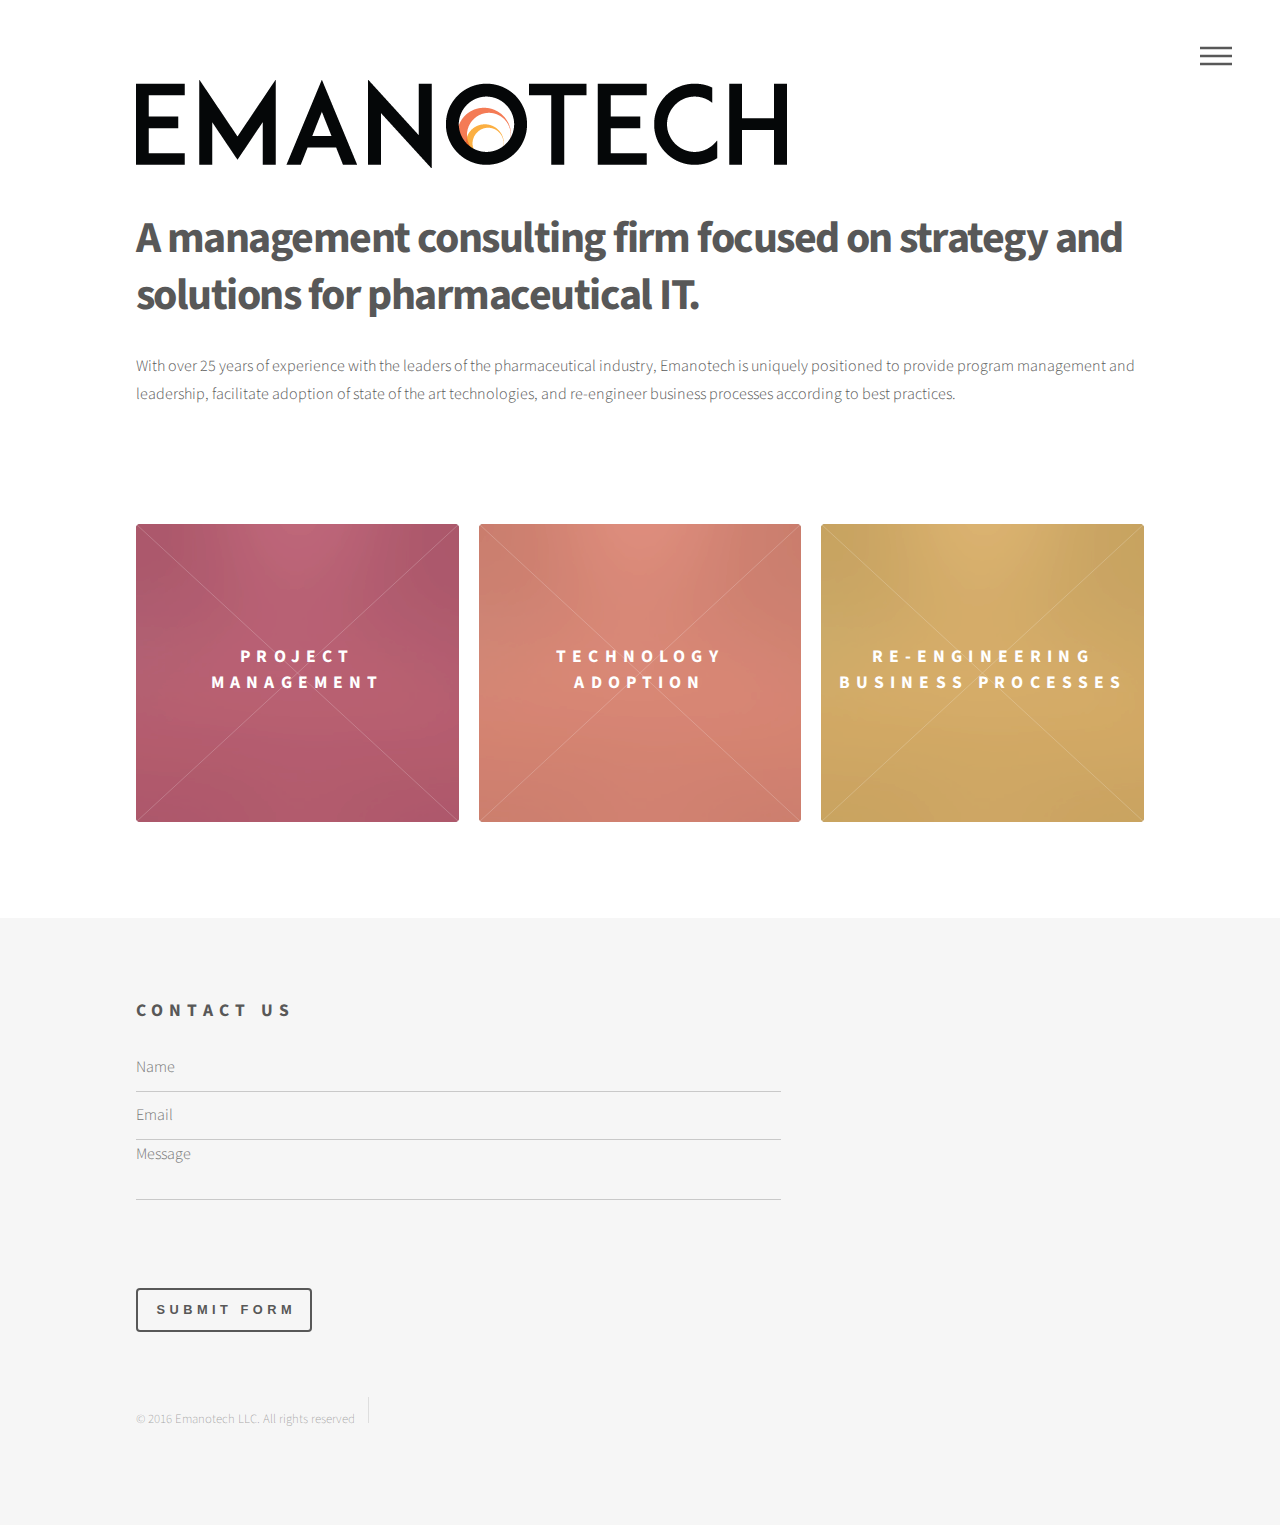
<file: index.html>
<!DOCTYPE HTML>
<!--
	Phantom by HTML5 UP
	html5up.net | @ajlkn
	Free for personal and commercial use under the CCA 3.0 license (html5up.net/license)
-->
<html>
	<head>
		<title>Emanotech LLC</title>
		<meta charset="utf-8" />
		<meta name="viewport" content="width=device-width, initial-scale=1" />
		<!--[if lte IE 8]><script src="assets/js/ie/html5shiv.js"></script><![endif]-->
		<link rel="stylesheet" href="assets/css/main.css" />
		<link rel="icon"
      type="image/png"
      href="images/emanotech-128px.png">
		<!--[if lte IE 9]><link rel="stylesheet" href="assets/css/ie9.css" /><![endif]-->
		<!--[if lte IE 8]><link rel="stylesheet" href="assets/css/ie8.css" /><![endif]-->
	</head>
	<body>
		<!-- Wrapper -->
			<div id="wrapper">

				<!-- Header -->
					<header id="header">
						<div class="inner">

							<!-- Logo -->
								<a href="index.html" class="logo">
									<span class="symbol" align="center"><img src="images/emanotech-with-logo small.png" alt="" />
								</a>

							<!-- Nav -->

								<nav>
									<ul>
										<li><a href="#menu">Menu</a></li>
									</ul>
								</nav>
						</div>
					</header>

				<!-- Menu -->
					<nav id="menu">
						<h2>Menu</h2>
						<ul>
							<li><a href="#main">Home</a></li>
							<li><a href="#tiles">Services</a></li>
							<li><a href="#footer">Contact Us</a></li>
						</ul>
					</nav>

				<!-- Main -->
					<div id="main">
						<div class="inner">
							<header>
								<header>
									<h1>A management consulting firm focused on strategy and solutions for pharmaceutical IT.</h1>
									<p>With over 25 years of experience with the leaders of the pharmaceutical industry, Emanotech is uniquely positioned to provide program management and leadership, facilitate adoption of state of the art technologies, and re-engineer business processes according to best practices.<br /> <br /> <br /> <br /> </p>
								</header>
							</header>
							<section class="tiles" id="tiles">
								<article class="style3">
									<span class="image">
										<img src="images/pic03.jpg" alt="" />
									</span>
									<a href="#">
										<h2>Project Management</h2>
										<div class="content">
											<p>Project and program management.</p>
										</div>
									</a>
								</article>
								<article class="style4">
									<span class="image">
										<img src="images/pic03.jpg" alt="" />
									</span>
									<a href="#">
										<h2>Technology Adoption</h2>
										<div class="content">
											<p>Facilitating adoption of new technologies in both the clinical and regulatory spaces.</p>
										</div>
									</a>
								</article>
								<article class="style6">
									<span class="image">
										<img src="images/pic03.jpg" alt="" />
									</span>
									<a href="#">
										<h2>Re-engineering business processes</h2>
										<div class="content">
											<p>Re-engineering business process best practices.</p>
										</div>
									</a>
								</article>
								<!--
								<article class="style4">
									<span class="image">
										<img src="images/pic04.jpg" alt="" />
									</span>
									<a href="generic.html">
										<h2>Tempus</h2>
										<div class="content">
											<p>Sed nisl arcu euismod sit amet nisi lorem etiam dolor veroeros et feugiat.</p>
										</div>
									</a>
								</article>
								<article class="style5">
									<span class="image">
										<img src="images/pic05.jpg" alt="" />
									</span>
									<a href="generic.html">
										<h2>Aliquam</h2>
										<div class="content">
											<p>Sed nisl arcu euismod sit amet nisi lorem etiam dolor veroeros et feugiat.</p>
										</div>
									</a>
								</article>
								<article class="style6">
									<span class="image">
										<img src="images/pic06.jpg" alt="" />
									</span>
									<a href="generic.html">
										<h2>Veroeros</h2>
										<div class="content">
											<p>Sed nisl arcu euismod sit amet nisi lorem etiam dolor veroeros et feugiat.</p>
										</div>
									</a>
								</article>
								<article class="style2">
									<span class="image">
										<img src="images/pic07.jpg" alt="" />
									</span>
									<a href="generic.html">
										<h2>Ipsum</h2>
										<div class="content">
											<p>Sed nisl arcu euismod sit amet nisi lorem etiam dolor veroeros et feugiat.</p>
										</div>
									</a>
								</article>
								<article class="style3">
									<span class="image">
										<img src="images/pic08.jpg" alt="" />
									</span>
									<a href="generic.html">
										<h2>Dolor</h2>
										<div class="content">
											<p>Sed nisl arcu euismod sit amet nisi lorem etiam dolor veroeros et feugiat.</p>
										</div>
									</a>
								</article>
								<article class="style1">
									<span class="image">
										<img src="images/pic09.jpg" alt="" />
									</span>
									<a href="generic.html">
										<h2>Nullam</h2>
										<div class="content">
											<p>Sed nisl arcu euismod sit amet nisi lorem etiam dolor veroeros et feugiat.</p>
										</div>
									</a>
								</article>
								<article class="style5">
									<span class="image">
										<img src="images/pic10.jpg" alt="" />
									</span>
									<a href="generic.html">
										<h2>Ultricies</h2>
										<div class="content">
											<p>Sed nisl arcu euismod sit amet nisi lorem etiam dolor veroeros et feugiat.</p>
										</div>
									</a>
								</article>
								<article class="style6">
									<span class="image">
										<img src="images/pic11.jpg" alt="" />
									</span>
									<a href="generic.html">
										<h2>Dictum</h2>
										<div class="content">
											<p>Sed nisl arcu euismod sit amet nisi lorem etiam dolor veroeros et feugiat.</p>
										</div>
									</a>
								</article>
								<article class="style4">
									<span class="image">
										<img src="images/pic12.jpg" alt="" />
									</span>
									<a href="generic.html">
										<h2>Pretium</h2>
										<div class="content">
											<p>Sed nisl arcu euismod sit amet nisi lorem etiam dolor veroeros et feugiat.</p>
										</div>
									</a>
								</article>
							-->
							</section>
						</div>
					</div>

				<!-- Footer -->
					<footer id="footer">
						<div class="inner">
							<section>
								<h2>Contact Us</h2>
								<form action="//flipmail.co/api/igiTWsvplA6jIUAKH1Kk" method="post">
									 <input type="text" name="name" placeholder="Name">
									 <input type="email" name="email" placeholder="Email">
									 <textarea name="message" placeholder="Message"></textarea>
									 <input type="text" name="_honey" value="" style="display:none">
									 <input type="hidden" name="_confirmation" value="<b>Thank you!</b> We have received your message and will get back to you asap.">
									 <p><br/><br/></p>
									 <button type="submit">Submit Form</button>
								</form>

					</section>




							<ul class="copyright">
								<li><p align="center">&copy; 2016 Emanotech LLC. All rights reserved</li><li><!--Design inspired by: <a href="http://html5up.net">HTML5 UP</a>--></p></li>
							</ul>
						</div>
					</footer>

			</div>

		<!-- Scripts -->
			<script src="assets/js/jquery.min.js"></script>
			<script src="assets/js/skel.min.js"></script>
			<script src="assets/js/util.js"></script>
			<!--[if lte IE 8]><script src="assets/js/ie/respond.min.js"></script><![endif]-->
			<script src="assets/js/main.js"></script>

	</body>
</html>
</file>
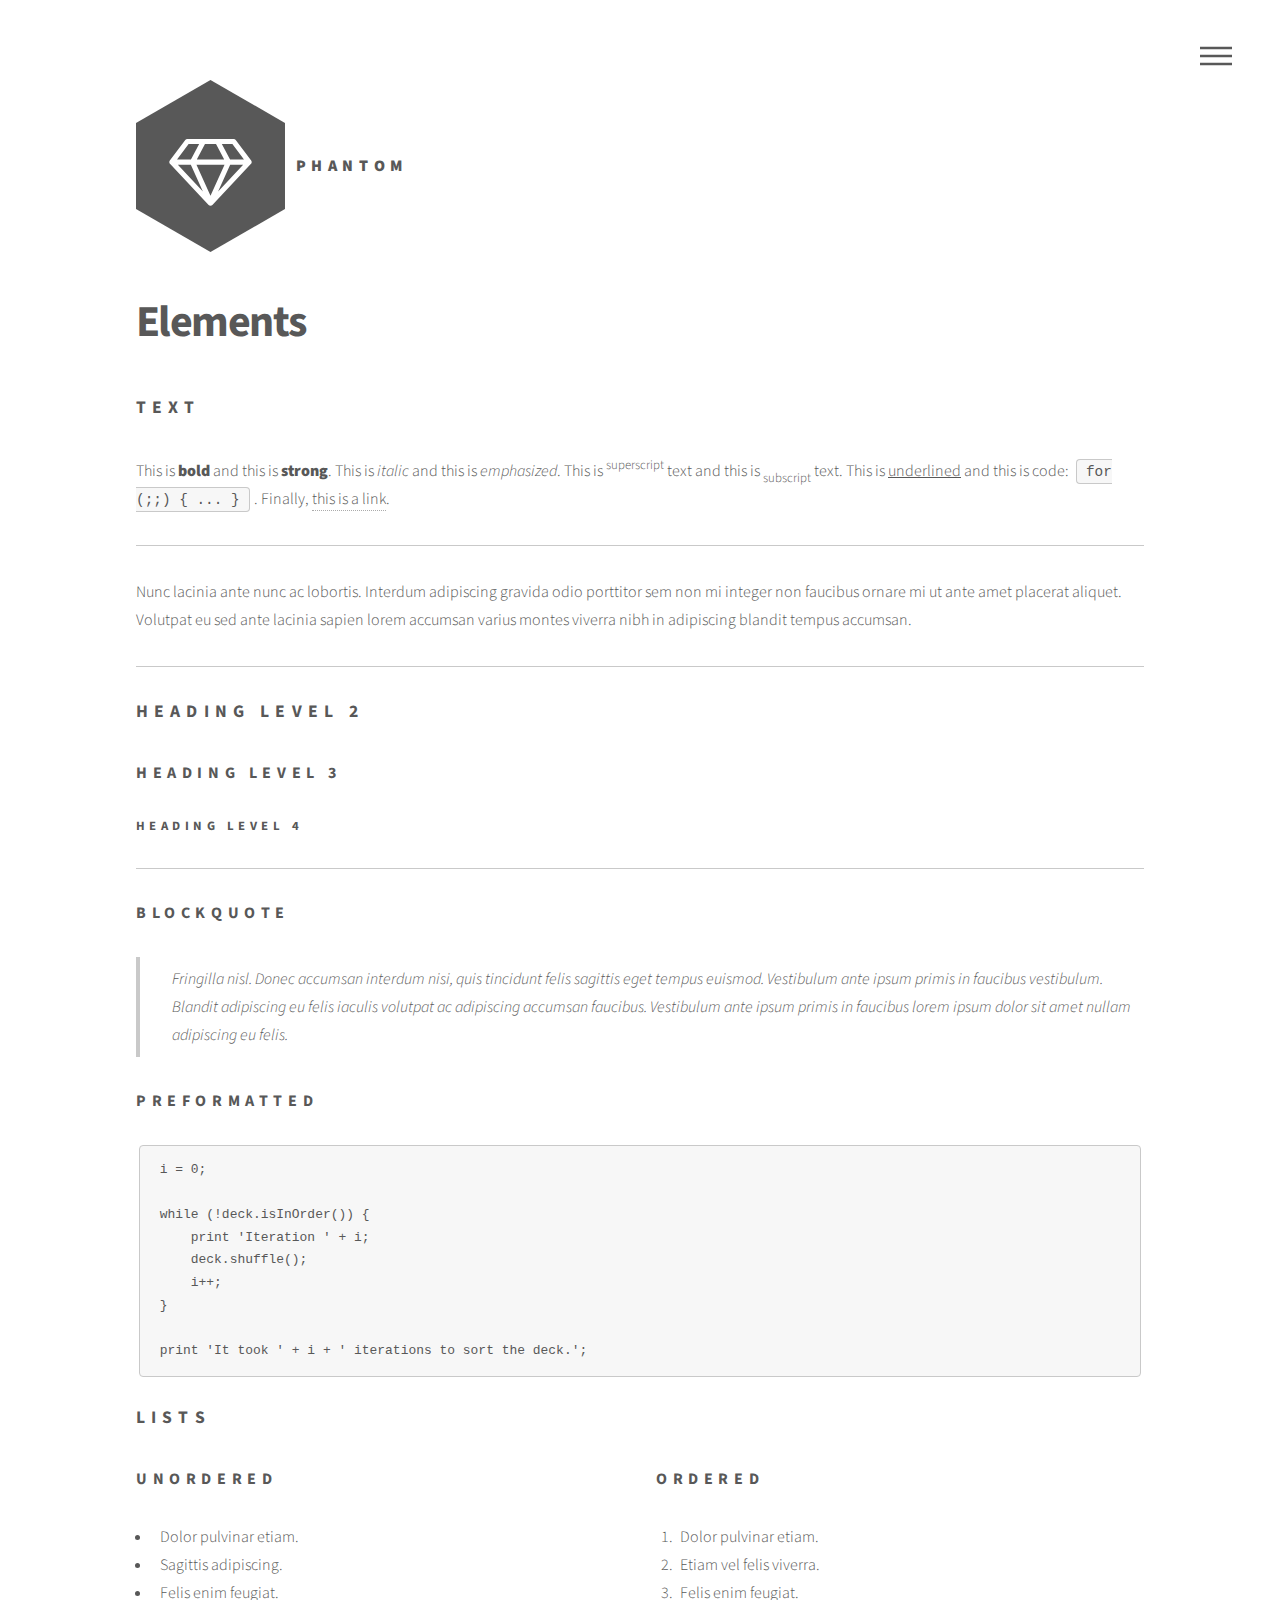
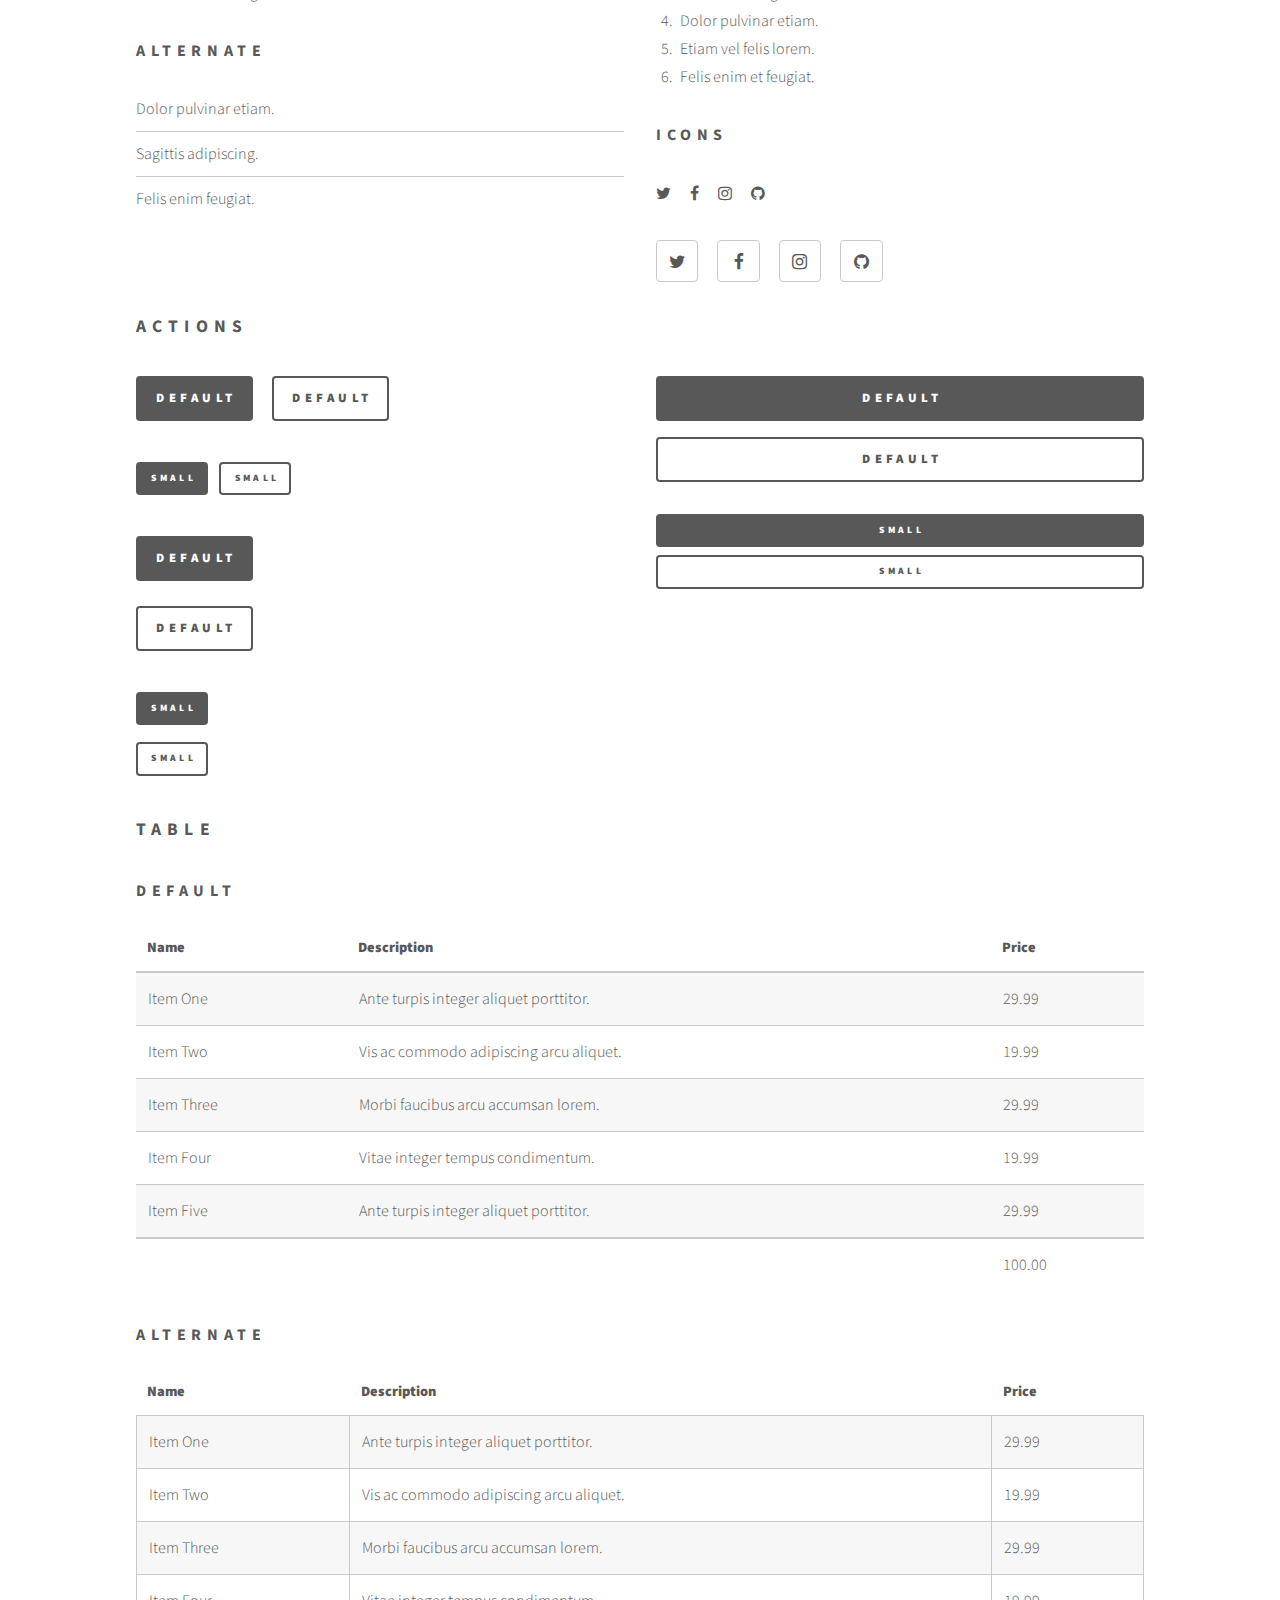
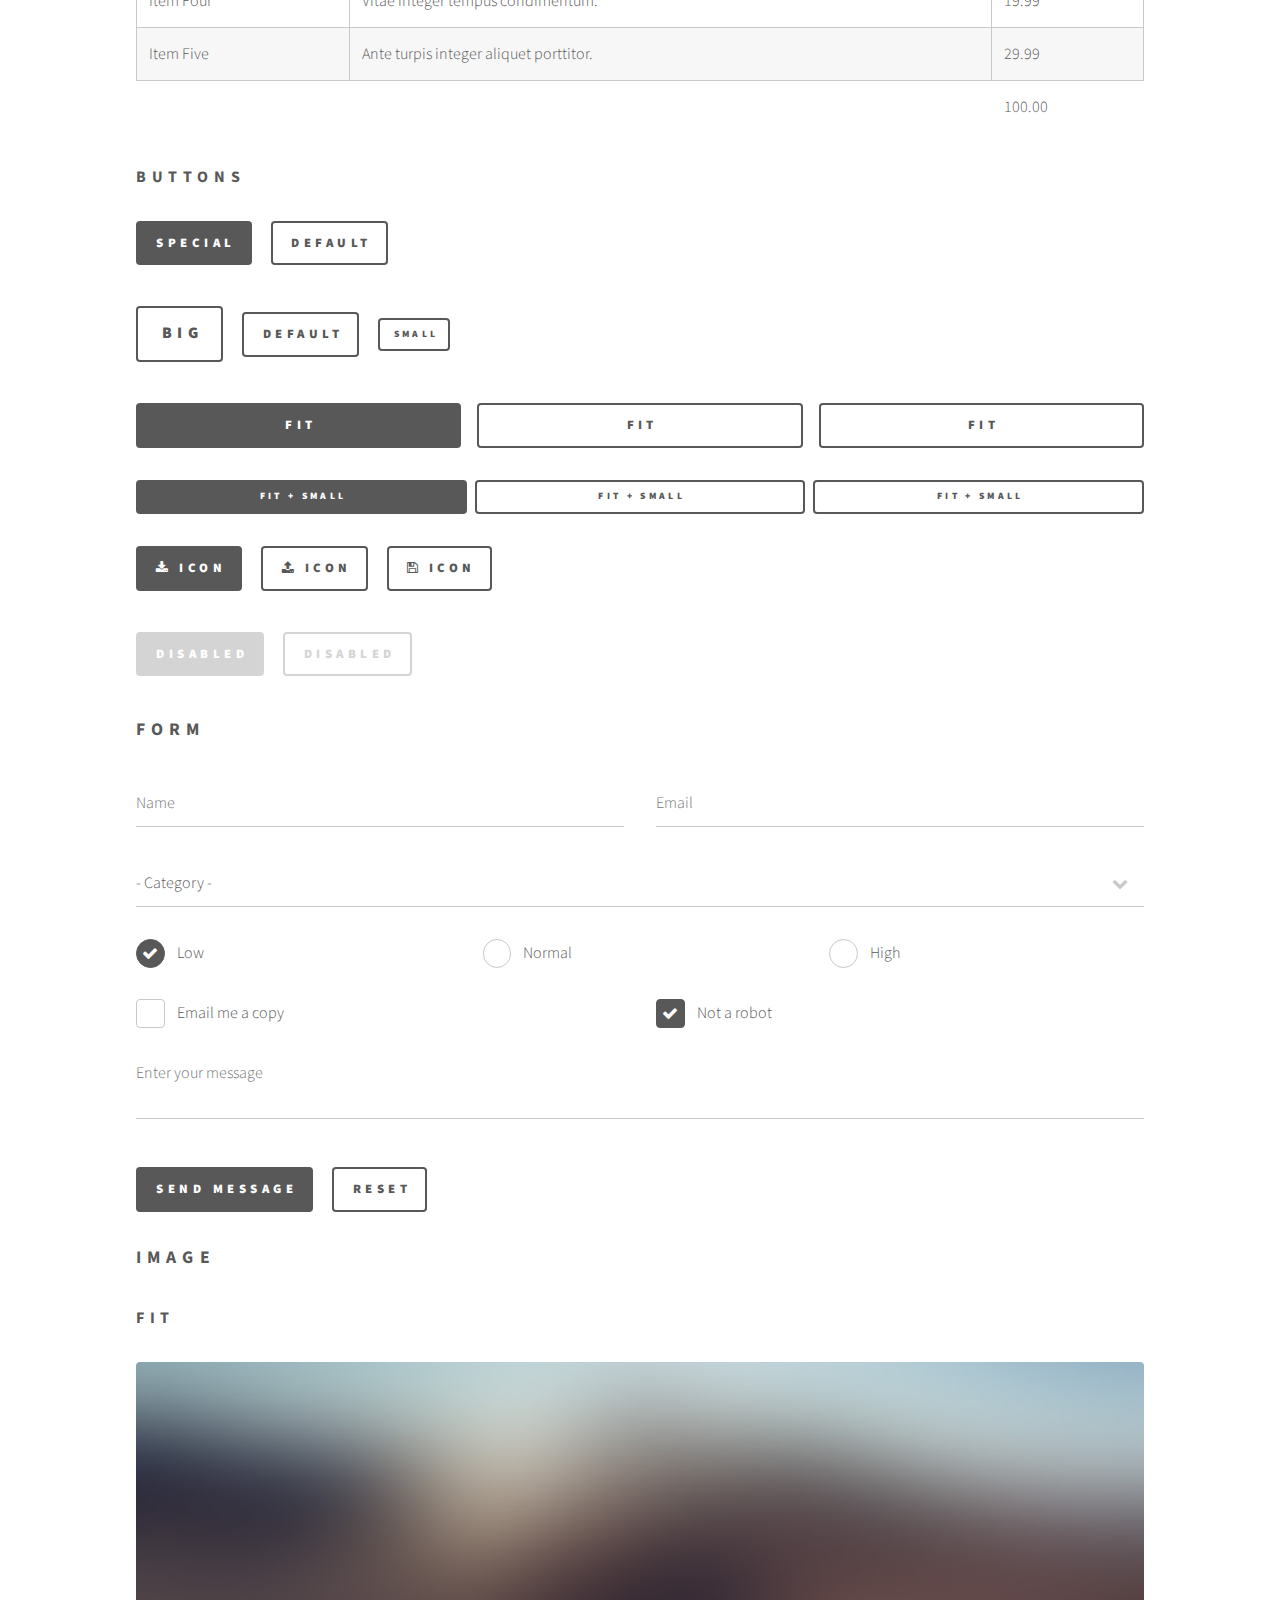
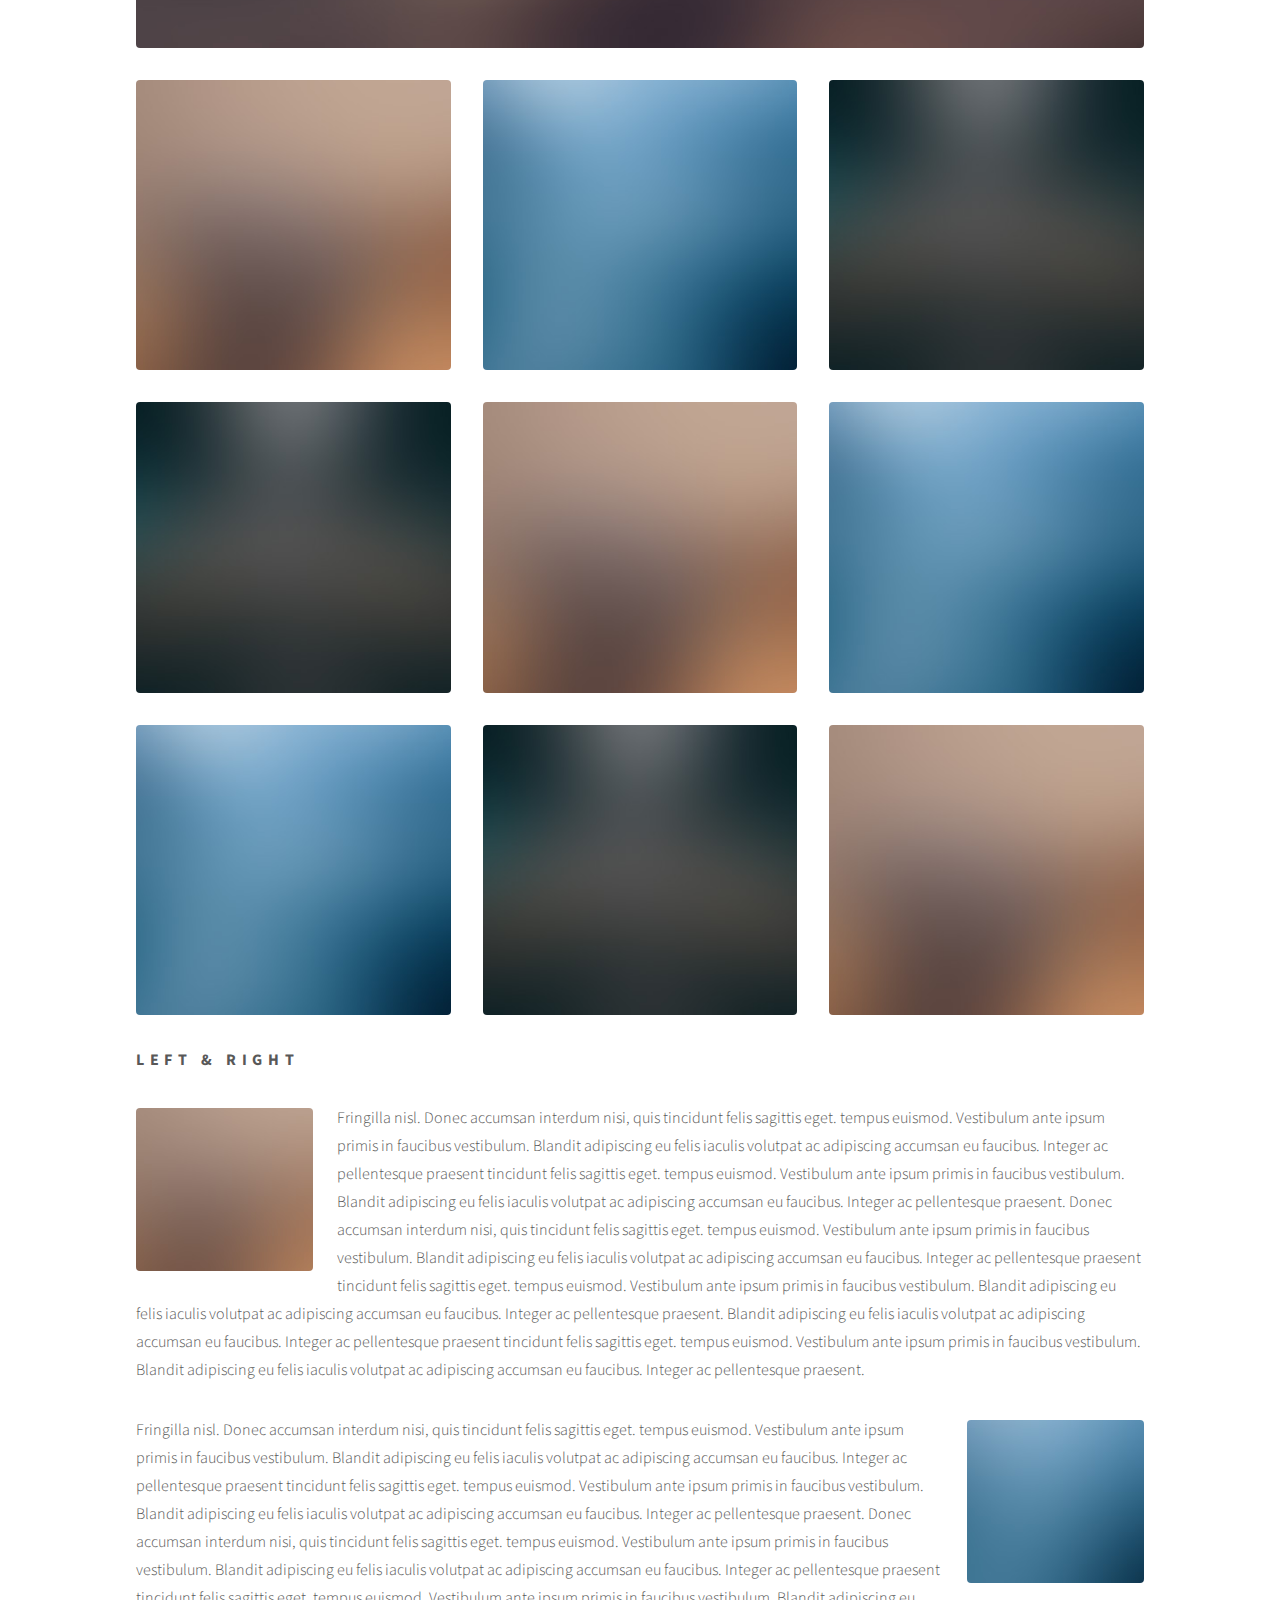
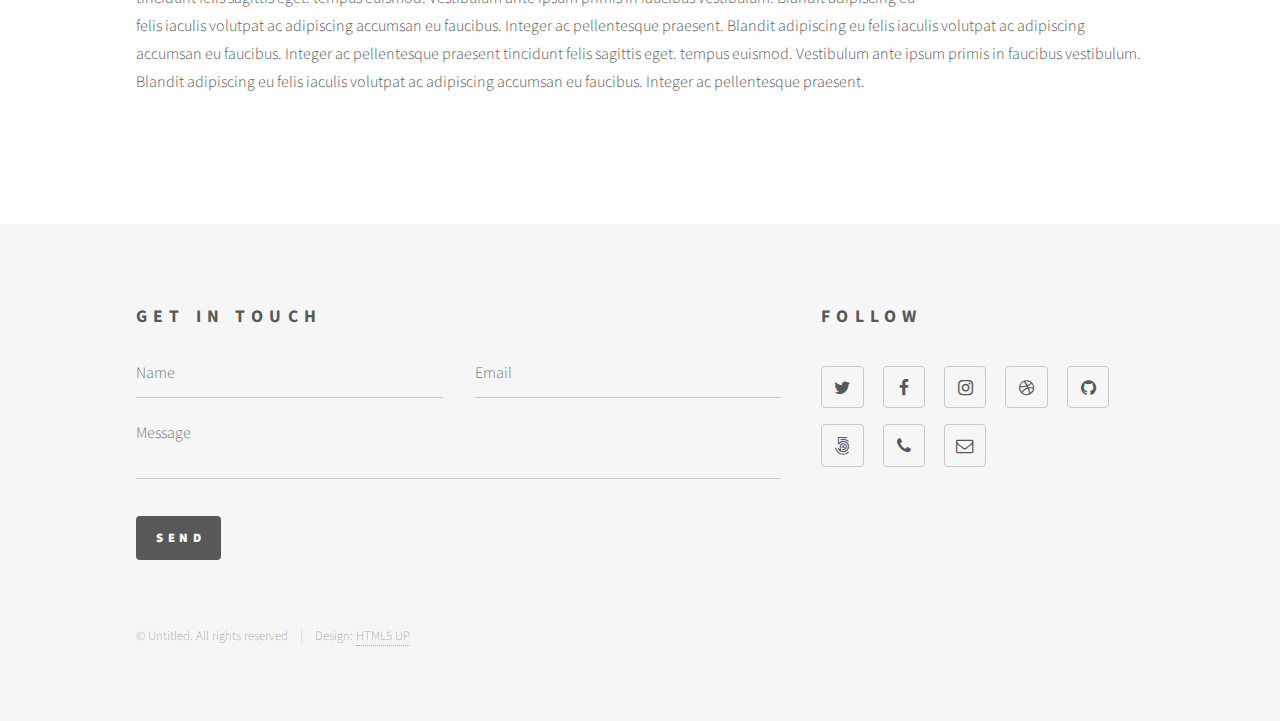
<file: elements.html>
<!DOCTYPE HTML>
<!--
	Phantom by HTML5 UP
	html5up.net | @ajlkn
	Free for personal and commercial use under the CCA 3.0 license (html5up.net/license)
-->
<html>
	<head>
		<title>Elements - Phantom by HTML5 UP</title>
		<meta charset="utf-8" />
		<meta name="viewport" content="width=device-width, initial-scale=1" />
		<!--[if lte IE 8]><script src="assets/js/ie/html5shiv.js"></script><![endif]-->
		<link rel="stylesheet" href="assets/css/main.css" />
		<!--[if lte IE 9]><link rel="stylesheet" href="assets/css/ie9.css" /><![endif]-->
		<!--[if lte IE 8]><link rel="stylesheet" href="assets/css/ie8.css" /><![endif]-->
	</head>
	<body>
		<!-- Wrapper -->
			<div id="wrapper">

				<!-- Header -->
					<header id="header">
						<div class="inner">

							<!-- Logo -->
								<a href="index.html" class="logo">
									<span class="symbol"><img src="images/logo.svg" alt="" /></span><span class="title">Phantom</span>
								</a>

							<!-- Nav -->
								<nav>
									<ul>
										<li><a href="#menu">Menu</a></li>
									</ul>
								</nav>

						</div>
					</header>

				<!-- Menu -->
					<nav id="menu">
						<h2>Menu</h2>
						<ul>
							<li><a href="index.html">Home</a></li>
							<li><a href="generic.html">Ipsum veroeros</a></li>
							<li><a href="generic.html">Tempus etiam</a></li>
							<li><a href="generic.html">Consequat dolor</a></li>
							<li><a href="elements.html">Elements</a></li>
						</ul>
					</nav>

				<!-- Main -->
					<div id="main">
						<div class="inner">
							<h1>Elements</h1>

							<!-- Text -->
								<section>
									<h2>Text</h2>
									<p>This is <b>bold</b> and this is <strong>strong</strong>. This is <i>italic</i> and this is <em>emphasized</em>.
									This is <sup>superscript</sup> text and this is <sub>subscript</sub> text.
									This is <u>underlined</u> and this is code: <code>for (;;) { ... }</code>. Finally, <a href="#">this is a link</a>.</p>
									<hr />
									<p>Nunc lacinia ante nunc ac lobortis. Interdum adipiscing gravida odio porttitor sem non mi integer non faucibus ornare mi ut ante amet placerat aliquet. Volutpat eu sed ante lacinia sapien lorem accumsan varius montes viverra nibh in adipiscing blandit tempus accumsan.</p>
									<hr />
									<h2>Heading Level 2</h2>
									<h3>Heading Level 3</h3>
									<h4>Heading Level 4</h4>
									<hr />
									<h3>Blockquote</h3>
									<blockquote>Fringilla nisl. Donec accumsan interdum nisi, quis tincidunt felis sagittis eget tempus euismod. Vestibulum ante ipsum primis in faucibus vestibulum. Blandit adipiscing eu felis iaculis volutpat ac adipiscing accumsan faucibus. Vestibulum ante ipsum primis in faucibus lorem ipsum dolor sit amet nullam adipiscing eu felis.</blockquote>
									<h3>Preformatted</h3>
									<pre><code>i = 0;

while (!deck.isInOrder()) {
    print 'Iteration ' + i;
    deck.shuffle();
    i++;
}

print 'It took ' + i + ' iterations to sort the deck.';</code></pre>
								</section>

							<!-- Lists -->
								<section>
									<h2>Lists</h2>
									<div class="row">
										<div class="6u 12u$(medium)">
											<h3>Unordered</h3>
											<ul>
												<li>Dolor pulvinar etiam.</li>
												<li>Sagittis adipiscing.</li>
												<li>Felis enim feugiat.</li>
											</ul>
											<h3>Alternate</h3>
											<ul class="alt">
												<li>Dolor pulvinar etiam.</li>
												<li>Sagittis adipiscing.</li>
												<li>Felis enim feugiat.</li>
											</ul>
										</div>
										<div class="6u$ 12u$(medium)">
											<h3>Ordered</h3>
											<ol>
												<li>Dolor pulvinar etiam.</li>
												<li>Etiam vel felis viverra.</li>
												<li>Felis enim feugiat.</li>
												<li>Dolor pulvinar etiam.</li>
												<li>Etiam vel felis lorem.</li>
												<li>Felis enim et feugiat.</li>
											</ol>
											<h3>Icons</h3>
											<ul class="icons">
												<li><a href="#" class="icon style1 fa-twitter"><span class="label">Twitter</span></a></li>
												<li><a href="#" class="icon style1 fa-facebook"><span class="label">Facebook</span></a></li>
												<li><a href="#" class="icon style1 fa-instagram"><span class="label">Instagram</span></a></li>
												<li><a href="#" class="icon style1 fa-github"><span class="label">Github</span></a></li>
											</ul>
											<ul class="icons">
												<li><a href="#" class="icon style2 fa-twitter"><span class="label">Twitter</span></a></li>
												<li><a href="#" class="icon style2 fa-facebook"><span class="label">Facebook</span></a></li>
												<li><a href="#" class="icon style2 fa-instagram"><span class="label">Instagram</span></a></li>
												<li><a href="#" class="icon style2 fa-github"><span class="label">Github</span></a></li>
											</ul>
										</div>
									</div>
									<h2>Actions</h2>
									<div class="row">
										<div class="6u 12u$(medium)">
											<ul class="actions">
												<li><a href="#" class="button special">Default</a></li>
												<li><a href="#" class="button">Default</a></li>
											</ul>
											<ul class="actions small">
												<li><a href="#" class="button special small">Small</a></li>
												<li><a href="#" class="button small">Small</a></li>
											</ul>
											<ul class="actions vertical">
												<li><a href="#" class="button special">Default</a></li>
												<li><a href="#" class="button">Default</a></li>
											</ul>
											<ul class="actions vertical small">
												<li><a href="#" class="button special small">Small</a></li>
												<li><a href="#" class="button small">Small</a></li>
											</ul>
										</div>
										<div class="6u 12u$(medium)">
											<ul class="actions vertical">
												<li><a href="#" class="button special fit">Default</a></li>
												<li><a href="#" class="button fit">Default</a></li>
											</ul>
											<ul class="actions vertical small">
												<li><a href="#" class="button special small fit">Small</a></li>
												<li><a href="#" class="button small fit">Small</a></li>
											</ul>
										</div>
									</div>
								</section>

							<!-- Table -->
								<section>
									<h2>Table</h2>
									<h3>Default</h3>
									<div class="table-wrapper">
										<table>
											<thead>
												<tr>
													<th>Name</th>
													<th>Description</th>
													<th>Price</th>
												</tr>
											</thead>
											<tbody>
												<tr>
													<td>Item One</td>
													<td>Ante turpis integer aliquet porttitor.</td>
													<td>29.99</td>
												</tr>
												<tr>
													<td>Item Two</td>
													<td>Vis ac commodo adipiscing arcu aliquet.</td>
													<td>19.99</td>
												</tr>
												<tr>
													<td>Item Three</td>
													<td> Morbi faucibus arcu accumsan lorem.</td>
													<td>29.99</td>
												</tr>
												<tr>
													<td>Item Four</td>
													<td>Vitae integer tempus condimentum.</td>
													<td>19.99</td>
												</tr>
												<tr>
													<td>Item Five</td>
													<td>Ante turpis integer aliquet porttitor.</td>
													<td>29.99</td>
												</tr>
											</tbody>
											<tfoot>
												<tr>
													<td colspan="2"></td>
													<td>100.00</td>
												</tr>
											</tfoot>
										</table>
									</div>

									<h3>Alternate</h3>
									<div class="table-wrapper">
										<table class="alt">
											<thead>
												<tr>
													<th>Name</th>
													<th>Description</th>
													<th>Price</th>
												</tr>
											</thead>
											<tbody>
												<tr>
													<td>Item One</td>
													<td>Ante turpis integer aliquet porttitor.</td>
													<td>29.99</td>
												</tr>
												<tr>
													<td>Item Two</td>
													<td>Vis ac commodo adipiscing arcu aliquet.</td>
													<td>19.99</td>
												</tr>
												<tr>
													<td>Item Three</td>
													<td> Morbi faucibus arcu accumsan lorem.</td>
													<td>29.99</td>
												</tr>
												<tr>
													<td>Item Four</td>
													<td>Vitae integer tempus condimentum.</td>
													<td>19.99</td>
												</tr>
												<tr>
													<td>Item Five</td>
													<td>Ante turpis integer aliquet porttitor.</td>
													<td>29.99</td>
												</tr>
											</tbody>
											<tfoot>
												<tr>
													<td colspan="2"></td>
													<td>100.00</td>
												</tr>
											</tfoot>
										</table>
									</div>
								</section>

							<!-- Buttons -->
								<section>
									<h3>Buttons</h3>
									<ul class="actions">
										<li><a href="#" class="button special">Special</a></li>
										<li><a href="#" class="button">Default</a></li>
									</ul>
									<ul class="actions">
										<li><a href="#" class="button big">Big</a></li>
										<li><a href="#" class="button">Default</a></li>
										<li><a href="#" class="button small">Small</a></li>
									</ul>
									<ul class="actions fit">
										<li><a href="#" class="button special fit">Fit</a></li>
										<li><a href="#" class="button fit">Fit</a></li>
										<li><a href="#" class="button fit">Fit</a></li>
									</ul>
									<ul class="actions fit small">
										<li><a href="#" class="button special fit small">Fit + Small</a></li>
										<li><a href="#" class="button fit small">Fit + Small</a></li>
										<li><a href="#" class="button fit small">Fit + Small</a></li>
									</ul>
									<ul class="actions">
										<li><a href="#" class="button special icon fa-download">Icon</a></li>
										<li><a href="#" class="button icon fa-upload">Icon</a></li>
										<li><a href="#" class="button icon fa-save">Icon</a></li>
									</ul>
									<ul class="actions">
										<li><span class="button special disabled">Disabled</span></li>
										<li><span class="button disabled">Disabled</span></li>
									</ul>
								</section>

							<!-- Form -->
								<section>
									<h2>Form</h2>
									<form method="post" action="#">
										<div class="row uniform">
											<div class="6u 12u$(xsmall)">
												<input type="text" name="demo-name" id="demo-name" value="" placeholder="Name" />
											</div>
											<div class="6u$ 12u$(xsmall)">
												<input type="email" name="demo-email" id="demo-email" value="" placeholder="Email" />
											</div>
											<div class="12u$">
												<div class="select-wrapper">
													<select name="demo-category" id="demo-category">
														<option value="">- Category -</option>
														<option value="1">Manufacturing</option>
														<option value="1">Shipping</option>
														<option value="1">Administration</option>
														<option value="1">Human Resources</option>
													</select>
												</div>
											</div>
											<div class="4u 12u$(small)">
												<input type="radio" id="demo-priority-low" name="demo-priority" checked>
												<label for="demo-priority-low">Low</label>
											</div>
											<div class="4u 12u$(small)">
												<input type="radio" id="demo-priority-normal" name="demo-priority">
												<label for="demo-priority-normal">Normal</label>
											</div>
											<div class="4u$ 12u$(small)">
												<input type="radio" id="demo-priority-high" name="demo-priority">
												<label for="demo-priority-high">High</label>
											</div>
											<div class="6u 12u$(small)">
												<input type="checkbox" id="demo-copy" name="demo-copy">
												<label for="demo-copy">Email me a copy</label>
											</div>
											<div class="6u$ 12u$(small)">
												<input type="checkbox" id="demo-human" name="demo-human" checked>
												<label for="demo-human">Not a robot</label>
											</div>
											<div class="12u$">
												<textarea name="demo-message" id="demo-message" placeholder="Enter your message" rows="6"></textarea>
											</div>
											<div class="12u$">
												<ul class="actions">
													<li><input type="submit" value="Send Message" class="special" /></li>
													<li><input type="reset" value="Reset" /></li>
												</ul>
											</div>
										</div>
									</form>
								</section>

							<!-- Image -->
								<section>
									<h2>Image</h2>
									<h3>Fit</h3>
									<div class="box alt">
										<div class="row uniform">
											<div class="12u$"><span class="image fit"><img src="images/pic13.jpg" alt="" /></span></div>
											<div class="4u"><span class="image fit"><img src="images/pic01.jpg" alt="" /></span></div>
											<div class="4u"><span class="image fit"><img src="images/pic02.jpg" alt="" /></span></div>
											<div class="4u$"><span class="image fit"><img src="images/pic03.jpg" alt="" /></span></div>
											<div class="4u"><span class="image fit"><img src="images/pic03.jpg" alt="" /></span></div>
											<div class="4u"><span class="image fit"><img src="images/pic01.jpg" alt="" /></span></div>
											<div class="4u$"><span class="image fit"><img src="images/pic02.jpg" alt="" /></span></div>
											<div class="4u"><span class="image fit"><img src="images/pic02.jpg" alt="" /></span></div>
											<div class="4u"><span class="image fit"><img src="images/pic03.jpg" alt="" /></span></div>
											<div class="4u$"><span class="image fit"><img src="images/pic01.jpg" alt="" /></span></div>
										</div>
									</div>
									<h3>Left &amp; Right</h3>
									<p><span class="image left"><img src="images/pic14.jpg" alt="" /></span>Fringilla nisl. Donec accumsan interdum nisi, quis tincidunt felis sagittis eget. tempus euismod. Vestibulum ante ipsum primis in faucibus vestibulum. Blandit adipiscing eu felis iaculis volutpat ac adipiscing accumsan eu faucibus. Integer ac pellentesque praesent tincidunt felis sagittis eget. tempus euismod. Vestibulum ante ipsum primis in faucibus vestibulum. Blandit adipiscing eu felis iaculis volutpat ac adipiscing accumsan eu faucibus. Integer ac pellentesque praesent. Donec accumsan interdum nisi, quis tincidunt felis sagittis eget. tempus euismod. Vestibulum ante ipsum primis in faucibus vestibulum. Blandit adipiscing eu felis iaculis volutpat ac adipiscing accumsan eu faucibus. Integer ac pellentesque praesent tincidunt felis sagittis eget. tempus euismod. Vestibulum ante ipsum primis in faucibus vestibulum. Blandit adipiscing eu felis iaculis volutpat ac adipiscing accumsan eu faucibus. Integer ac pellentesque praesent. Blandit adipiscing eu felis iaculis volutpat ac adipiscing accumsan eu faucibus. Integer ac pellentesque praesent tincidunt felis sagittis eget. tempus euismod. Vestibulum ante ipsum primis in faucibus vestibulum. Blandit adipiscing eu felis iaculis volutpat ac adipiscing accumsan eu faucibus. Integer ac pellentesque praesent.</p>
									<p><span class="image right"><img src="images/pic15.jpg" alt="" /></span>Fringilla nisl. Donec accumsan interdum nisi, quis tincidunt felis sagittis eget. tempus euismod. Vestibulum ante ipsum primis in faucibus vestibulum. Blandit adipiscing eu felis iaculis volutpat ac adipiscing accumsan eu faucibus. Integer ac pellentesque praesent tincidunt felis sagittis eget. tempus euismod. Vestibulum ante ipsum primis in faucibus vestibulum. Blandit adipiscing eu felis iaculis volutpat ac adipiscing accumsan eu faucibus. Integer ac pellentesque praesent. Donec accumsan interdum nisi, quis tincidunt felis sagittis eget. tempus euismod. Vestibulum ante ipsum primis in faucibus vestibulum. Blandit adipiscing eu felis iaculis volutpat ac adipiscing accumsan eu faucibus. Integer ac pellentesque praesent tincidunt felis sagittis eget. tempus euismod. Vestibulum ante ipsum primis in faucibus vestibulum. Blandit adipiscing eu felis iaculis volutpat ac adipiscing accumsan eu faucibus. Integer ac pellentesque praesent. Blandit adipiscing eu felis iaculis volutpat ac adipiscing accumsan eu faucibus. Integer ac pellentesque praesent tincidunt felis sagittis eget. tempus euismod. Vestibulum ante ipsum primis in faucibus vestibulum. Blandit adipiscing eu felis iaculis volutpat ac adipiscing accumsan eu faucibus. Integer ac pellentesque praesent.</p>
								</section>

						</div>
					</div>

				<!-- Footer -->
					<footer id="footer">
						<div class="inner">
							<section>
								<h2>Get in touch</h2>
								<form method="post" action="#">
									<div class="field half first">
										<input type="text" name="name" id="name" placeholder="Name" />
									</div>
									<div class="field half">
										<input type="email" name="email" id="email" placeholder="Email" />
									</div>
									<div class="field">
										<textarea name="message" id="message" placeholder="Message"></textarea>
									</div>
									<ul class="actions">
										<li><input type="submit" value="Send" class="special" /></li>
									</ul>
								</form>
							</section>
							<section>
								<h2>Follow</h2>
								<ul class="icons">
									<li><a href="#" class="icon style2 fa-twitter"><span class="label">Twitter</span></a></li>
									<li><a href="#" class="icon style2 fa-facebook"><span class="label">Facebook</span></a></li>
									<li><a href="#" class="icon style2 fa-instagram"><span class="label">Instagram</span></a></li>
									<li><a href="#" class="icon style2 fa-dribbble"><span class="label">Dribbble</span></a></li>
									<li><a href="#" class="icon style2 fa-github"><span class="label">GitHub</span></a></li>
									<li><a href="#" class="icon style2 fa-500px"><span class="label">500px</span></a></li>
									<li><a href="#" class="icon style2 fa-phone"><span class="label">Phone</span></a></li>
									<li><a href="#" class="icon style2 fa-envelope-o"><span class="label">Email</span></a></li>
								</ul>
							</section>
							<ul class="copyright">
								<li>&copy; Untitled. All rights reserved</li><li>Design: <a href="http://html5up.net">HTML5 UP</a></li>
							</ul>
						</div>
					</footer>

			</div>

		<!-- Scripts -->
			<script src="assets/js/jquery.min.js"></script>
			<script src="assets/js/skel.min.js"></script>
			<script src="assets/js/util.js"></script>
			<!--[if lte IE 8]><script src="assets/js/ie/respond.min.js"></script><![endif]-->
			<script src="assets/js/main.js"></script>

	</body>
</html>
</file>
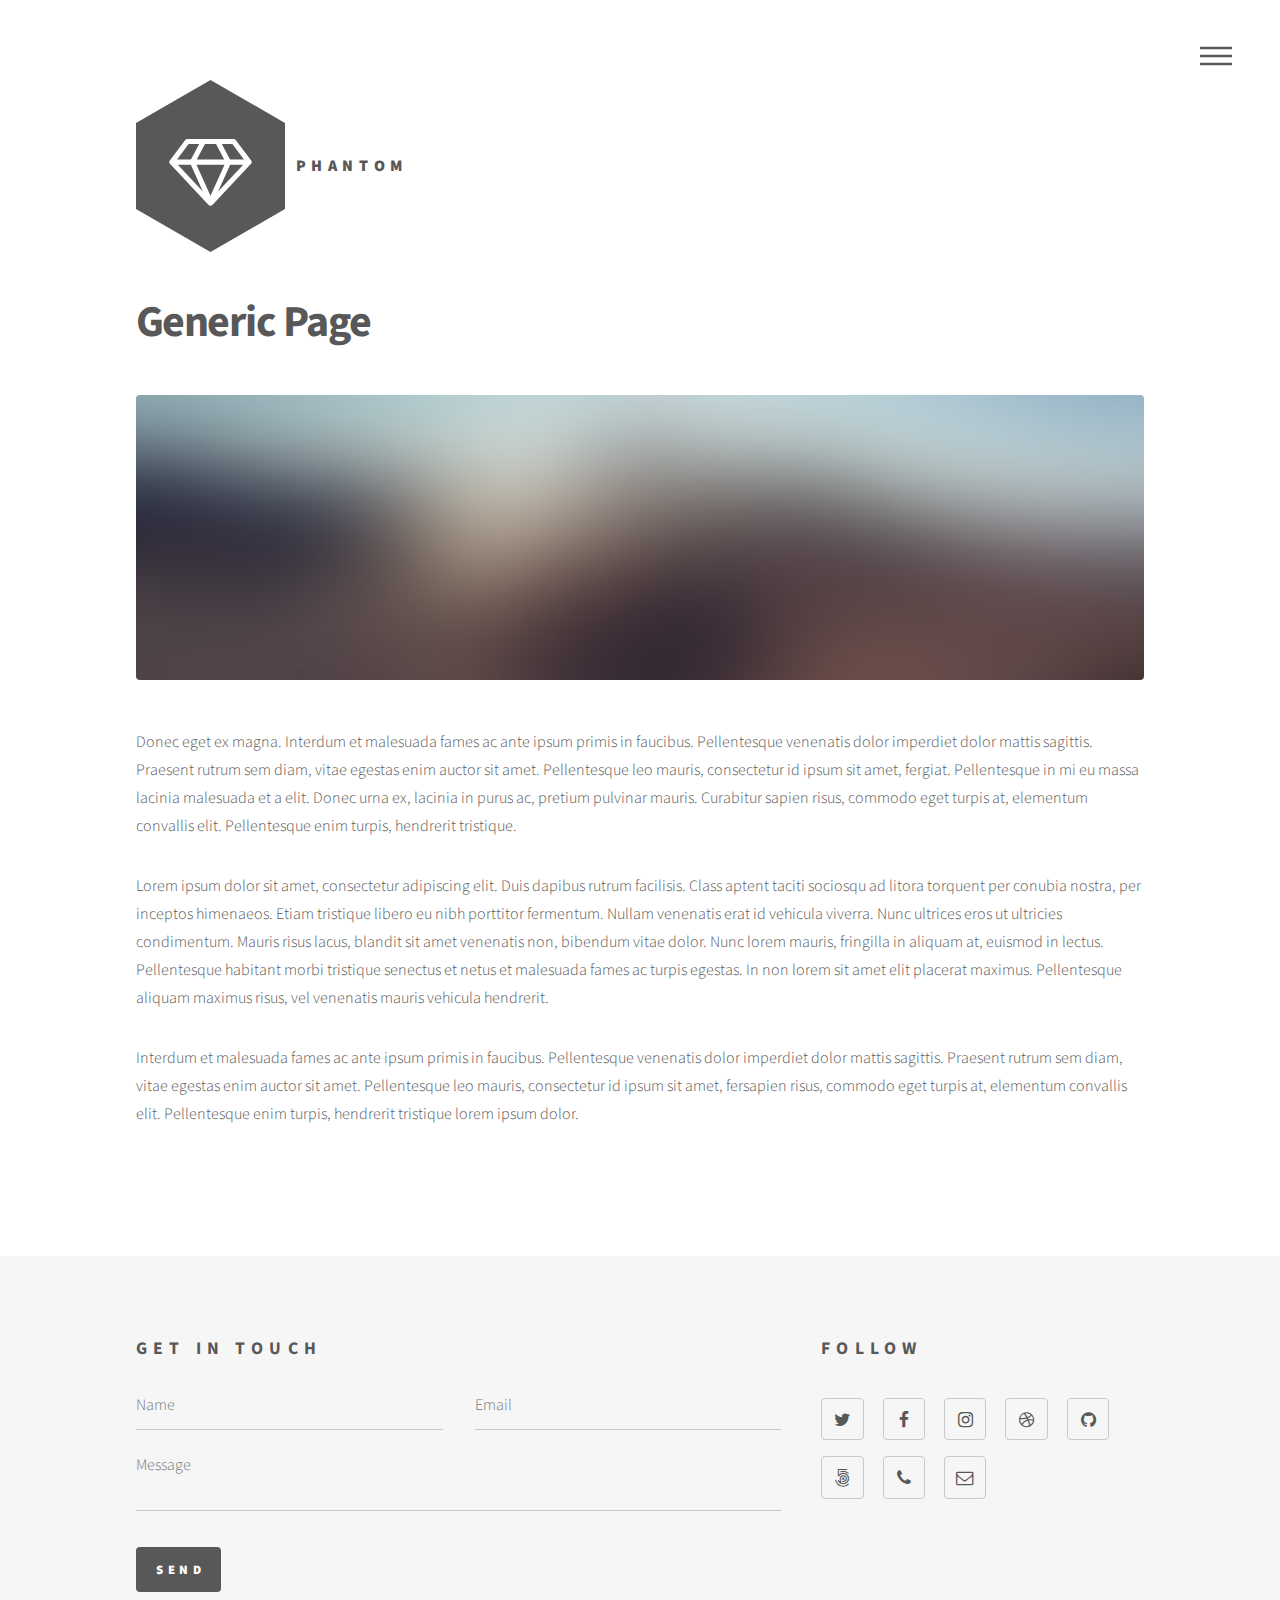
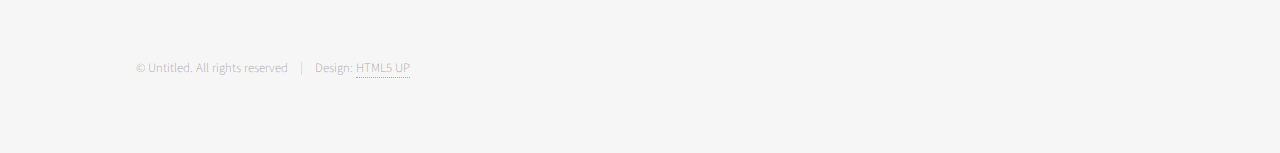
<file: generic.html>
<!DOCTYPE HTML>
<!--
	Phantom by HTML5 UP
	html5up.net | @ajlkn
	Free for personal and commercial use under the CCA 3.0 license (html5up.net/license)
-->
<html>
	<head>
		<title>Generic - Phantom by HTML5 UP</title>
		<meta charset="utf-8" />
		<meta name="viewport" content="width=device-width, initial-scale=1" />
		<!--[if lte IE 8]><script src="assets/js/ie/html5shiv.js"></script><![endif]-->
		<link rel="stylesheet" href="assets/css/main.css" />
		<!--[if lte IE 9]><link rel="stylesheet" href="assets/css/ie9.css" /><![endif]-->
		<!--[if lte IE 8]><link rel="stylesheet" href="assets/css/ie8.css" /><![endif]-->
	</head>
	<body>
		<!-- Wrapper -->
			<div id="wrapper">

				<!-- Header -->
					<header id="header">
						<div class="inner">

							<!-- Logo -->
								<a href="index.html" class="logo">
									<span class="symbol"><img src="images/logo.svg" alt="" /></span><span class="title">Phantom</span>
								</a>

							<!-- Nav -->
								<nav>
									<ul>
										<li><a href="#menu">Menu</a></li>
									</ul>
								</nav>

						</div>
					</header>

				<!-- Menu -->
					<nav id="menu">
						<h2>Menu</h2>
						<ul>
							<li><a href="index.html">Home</a></li>
							<li><a href="generic.html">Ipsum veroeros</a></li>
							<li><a href="generic.html">Tempus etiam</a></li>
							<li><a href="generic.html">Consequat dolor</a></li>
							<li><a href="elements.html">Elements</a></li>
						</ul>
					</nav>

				<!-- Main -->
					<div id="main">
						<div class="inner">
							<h1>Generic Page</h1>
							<span class="image main"><img src="images/pic13.jpg" alt="" /></span>
							<p>Donec eget ex magna. Interdum et malesuada fames ac ante ipsum primis in faucibus. Pellentesque venenatis dolor imperdiet dolor mattis sagittis. Praesent rutrum sem diam, vitae egestas enim auctor sit amet. Pellentesque leo mauris, consectetur id ipsum sit amet, fergiat. Pellentesque in mi eu massa lacinia malesuada et a elit. Donec urna ex, lacinia in purus ac, pretium pulvinar mauris. Curabitur sapien risus, commodo eget turpis at, elementum convallis elit. Pellentesque enim turpis, hendrerit tristique.</p>
							<p>Lorem ipsum dolor sit amet, consectetur adipiscing elit. Duis dapibus rutrum facilisis. Class aptent taciti sociosqu ad litora torquent per conubia nostra, per inceptos himenaeos. Etiam tristique libero eu nibh porttitor fermentum. Nullam venenatis erat id vehicula viverra. Nunc ultrices eros ut ultricies condimentum. Mauris risus lacus, blandit sit amet venenatis non, bibendum vitae dolor. Nunc lorem mauris, fringilla in aliquam at, euismod in lectus. Pellentesque habitant morbi tristique senectus et netus et malesuada fames ac turpis egestas. In non lorem sit amet elit placerat maximus. Pellentesque aliquam maximus risus, vel venenatis mauris vehicula hendrerit.</p>
							<p>Interdum et malesuada fames ac ante ipsum primis in faucibus. Pellentesque venenatis dolor imperdiet dolor mattis sagittis. Praesent rutrum sem diam, vitae egestas enim auctor sit amet. Pellentesque leo mauris, consectetur id ipsum sit amet, fersapien risus, commodo eget turpis at, elementum convallis elit. Pellentesque enim turpis, hendrerit tristique lorem ipsum dolor.</p>
						</div>
					</div>

				<!-- Footer -->
					<footer id="footer">
						<div class="inner">
							<section>
								<h2>Get in touch</h2>
								<form method="post" action="#">
									<div class="field half first">
										<input type="text" name="name" id="name" placeholder="Name" />
									</div>
									<div class="field half">
										<input type="email" name="email" id="email" placeholder="Email" />
									</div>
									<div class="field">
										<textarea name="message" id="message" placeholder="Message"></textarea>
									</div>
									<ul class="actions">
										<li><input type="submit" value="Send" class="special" /></li>
									</ul>
								</form>
							</section>
							<section>
								<h2>Follow</h2>
								<ul class="icons">
									<li><a href="#" class="icon style2 fa-twitter"><span class="label">Twitter</span></a></li>
									<li><a href="#" class="icon style2 fa-facebook"><span class="label">Facebook</span></a></li>
									<li><a href="#" class="icon style2 fa-instagram"><span class="label">Instagram</span></a></li>
									<li><a href="#" class="icon style2 fa-dribbble"><span class="label">Dribbble</span></a></li>
									<li><a href="#" class="icon style2 fa-github"><span class="label">GitHub</span></a></li>
									<li><a href="#" class="icon style2 fa-500px"><span class="label">500px</span></a></li>
									<li><a href="#" class="icon style2 fa-phone"><span class="label">Phone</span></a></li>
									<li><a href="#" class="icon style2 fa-envelope-o"><span class="label">Email</span></a></li>
								</ul>
							</section>
							<ul class="copyright">
								<li>&copy; Untitled. All rights reserved</li><li>Design: <a href="http://html5up.net">HTML5 UP</a></li>
							</ul>
						</div>
					</footer>

			</div>

		<!-- Scripts -->
			<script src="assets/js/jquery.min.js"></script>
			<script src="assets/js/skel.min.js"></script>
			<script src="assets/js/util.js"></script>
			<!--[if lte IE 8]><script src="assets/js/ie/respond.min.js"></script><![endif]-->
			<script src="assets/js/main.js"></script>

	</body>
</html>
</file>
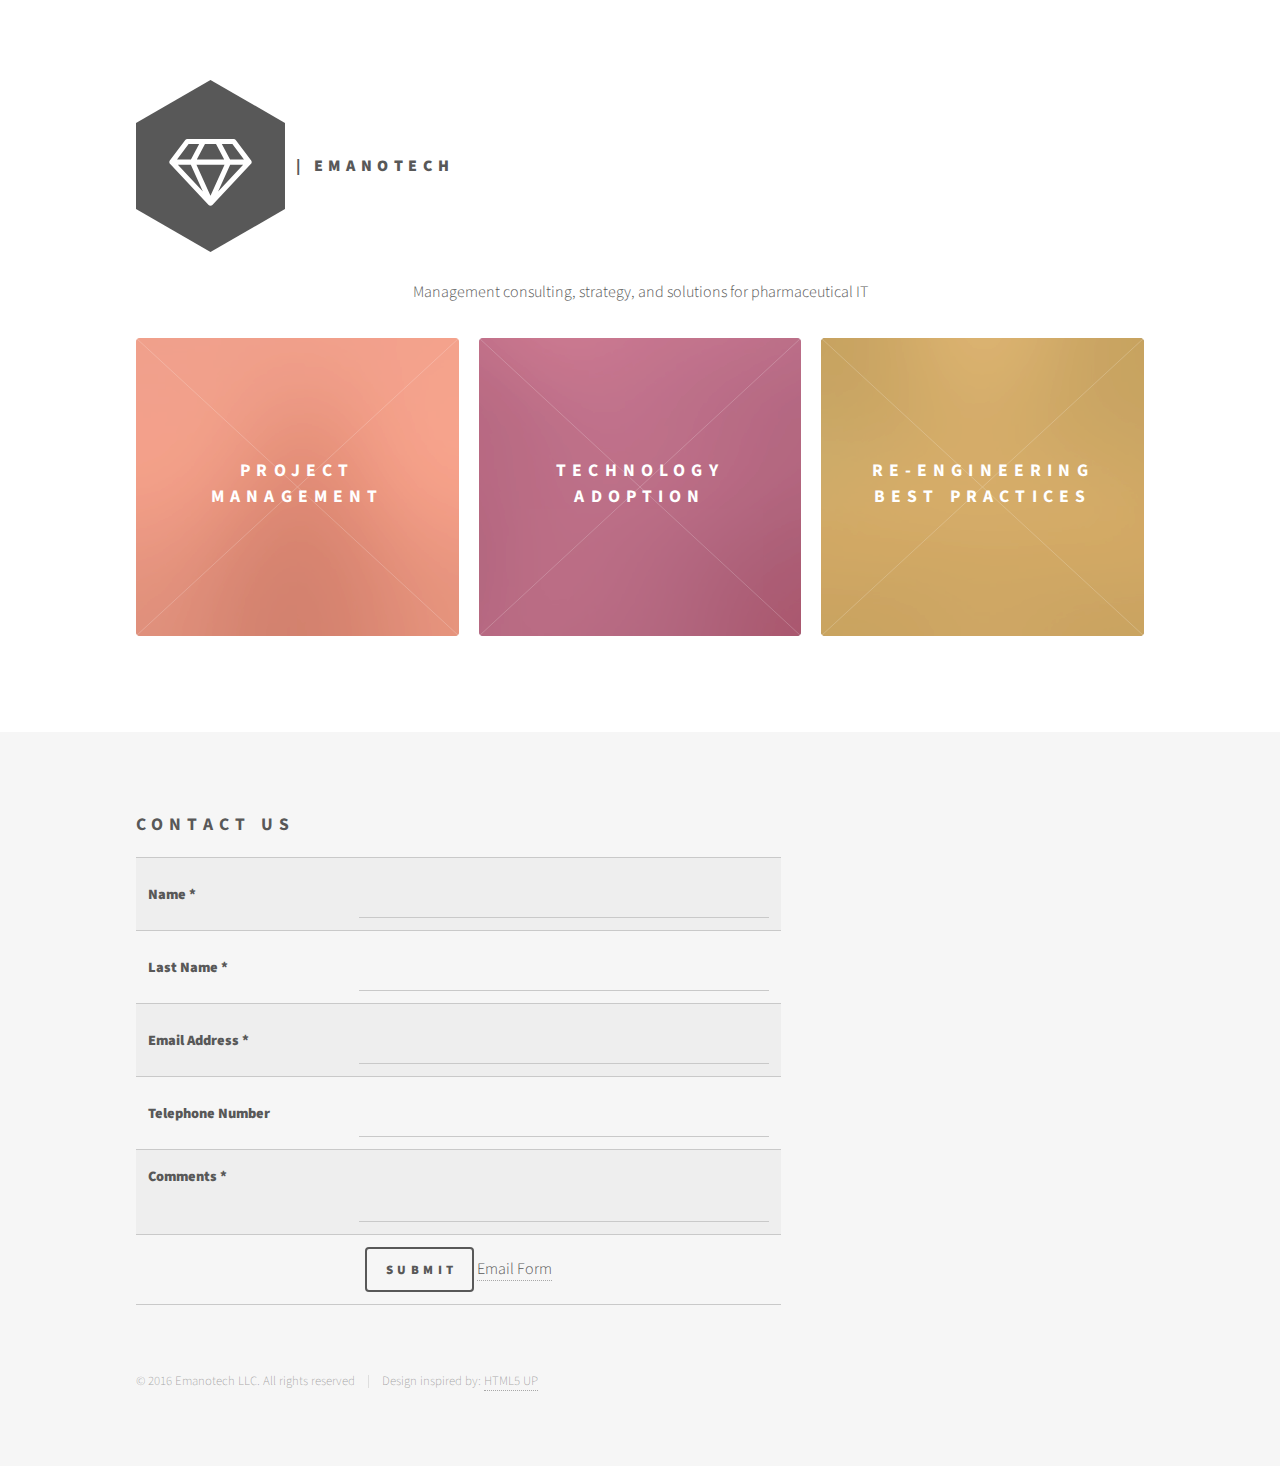
<file: index2.html>
<!DOCTYPE HTML>
<!--
	Phantom by HTML5 UP
	html5up.net | @ajlkn
	Free for personal and commercial use under the CCA 3.0 license (html5up.net/license)
-->
<html>
	<head>
		<title>Emanotech LLC</title>
		<meta charset="utf-8" />
		<meta name="viewport" content="width=device-width, initial-scale=1" />
		<!--[if lte IE 8]><script src="assets/js/ie/html5shiv.js"></script><![endif]-->
		<link rel="stylesheet" href="assets/css/main.css" />
		<!--[if lte IE 9]><link rel="stylesheet" href="assets/css/ie9.css" /><![endif]-->
		<!--[if lte IE 8]><link rel="stylesheet" href="assets/css/ie8.css" /><![endif]-->
	</head>
	<body>
		<!-- Wrapper -->
			<div id="wrapper">

				<!-- Header -->
					<header id="header">
						<div class="inner">

							<!-- Logo -->
								<a href="index.html" class="logo">
									<span class="symbol"><img src="images/logo.svg" alt="" /></span><span class="title">| Emanotech</span>
								</a>

							<!-- Nav -->
<!--
								<nav>
									<ul>
										<li><a href="#menu">Menu</a></li>
									</ul>
								</nav>
-->
						</div>
					</header>

				<!-- Menu -->
					<nav id="menu">
						<h2>Menu</h2>
						<ul>
							<li><a href="index.html">Home</a></li>
							<li><a href="generic.html">Services</a></li>
							<li><a href="elements.html">Elements</a></li>
						</ul>
					</nav>

				<!-- Main -->
					<div id="main">
						<div class="inner">
							<header>
<!--
								<h1>Emanotech, LLC</h1>
-->
							<p align="center"> Management consulting, strategy, and solutions for pharmaceutical IT<p>
							</header>
							<section class="tiles">
								<article class="style4">
									<span class="image">
										<img src="images/pic04.jpg" alt="" />
									</span>
									<a href="#">
										<h2>Project Management</h2>
										<div class="content">
											<p>Sed nisl arcu euismod sit amet nisi lorem etiam dolor veroeros et feugiat.</p>
										</div>
									</a>
								</article>
								<article class="style3">
									<span class="image">
										<img src="images/pic02.jpg" alt="" />
									</span>
									<a href="#">
										<h2>Technology Adoption</h2>
										<div class="content">
											<p>Sed nisl arcu euismod sit amet nisi lorem etiam dolor veroeros et feugiat.</p>
										</div>
									</a>
								</article>
								<article class="style6">
									<span class="image">
										<img src="images/pic03.jpg" alt="" />
									</span>
									<a href="#">
										<h2>Re-Engineering Best Practices</h2>
										<div class="content">
											<p>Sed nisl arcu euismod sit amet nisi lorem etiam dolor veroeros et feugiat.</p>
										</div>
									</a>
								</article>
								<!--
								<article class="style4">
									<span class="image">
										<img src="images/pic04.jpg" alt="" />
									</span>
									<a href="generic.html">
										<h2>Tempus</h2>
										<div class="content">
											<p>Sed nisl arcu euismod sit amet nisi lorem etiam dolor veroeros et feugiat.</p>
										</div>
									</a>
								</article>
								<article class="style5">
									<span class="image">
										<img src="images/pic05.jpg" alt="" />
									</span>
									<a href="generic.html">
										<h2>Aliquam</h2>
										<div class="content">
											<p>Sed nisl arcu euismod sit amet nisi lorem etiam dolor veroeros et feugiat.</p>
										</div>
									</a>
								</article>
								<article class="style6">
									<span class="image">
										<img src="images/pic06.jpg" alt="" />
									</span>
									<a href="generic.html">
										<h2>Veroeros</h2>
										<div class="content">
											<p>Sed nisl arcu euismod sit amet nisi lorem etiam dolor veroeros et feugiat.</p>
										</div>
									</a>
								</article>
								<article class="style2">
									<span class="image">
										<img src="images/pic07.jpg" alt="" />
									</span>
									<a href="generic.html">
										<h2>Ipsum</h2>
										<div class="content">
											<p>Sed nisl arcu euismod sit amet nisi lorem etiam dolor veroeros et feugiat.</p>
										</div>
									</a>
								</article>
								<article class="style3">
									<span class="image">
										<img src="images/pic08.jpg" alt="" />
									</span>
									<a href="generic.html">
										<h2>Dolor</h2>
										<div class="content">
											<p>Sed nisl arcu euismod sit amet nisi lorem etiam dolor veroeros et feugiat.</p>
										</div>
									</a>
								</article>
								<article class="style1">
									<span class="image">
										<img src="images/pic09.jpg" alt="" />
									</span>
									<a href="generic.html">
										<h2>Nullam</h2>
										<div class="content">
											<p>Sed nisl arcu euismod sit amet nisi lorem etiam dolor veroeros et feugiat.</p>
										</div>
									</a>
								</article>
								<article class="style5">
									<span class="image">
										<img src="images/pic10.jpg" alt="" />
									</span>
									<a href="generic.html">
										<h2>Ultricies</h2>
										<div class="content">
											<p>Sed nisl arcu euismod sit amet nisi lorem etiam dolor veroeros et feugiat.</p>
										</div>
									</a>
								</article>
								<article class="style6">
									<span class="image">
										<img src="images/pic11.jpg" alt="" />
									</span>
									<a href="generic.html">
										<h2>Dictum</h2>
										<div class="content">
											<p>Sed nisl arcu euismod sit amet nisi lorem etiam dolor veroeros et feugiat.</p>
										</div>
									</a>
								</article>
								<article class="style4">
									<span class="image">
										<img src="images/pic12.jpg" alt="" />
									</span>
									<a href="generic.html">
										<h2>Pretium</h2>
										<div class="content">
											<p>Sed nisl arcu euismod sit amet nisi lorem etiam dolor veroeros et feugiat.</p>
										</div>
									</a>
								</article>
							-->
							</section>
						</div>
					</div>

				<!-- Footer -->
					<footer id="footer">
						<div class="inner">
							<section>
								<h2>Contact Us</h2>
								<!-- <form method="post" action="mailform.php">
									<div class="field half first">
										<input type="text" name="name" id="name" placeholder="Name" />
									</div>
									<div class="field half">
										<input type="email" name="email" id="email" placeholder="Email" />
									</div>
									<div class="field">
										<textarea name="message" id="message" placeholder="Message"></textarea>
									</div>

									<div>
										<p><br /><br /><br />
									<ul class="actions">
										<li><input type="submit" value="Send" class="special" /></li>
									</ul>
								</form> -->

								<form name="contactform" method="post" action="send_form_email.php">

									<table width="450px">

										<tr>

 										<td valign="top">

										<label for="name">Name *</label>

										 </td>

										 <td valign="top">

										  <input  type="text" name="first_name" maxlength="50" size="30">

										 </td>

										</tr>

										<tr>

 										<td valign="top">

  									<label for="last_name">Last Name *</label>

									 </td>

									 <td valign="top">

									  <input  type="text" name="last_name" maxlength="50" size="30">

									 </td>

									</tr>

									<tr>

									 <td valign="top">

									  <label for="email">Email Address *</label>

									 </td>

									 <td valign="top">

									  <input  type="text" name="email" maxlength="80" size="30">

									 </td>

									</tr>

									<tr>

									 <td valign="top">

									  <label for="telephone">Telephone Number</label>

									 </td>

									 <td valign="top">

									  <input  type="text" name="telephone" maxlength="30" size="30">

									 </td>

									</tr>

									<tr>

									 <td valign="top">

									  <label for="comments">Comments *</label>

									 </td>

									 <td valign="top">

									  <textarea  name="comments" maxlength="1000" cols="25" rows="6"></textarea>

									 </td>

									</tr>

									<tr>

									 <td colspan="2" style="text-align:center">

									  <input type="submit" value="Submit">   <a href="http://www.freecontactform.com/email_form.php">Email Form</a>

									 </td>

									</tr>

									</table>

								</form>

					</section>




							<ul class="copyright">
								<li>&copy; 2016 Emanotech LLC. All rights reserved</li><li>Design inspired by: <a href="http://html5up.net">HTML5 UP</a></li>
							</ul>
						</div>
					</footer>

			</div>

		<!-- Scripts -->
			<script src="assets/js/jquery.min.js"></script>
			<script src="assets/js/skel.min.js"></script>
			<script src="assets/js/util.js"></script>
			<!--[if lte IE 8]><script src="assets/js/ie/respond.min.js"></script><![endif]-->
			<script src="assets/js/main.js"></script>

	</body>
</html>
</file>
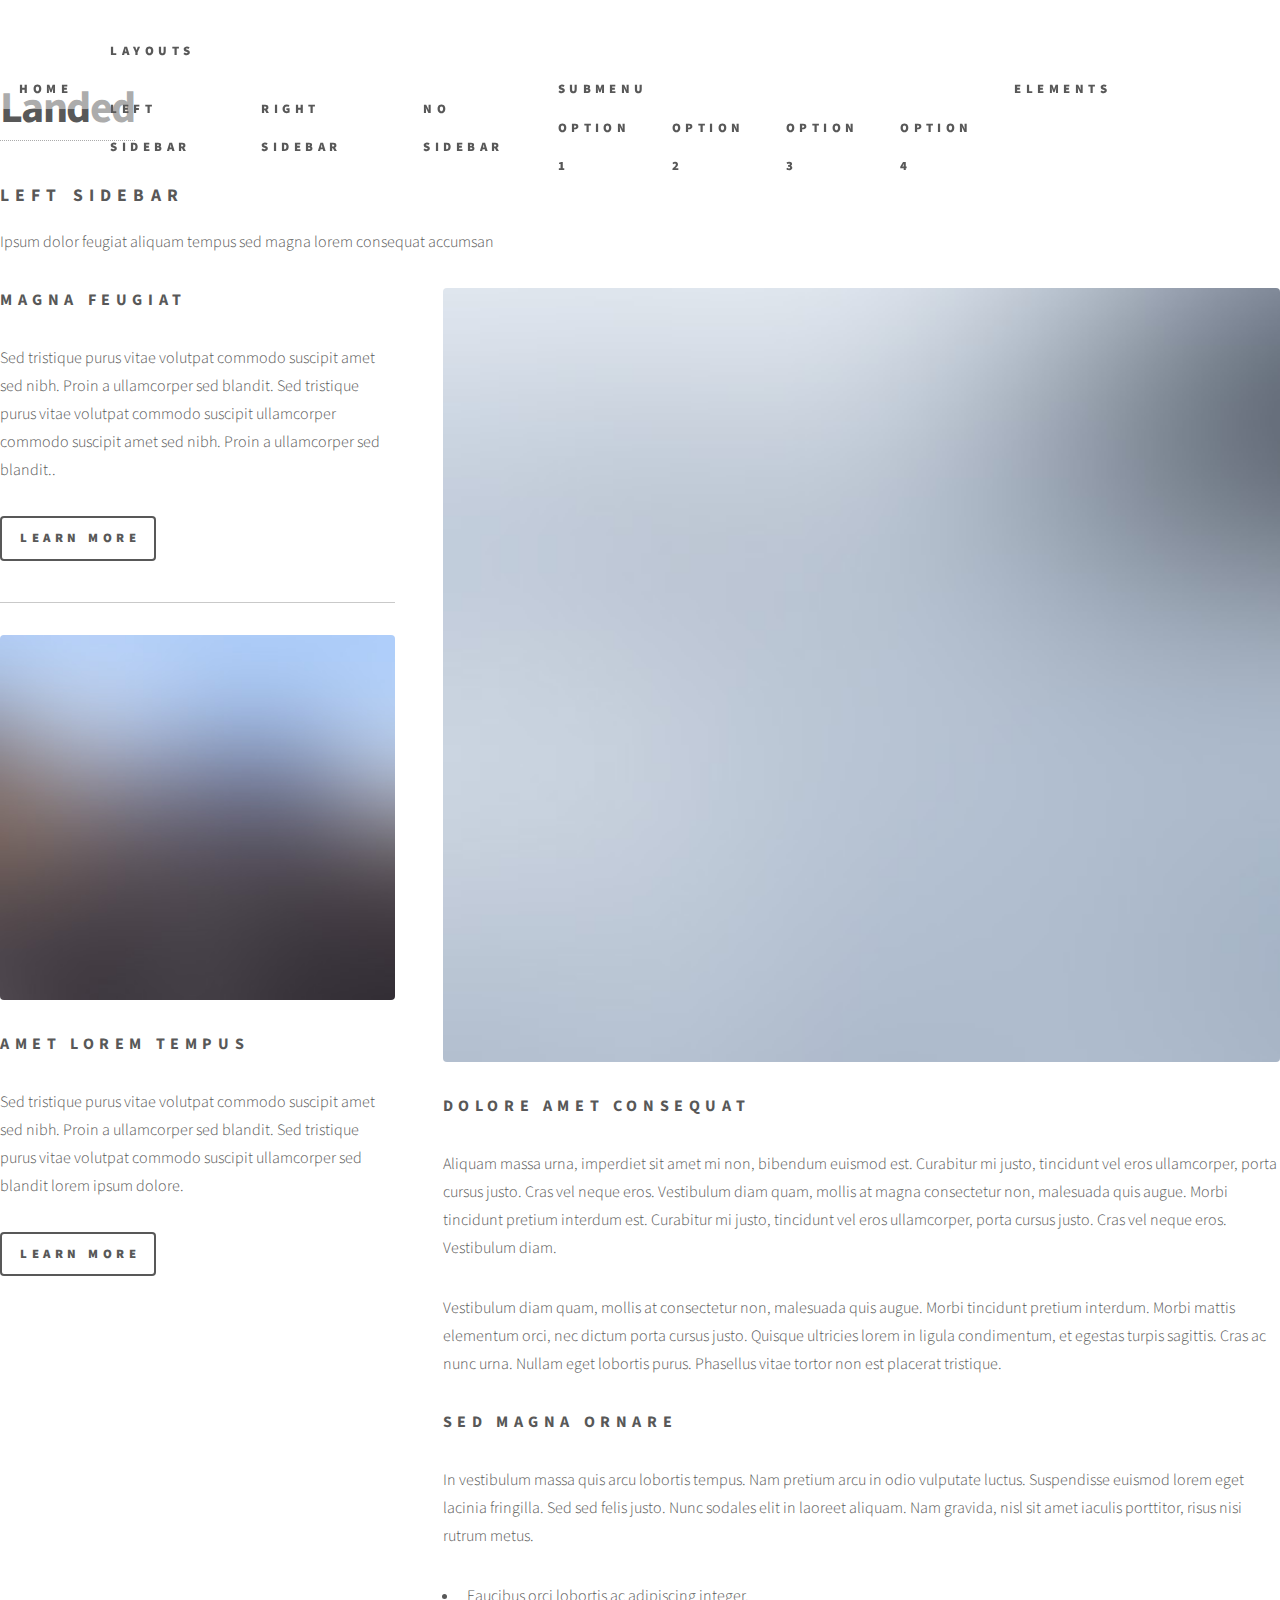
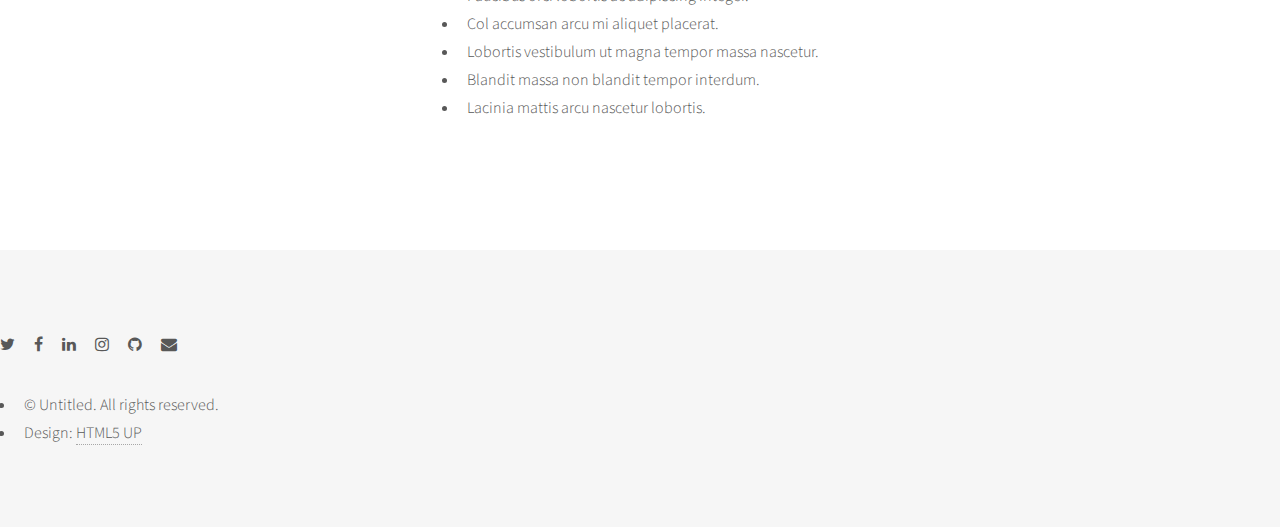
<file: left-sidebar.html>
<!DOCTYPE HTML>
<!--
	Landed by HTML5 UP
	html5up.net | @ajlkn
	Free for personal and commercial use under the CCA 3.0 license (html5up.net/license)
-->
<html>
	<head>
		<title>Left Sidebar - Landed by HTML5 UP</title>
		<meta charset="utf-8" />
		<meta name="viewport" content="width=device-width, initial-scale=1" />
		<!--[if lte IE 8]><script src="assets/js/ie/html5shiv.js"></script><![endif]-->
		<link rel="stylesheet" href="assets/css/main.css" />
		<!--[if lte IE 9]><link rel="stylesheet" href="assets/css/ie9.css" /><![endif]-->
		<!--[if lte IE 8]><link rel="stylesheet" href="assets/css/ie8.css" /><![endif]-->
	</head>
	<body>
		<div id="page-wrapper">

			<!-- Header -->
				<header id="header">
					<h1 id="logo"><a href="index.html">Landed</a></h1>
					<nav id="nav">
						<ul>
							<li><a href="index.html">Home</a></li>
							<li>
								<a href="#">Layouts</a>
								<ul>
									<li><a href="left-sidebar.html">Left Sidebar</a></li>
									<li><a href="right-sidebar.html">Right Sidebar</a></li>
									<li><a href="no-sidebar.html">No Sidebar</a></li>
									<li>
										<a href="#">Submenu</a>
										<ul>
											<li><a href="#">Option 1</a></li>
											<li><a href="#">Option 2</a></li>
											<li><a href="#">Option 3</a></li>
											<li><a href="#">Option 4</a></li>
										</ul>
									</li>
								</ul>
							</li>
							<li><a href="elements.html">Elements</a></li>
							<li><a href="#" class="button special">Sign Up</a></li>
						</ul>
					</nav>
				</header>

			<!-- Main -->
				<div id="main" class="wrapper style1">
					<div class="container">
						<header class="major">
							<h2>Left Sidebar</h2>
							<p>Ipsum dolor feugiat aliquam tempus sed magna lorem consequat accumsan</p>
						</header>
						<div class="row 150%">
							<div class="4u 12u$(medium)">

								<!-- Sidebar -->
									<section id="sidebar">
										<section>
											<h3>Magna Feugiat</h3>
											<p>Sed tristique purus vitae volutpat commodo suscipit amet sed nibh. Proin a ullamcorper sed blandit. Sed tristique purus vitae volutpat commodo suscipit ullamcorper commodo suscipit amet sed nibh. Proin a ullamcorper sed blandit..</p>
											<footer>
												<ul class="actions">
													<li><a href="#" class="button">Learn More</a></li>
												</ul>
											</footer>
										</section>
										<hr />
										<section>
											<a href="#" class="image fit"><img src="images/pic06.jpg" alt="" /></a>
											<h3>Amet Lorem Tempus</h3>
											<p>Sed tristique purus vitae volutpat commodo suscipit amet sed nibh. Proin a ullamcorper sed blandit. Sed tristique purus vitae volutpat commodo suscipit ullamcorper sed blandit lorem ipsum dolore.</p>
											<footer>
												<ul class="actions">
													<li><a href="#" class="button">Learn More</a></li>
												</ul>
											</footer>
										</section>
									</section>

							</div>
							<div class="8u$ 12u$(medium) important(medium)">

								<!-- Content -->
									<section id="content">
										<a href="#" class="image fit"><img src="images/pic05.jpg" alt="" /></a>
										<h3>Dolore Amet Consequat</h3>
										<p>Aliquam massa urna, imperdiet sit amet mi non, bibendum euismod est. Curabitur mi justo, tincidunt vel eros ullamcorper, porta cursus justo. Cras vel neque eros. Vestibulum diam quam, mollis at magna consectetur non, malesuada quis augue. Morbi tincidunt pretium interdum est. Curabitur mi justo, tincidunt vel eros ullamcorper, porta cursus justo. Cras vel neque eros. Vestibulum diam.</p>
										<p>Vestibulum diam quam, mollis at consectetur non, malesuada quis augue. Morbi tincidunt pretium interdum. Morbi mattis elementum orci, nec dictum porta cursus justo. Quisque ultricies lorem in ligula condimentum, et egestas turpis sagittis. Cras ac nunc urna. Nullam eget lobortis purus. Phasellus vitae tortor non est placerat tristique.</p>
										<h3>Sed Magna Ornare</h3>
										<p>In vestibulum massa quis arcu lobortis tempus. Nam pretium arcu in odio vulputate luctus. Suspendisse euismod lorem eget lacinia fringilla. Sed sed felis justo. Nunc sodales elit in laoreet aliquam. Nam gravida, nisl sit amet iaculis porttitor, risus nisi rutrum metus.</p>
										<ul>
											<li>Faucibus orci lobortis ac adipiscing integer.</li>
											<li>Col accumsan arcu mi aliquet placerat.</li>
											<li>Lobortis vestibulum ut magna tempor massa nascetur.</li>
											<li>Blandit massa non blandit tempor interdum.</li>
											<li>Lacinia mattis arcu nascetur lobortis.</li>
										</ul>
									</section>

							</div>
						</div>
					</div>
				</div>

			<!-- Footer -->
				<footer id="footer">
					<ul class="icons">
						<li><a href="#" class="icon alt fa-twitter"><span class="label">Twitter</span></a></li>
						<li><a href="#" class="icon alt fa-facebook"><span class="label">Facebook</span></a></li>
						<li><a href="#" class="icon alt fa-linkedin"><span class="label">LinkedIn</span></a></li>
						<li><a href="#" class="icon alt fa-instagram"><span class="label">Instagram</span></a></li>
						<li><a href="#" class="icon alt fa-github"><span class="label">GitHub</span></a></li>
						<li><a href="#" class="icon alt fa-envelope"><span class="label">Email</span></a></li>
					</ul>
					<ul class="copyright">
						<li>&copy; Untitled. All rights reserved.</li><li>Design: <a href="http://html5up.net">HTML5 UP</a></li>
					</ul>
				</footer>

		</div>

		<!-- Scripts -->
			<script src="assets/js/jquery.min.js"></script>
			<script src="assets/js/jquery.scrolly.min.js"></script>
			<script src="assets/js/jquery.dropotron.min.js"></script>
			<script src="assets/js/jquery.scrollex.min.js"></script>
			<script src="assets/js/skel.min.js"></script>
			<script src="assets/js/util.js"></script>
			<!--[if lte IE 8]><script src="assets/js/ie/respond.min.js"></script><![endif]-->
			<script src="assets/js/main.js"></script>

	</body>
</html>
</file>
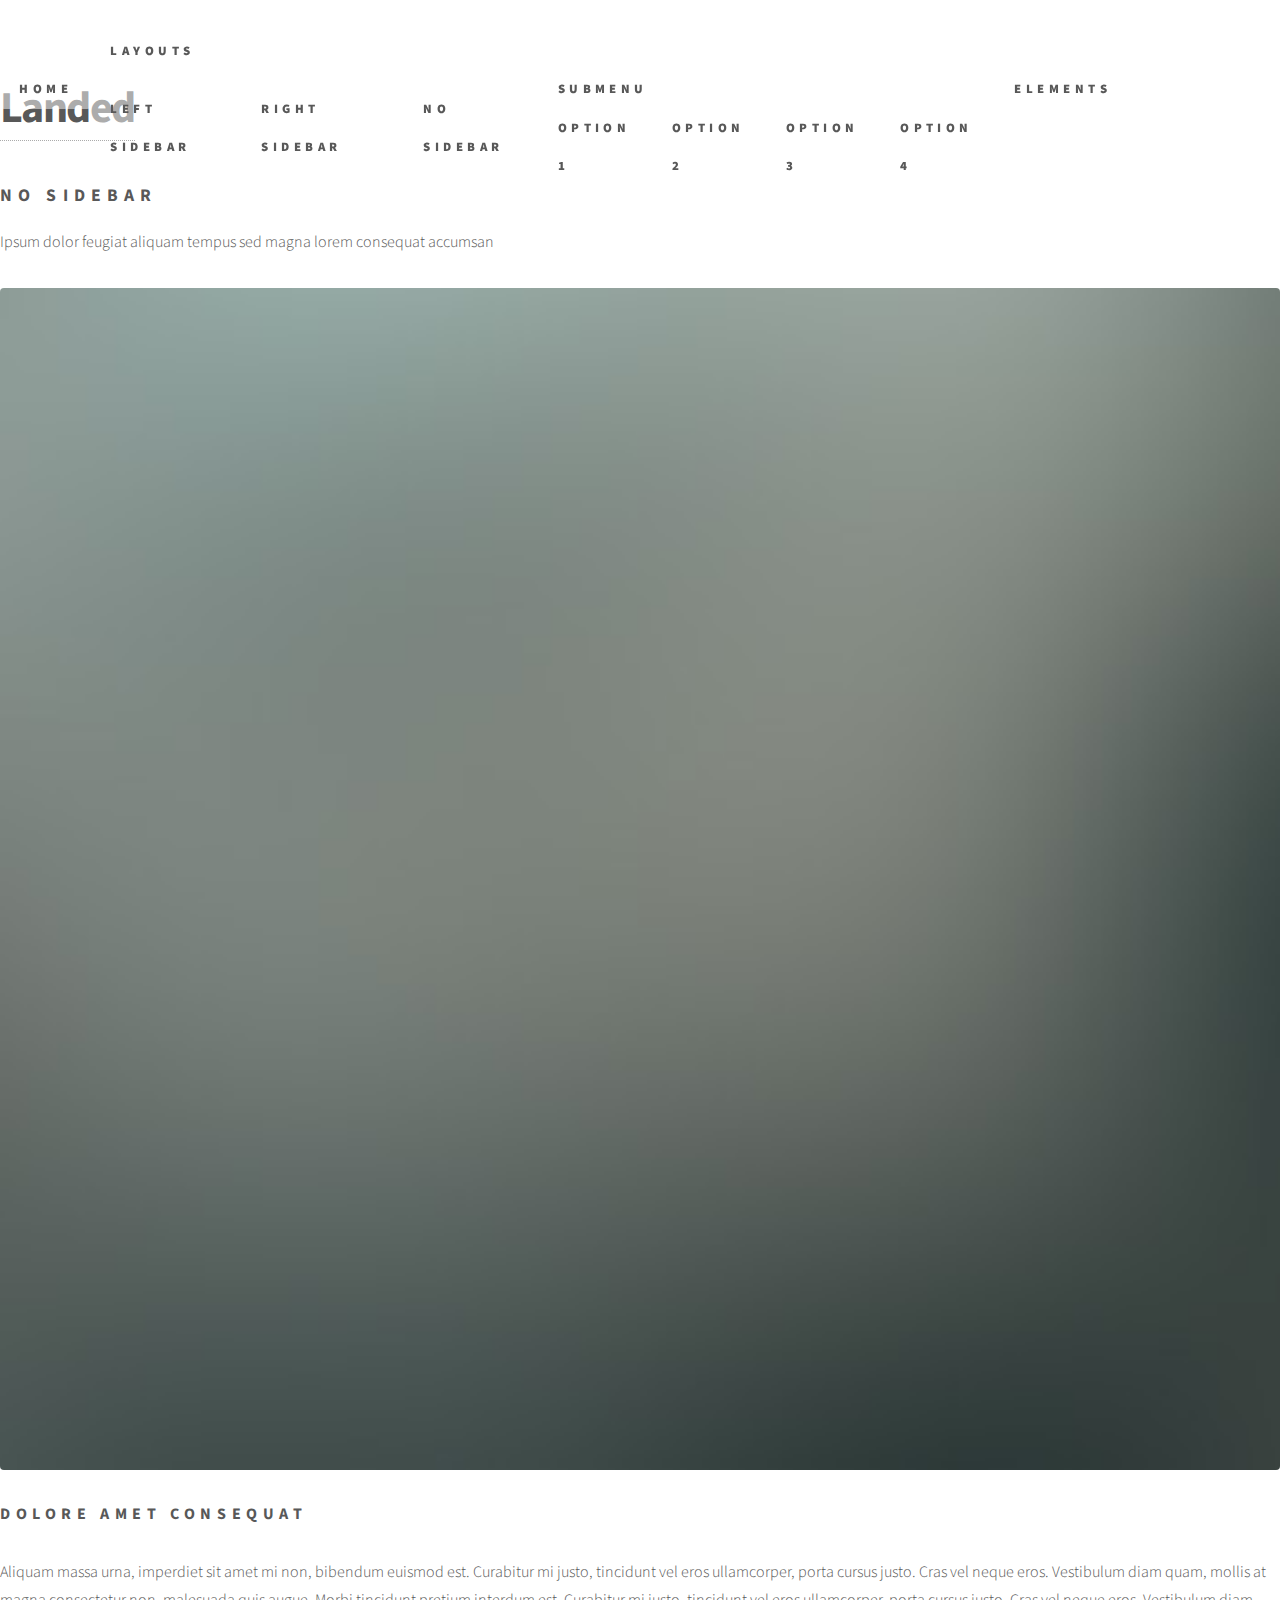
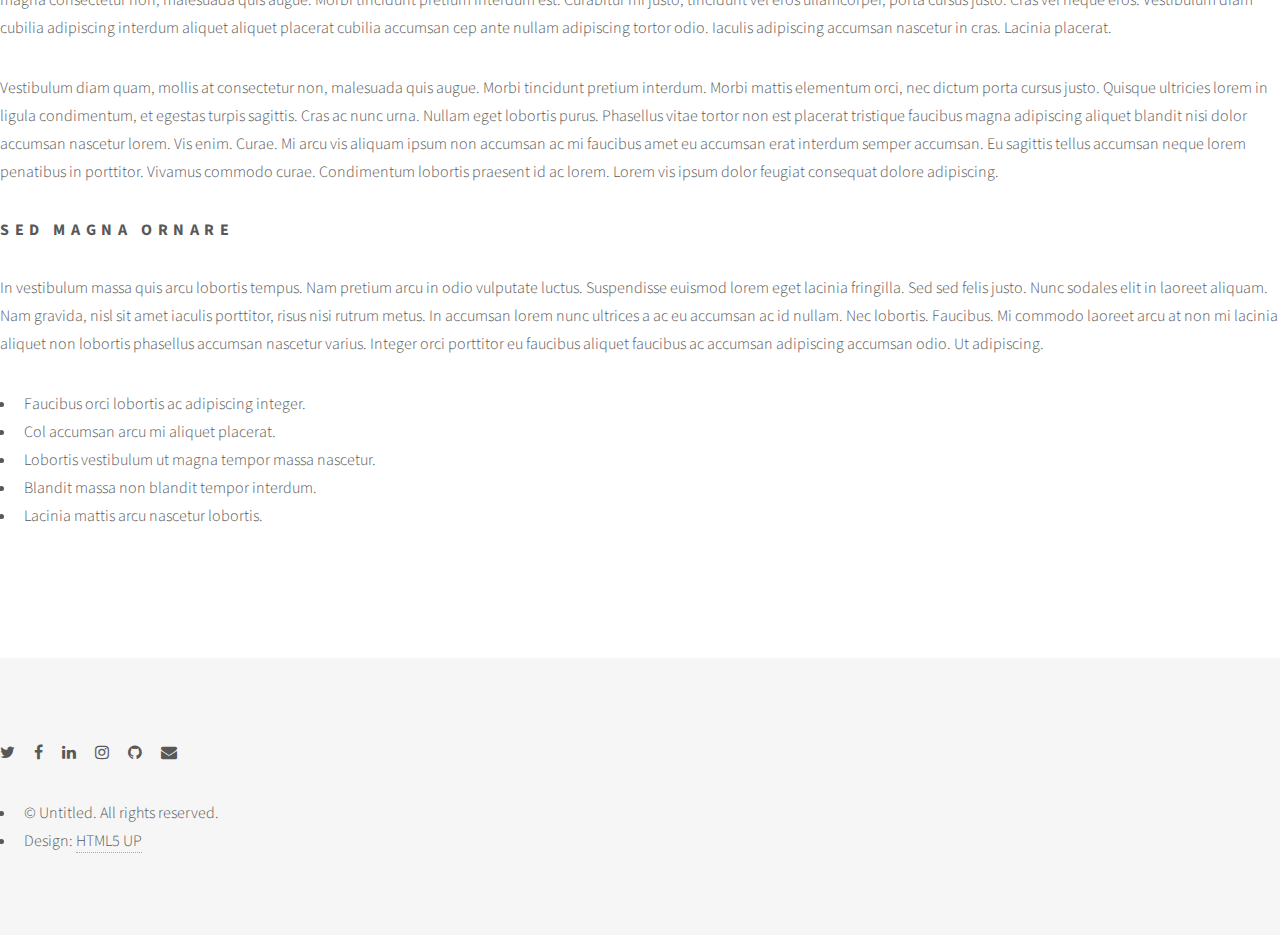
<file: no-sidebar.html>
<!DOCTYPE HTML>
<!--
	Landed by HTML5 UP
	html5up.net | @ajlkn
	Free for personal and commercial use under the CCA 3.0 license (html5up.net/license)
-->
<html>
	<head>
		<title>No Sidebar - Landed by HTML5 UP</title>
		<meta charset="utf-8" />
		<meta name="viewport" content="width=device-width, initial-scale=1" />
		<!--[if lte IE 8]><script src="assets/js/ie/html5shiv.js"></script><![endif]-->
		<link rel="stylesheet" href="assets/css/main.css" />
		<!--[if lte IE 9]><link rel="stylesheet" href="assets/css/ie9.css" /><![endif]-->
		<!--[if lte IE 8]><link rel="stylesheet" href="assets/css/ie8.css" /><![endif]-->
	</head>
	<body>
		<div id="page-wrapper">

			<!-- Header -->
				<header id="header">
					<h1 id="logo"><a href="index.html">Landed</a></h1>
					<nav id="nav">
						<ul>
							<li><a href="index.html">Home</a></li>
							<li>
								<a href="#">Layouts</a>
								<ul>
									<li><a href="left-sidebar.html">Left Sidebar</a></li>
									<li><a href="right-sidebar.html">Right Sidebar</a></li>
									<li><a href="no-sidebar.html">No Sidebar</a></li>
									<li>
										<a href="#">Submenu</a>
										<ul>
											<li><a href="#">Option 1</a></li>
											<li><a href="#">Option 2</a></li>
											<li><a href="#">Option 3</a></li>
											<li><a href="#">Option 4</a></li>
										</ul>
									</li>
								</ul>
							</li>
							<li><a href="elements.html">Elements</a></li>
							<li><a href="#" class="button special">Sign Up</a></li>
						</ul>
					</nav>
				</header>

			<!-- Main -->
				<div id="main" class="wrapper style1">
					<div class="container">
						<header class="major">
							<h2>No Sidebar</h2>
							<p>Ipsum dolor feugiat aliquam tempus sed magna lorem consequat accumsan</p>
						</header>

						<!-- Content -->
							<section id="content">
								<a href="#" class="image fit"><img src="images/pic07.jpg" alt="" /></a>
								<h3>Dolore Amet Consequat</h3>
								<p>Aliquam massa urna, imperdiet sit amet mi non, bibendum euismod est. Curabitur mi justo, tincidunt vel eros ullamcorper, porta cursus justo. Cras vel neque eros. Vestibulum diam quam, mollis at magna consectetur non, malesuada quis augue. Morbi tincidunt pretium interdum est. Curabitur mi justo, tincidunt vel eros ullamcorper, porta cursus justo. Cras vel neque eros. Vestibulum diam cubilia adipiscing interdum aliquet aliquet placerat cubilia accumsan cep ante nullam adipiscing tortor odio. Iaculis adipiscing accumsan nascetur in cras. Lacinia placerat.</p>
								<p>Vestibulum diam quam, mollis at consectetur non, malesuada quis augue. Morbi tincidunt pretium interdum. Morbi mattis elementum orci, nec dictum porta cursus justo. Quisque ultricies lorem in ligula condimentum, et egestas turpis sagittis. Cras ac nunc urna. Nullam eget lobortis purus. Phasellus vitae tortor non est placerat tristique faucibus magna adipiscing aliquet blandit nisi dolor accumsan nascetur lorem. Vis enim. Curae. Mi arcu vis aliquam ipsum non accumsan ac mi faucibus amet eu accumsan erat interdum semper accumsan. Eu sagittis tellus accumsan neque lorem penatibus in porttitor. Vivamus commodo curae. Condimentum lobortis praesent id ac lorem. Lorem vis ipsum dolor feugiat consequat dolore adipiscing.</p>
								<h3>Sed Magna Ornare</h3>
								<p>In vestibulum massa quis arcu lobortis tempus. Nam pretium arcu in odio vulputate luctus. Suspendisse euismod lorem eget lacinia fringilla. Sed sed felis justo. Nunc sodales elit in laoreet aliquam. Nam gravida, nisl sit amet iaculis porttitor, risus nisi rutrum metus. In accumsan lorem nunc ultrices a ac eu accumsan ac id nullam. Nec lobortis. Faucibus. Mi commodo laoreet arcu at non mi lacinia aliquet non lobortis phasellus accumsan nascetur varius. Integer orci porttitor eu faucibus aliquet faucibus ac accumsan adipiscing accumsan odio. Ut adipiscing.</p>
								<ul>
									<li>Faucibus orci lobortis ac adipiscing integer.</li>
									<li>Col accumsan arcu mi aliquet placerat.</li>
									<li>Lobortis vestibulum ut magna tempor massa nascetur.</li>
									<li>Blandit massa non blandit tempor interdum.</li>
									<li>Lacinia mattis arcu nascetur lobortis.</li>
								</ul>
							</section>

					</div>
				</div>

			<!-- Footer -->
				<footer id="footer">
					<ul class="icons">
						<li><a href="#" class="icon alt fa-twitter"><span class="label">Twitter</span></a></li>
						<li><a href="#" class="icon alt fa-facebook"><span class="label">Facebook</span></a></li>
						<li><a href="#" class="icon alt fa-linkedin"><span class="label">LinkedIn</span></a></li>
						<li><a href="#" class="icon alt fa-instagram"><span class="label">Instagram</span></a></li>
						<li><a href="#" class="icon alt fa-github"><span class="label">GitHub</span></a></li>
						<li><a href="#" class="icon alt fa-envelope"><span class="label">Email</span></a></li>
					</ul>
					<ul class="copyright">
						<li>&copy; Untitled. All rights reserved.</li><li>Design: <a href="http://html5up.net">HTML5 UP</a></li>
					</ul>
				</footer>

		</div>

		<!-- Scripts -->
			<script src="assets/js/jquery.min.js"></script>
			<script src="assets/js/jquery.scrolly.min.js"></script>
			<script src="assets/js/jquery.dropotron.min.js"></script>
			<script src="assets/js/jquery.scrollex.min.js"></script>
			<script src="assets/js/skel.min.js"></script>
			<script src="assets/js/util.js"></script>
			<!--[if lte IE 8]><script src="assets/js/ie/respond.min.js"></script><![endif]-->
			<script src="assets/js/main.js"></script>

	</body>
</html>
</file>
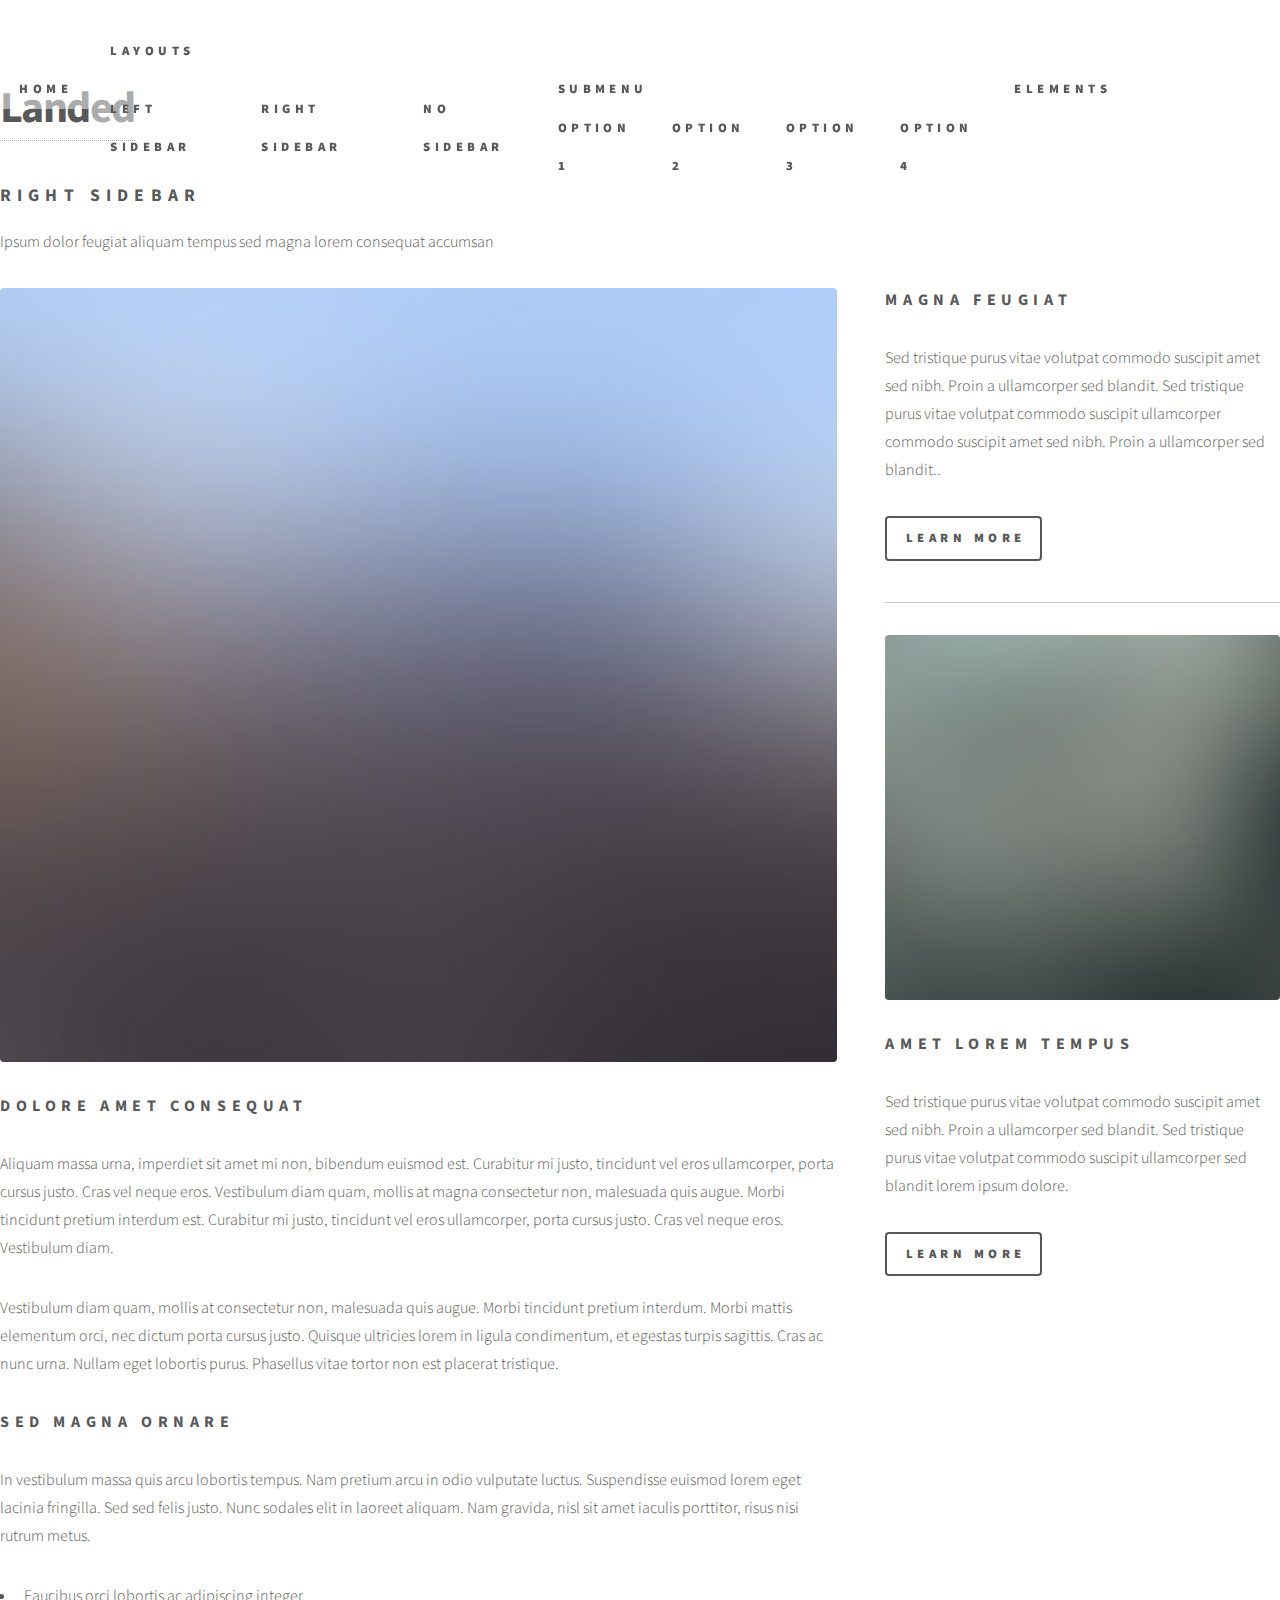
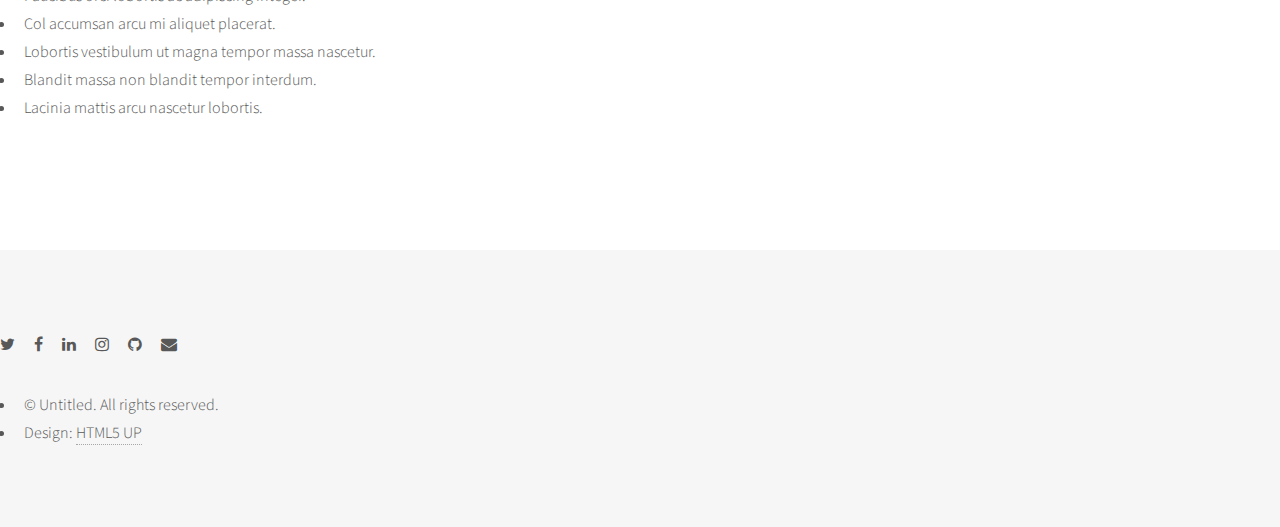
<file: right-sidebar.html>
<!DOCTYPE HTML>
<!--
	Landed by HTML5 UP
	html5up.net | @ajlkn
	Free for personal and commercial use under the CCA 3.0 license (html5up.net/license)
-->
<html>
	<head>
		<title>Right Sidebar - Landed by HTML5 UP</title>
		<meta charset="utf-8" />
		<meta name="viewport" content="width=device-width, initial-scale=1" />
		<!--[if lte IE 8]><script src="assets/js/ie/html5shiv.js"></script><![endif]-->
		<link rel="stylesheet" href="assets/css/main.css" />
		<!--[if lte IE 9]><link rel="stylesheet" href="assets/css/ie9.css" /><![endif]-->
		<!--[if lte IE 8]><link rel="stylesheet" href="assets/css/ie8.css" /><![endif]-->
	</head>
	<body>
		<div id="page-wrapper">

			<!-- Header -->
				<header id="header">
					<h1 id="logo"><a href="index.html">Landed</a></h1>
					<nav id="nav">
						<ul>
							<li><a href="index.html">Home</a></li>
							<li>
								<a href="#">Layouts</a>
								<ul>
									<li><a href="left-sidebar.html">Left Sidebar</a></li>
									<li><a href="right-sidebar.html">Right Sidebar</a></li>
									<li><a href="no-sidebar.html">No Sidebar</a></li>
									<li>
										<a href="#">Submenu</a>
										<ul>
											<li><a href="#">Option 1</a></li>
											<li><a href="#">Option 2</a></li>
											<li><a href="#">Option 3</a></li>
											<li><a href="#">Option 4</a></li>
										</ul>
									</li>
								</ul>
							</li>
							<li><a href="elements.html">Elements</a></li>
							<li><a href="#" class="button special">Sign Up</a></li>
						</ul>
					</nav>
				</header>

			<!-- Main -->
				<div id="main" class="wrapper style1">
					<div class="container">
						<header class="major">
							<h2>Right Sidebar</h2>
							<p>Ipsum dolor feugiat aliquam tempus sed magna lorem consequat accumsan</p>
						</header>
						<div class="row 150%">
							<div class="8u 12u$(medium)">

								<!-- Content -->
									<section id="content">
										<a href="#" class="image fit"><img src="images/pic06.jpg" alt="" /></a>
										<h3>Dolore Amet Consequat</h3>
										<p>Aliquam massa urna, imperdiet sit amet mi non, bibendum euismod est. Curabitur mi justo, tincidunt vel eros ullamcorper, porta cursus justo. Cras vel neque eros. Vestibulum diam quam, mollis at magna consectetur non, malesuada quis augue. Morbi tincidunt pretium interdum est. Curabitur mi justo, tincidunt vel eros ullamcorper, porta cursus justo. Cras vel neque eros. Vestibulum diam.</p>
										<p>Vestibulum diam quam, mollis at consectetur non, malesuada quis augue. Morbi tincidunt pretium interdum. Morbi mattis elementum orci, nec dictum porta cursus justo. Quisque ultricies lorem in ligula condimentum, et egestas turpis sagittis. Cras ac nunc urna. Nullam eget lobortis purus. Phasellus vitae tortor non est placerat tristique.</p>
										<h3>Sed Magna Ornare</h3>
										<p>In vestibulum massa quis arcu lobortis tempus. Nam pretium arcu in odio vulputate luctus. Suspendisse euismod lorem eget lacinia fringilla. Sed sed felis justo. Nunc sodales elit in laoreet aliquam. Nam gravida, nisl sit amet iaculis porttitor, risus nisi rutrum metus.</p>
										<ul>
											<li>Faucibus orci lobortis ac adipiscing integer.</li>
											<li>Col accumsan arcu mi aliquet placerat.</li>
											<li>Lobortis vestibulum ut magna tempor massa nascetur.</li>
											<li>Blandit massa non blandit tempor interdum.</li>
											<li>Lacinia mattis arcu nascetur lobortis.</li>
										</ul>
									</section>

							</div>
							<div class="4u$ 12u$(medium)">

								<!-- Sidebar -->
									<section id="sidebar">
										<section>
											<h3>Magna Feugiat</h3>
											<p>Sed tristique purus vitae volutpat commodo suscipit amet sed nibh. Proin a ullamcorper sed blandit. Sed tristique purus vitae volutpat commodo suscipit ullamcorper commodo suscipit amet sed nibh. Proin a ullamcorper sed blandit..</p>
											<footer>
												<ul class="actions">
													<li><a href="#" class="button">Learn More</a></li>
												</ul>
											</footer>
										</section>
										<hr />
										<section>
											<a href="#" class="image fit"><img src="images/pic07.jpg" alt="" /></a>
											<h3>Amet Lorem Tempus</h3>
											<p>Sed tristique purus vitae volutpat commodo suscipit amet sed nibh. Proin a ullamcorper sed blandit. Sed tristique purus vitae volutpat commodo suscipit ullamcorper sed blandit lorem ipsum dolore.</p>
											<footer>
												<ul class="actions">
													<li><a href="#" class="button">Learn More</a></li>
												</ul>
											</footer>
										</section>
									</section>

							</div>
						</div>
					</div>
				</div>

			<!-- Footer -->
				<footer id="footer">
					<ul class="icons">
						<li><a href="#" class="icon alt fa-twitter"><span class="label">Twitter</span></a></li>
						<li><a href="#" class="icon alt fa-facebook"><span class="label">Facebook</span></a></li>
						<li><a href="#" class="icon alt fa-linkedin"><span class="label">LinkedIn</span></a></li>
						<li><a href="#" class="icon alt fa-instagram"><span class="label">Instagram</span></a></li>
						<li><a href="#" class="icon alt fa-github"><span class="label">GitHub</span></a></li>
						<li><a href="#" class="icon alt fa-envelope"><span class="label">Email</span></a></li>
					</ul>
					<ul class="copyright">
						<li>&copy; Untitled. All rights reserved.</li><li>Design: <a href="http://html5up.net">HTML5 UP</a></li>
					</ul>
				</footer>

		</div>

		<!-- Scripts -->
			<script src="assets/js/jquery.min.js"></script>
			<script src="assets/js/jquery.scrolly.min.js"></script>
			<script src="assets/js/jquery.dropotron.min.js"></script>
			<script src="assets/js/jquery.scrollex.min.js"></script>
			<script src="assets/js/skel.min.js"></script>
			<script src="assets/js/util.js"></script>
			<!--[if lte IE 8]><script src="assets/js/ie/respond.min.js"></script><![endif]-->
			<script src="assets/js/main.js"></script>

	</body>
</html>
</file>
<file: assets/css/ie9.css>
/*
	Phantom by HTML5 UP
	html5up.net | @ajlkn
	Free for personal and commercial use under the CCA 3.0 license (html5up.net/license)
*/

/* Tiles */

	.tiles:after {
		content: '';
		display: block;
		clear: both;
	}

	.tiles article {
		float: left;
	}

		.tiles article > a {
			padding-top: 50%;
			margin-top: -1.75em;
		}

		body:not(.is-touch) .tiles article:hover > .image {
			-moz-transform: none;
			-webkit-transform: none;
			-ms-transform: none;
			transform: none;
		}

/* Footer */

	#footer > .inner section {
		float: left;
	}

	#footer > .inner .copyright {
		clear: both;
		padding-top: 4em;
	}
</file>
<file: assets/css/ie8.css>
/*
	Phantom by HTML5 UP
	html5up.net | @ajlkn
	Free for personal and commercial use under the CCA 3.0 license (html5up.net/license)
*/

/* Form */

	form .field {
		float: none !important;
		width: 100% !important;
		padding-left: 0 !important;
	}

/* Button */

	input[type="submit"],
	input[type="reset"],
	input[type="button"],
	button,
	.button {
		border: solid 2px #585858 !important;
	}

		input[type="submit"]:hover,
		input[type="reset"]:hover,
		input[type="button"]:hover,
		button:hover,
		.button:hover {
			border-color: #f2849e !important;
		}

		input[type="submit"].special,
		input[type="reset"].special,
		input[type="button"].special,
		button.special,
		.button.special {
			border: none !important;
		}

/* Tiles */

	.tiles article > .image:before, .tiles article > .image:after {
		display: none;
	}

/* Header */

	#header .logo .symbol {
		display: none;
	}

	#header nav ul li a[href="#menu"] {
		text-indent: 0;
		width: auto;
		font-size: 0.8em;
	}

		#header nav ul li a[href="#menu"]:before, #header nav ul li a[href="#menu"]:after {
			display: none;
		}

/* Footer */

	#footer > .inner section {
		width: 50%;
		margin-left: 3em;
	}

		#footer > .inner section:first-child {
			margin-left: 0;
			width: 40%;
		}
</file>
<file: assets/css/main.css>
@import url(font-awesome.min.css);
@import url("http://fonts.googleapis.com/css?family=Source+Sans+Pro:300,700,900");

/*
	Phantom by HTML5 UP
	html5up.net | @ajlkn
	Free for personal and commercial use under the CCA 3.0 license (html5up.net/license)
*/

/* Reset */

	html, body, div, span, applet, object, iframe, h1, h2, h3, h4, h5, h6, p, blockquote, pre, a, abbr, acronym, address, big, cite, code, del, dfn, em, img, ins, kbd, q, s, samp, small, strike, strong, sub, sup, tt, var, b, u, i, center, dl, dt, dd, ol, ul, li, fieldset, form, label, legend, table, caption, tbody, tfoot, thead, tr, th, td, article, aside, canvas, details, embed, figure, figcaption, footer, header, hgroup, menu, nav, output, ruby, section, summary, time, mark, audio, video {
		margin: 0;
		padding: 0;
		border: 0;
		font-size: 100%;
		font: inherit;
		vertical-align: baseline;
	}

	article, aside, details, figcaption, figure, footer, header, hgroup, menu, nav, section {
		display: block;
	}

	body {
		line-height: 1;
	}

	ol, ul {
		list-style: none;
	}

	blockquote, q {
		quotes: none;
	}

	blockquote:before, blockquote:after, q:before, q:after {
		content: '';
		content: none;
	}

	table {
		border-collapse: collapse;
		border-spacing: 0;
	}

	body {
		-webkit-text-size-adjust: none;
	}

/* Box Model */

	*, *:before, *:after {
		-moz-box-sizing: border-box;
		-webkit-box-sizing: border-box;
		box-sizing: border-box;
	}

/* Grid */

	.row {
		border-bottom: solid 1px transparent;
		-moz-box-sizing: border-box;
		-webkit-box-sizing: border-box;
		box-sizing: border-box;
	}

	.row > * {
		float: left;
		-moz-box-sizing: border-box;
		-webkit-box-sizing: border-box;
		box-sizing: border-box;
	}

	.row:after, .row:before {
		content: '';
		display: block;
		clear: both;
		height: 0;
	}

	.row.uniform > * > :first-child {
		margin-top: 0;
	}

	.row.uniform > * > :last-child {
		margin-bottom: 0;
	}

	.row.\30 \25 > * {
		padding: 0 0 0 0em;
	}

	.row.\30 \25 {
		margin: 0 0 -1px 0em;
	}

	.row.uniform.\30 \25 > * {
		padding: 0em 0 0 0em;
	}

	.row.uniform.\30 \25 {
		margin: 0em 0 -1px 0em;
	}

	.row > * {
		padding: 0 0 0 2em;
	}

	.row {
		margin: 0 0 -1px -2em;
	}

	.row.uniform > * {
		padding: 2em 0 0 2em;
	}

	.row.uniform {
		margin: -2em 0 -1px -2em;
	}

	.row.\32 00\25 > * {
		padding: 0 0 0 4em;
	}

	.row.\32 00\25 {
		margin: 0 0 -1px -4em;
	}

	.row.uniform.\32 00\25 > * {
		padding: 4em 0 0 4em;
	}

	.row.uniform.\32 00\25 {
		margin: -4em 0 -1px -4em;
	}

	.row.\31 50\25 > * {
		padding: 0 0 0 3em;
	}

	.row.\31 50\25 {
		margin: 0 0 -1px -3em;
	}

	.row.uniform.\31 50\25 > * {
		padding: 3em 0 0 3em;
	}

	.row.uniform.\31 50\25 {
		margin: -3em 0 -1px -3em;
	}

	.row.\35 0\25 > * {
		padding: 0 0 0 1em;
	}

	.row.\35 0\25 {
		margin: 0 0 -1px -1em;
	}

	.row.uniform.\35 0\25 > * {
		padding: 1em 0 0 1em;
	}

	.row.uniform.\35 0\25 {
		margin: -1em 0 -1px -1em;
	}

	.row.\32 5\25 > * {
		padding: 0 0 0 0.5em;
	}

	.row.\32 5\25 {
		margin: 0 0 -1px -0.5em;
	}

	.row.uniform.\32 5\25 > * {
		padding: 0.5em 0 0 0.5em;
	}

	.row.uniform.\32 5\25 {
		margin: -0.5em 0 -1px -0.5em;
	}

	.\31 2u, .\31 2u\24 {
		width: 100%;
		clear: none;
		margin-left: 0;
	}

	.\31 1u, .\31 1u\24 {
		width: 91.6666666667%;
		clear: none;
		margin-left: 0;
	}

	.\31 0u, .\31 0u\24 {
		width: 83.3333333333%;
		clear: none;
		margin-left: 0;
	}

	.\39 u, .\39 u\24 {
		width: 75%;
		clear: none;
		margin-left: 0;
	}

	.\38 u, .\38 u\24 {
		width: 66.6666666667%;
		clear: none;
		margin-left: 0;
	}

	.\37 u, .\37 u\24 {
		width: 58.3333333333%;
		clear: none;
		margin-left: 0;
	}

	.\36 u, .\36 u\24 {
		width: 50%;
		clear: none;
		margin-left: 0;
	}

	.\35 u, .\35 u\24 {
		width: 41.6666666667%;
		clear: none;
		margin-left: 0;
	}

	.\34 u, .\34 u\24 {
		width: 33.3333333333%;
		clear: none;
		margin-left: 0;
	}

	.\33 u, .\33 u\24 {
		width: 25%;
		clear: none;
		margin-left: 0;
	}

	.\32 u, .\32 u\24 {
		width: 16.6666666667%;
		clear: none;
		margin-left: 0;
	}

	.\31 u, .\31 u\24 {
		width: 8.3333333333%;
		clear: none;
		margin-left: 0;
	}

	.\31 2u\24 + *,
	.\31 1u\24 + *,
	.\31 0u\24 + *,
	.\39 u\24 + *,
	.\38 u\24 + *,
	.\37 u\24 + *,
	.\36 u\24 + *,
	.\35 u\24 + *,
	.\34 u\24 + *,
	.\33 u\24 + *,
	.\32 u\24 + *,
	.\31 u\24 + * {
		clear: left;
	}

	.\-11u {
		margin-left: 91.66667%;
	}

	.\-10u {
		margin-left: 83.33333%;
	}

	.\-9u {
		margin-left: 75%;
	}

	.\-8u {
		margin-left: 66.66667%;
	}

	.\-7u {
		margin-left: 58.33333%;
	}

	.\-6u {
		margin-left: 50%;
	}

	.\-5u {
		margin-left: 41.66667%;
	}

	.\-4u {
		margin-left: 33.33333%;
	}

	.\-3u {
		margin-left: 25%;
	}

	.\-2u {
		margin-left: 16.66667%;
	}

	.\-1u {
		margin-left: 8.33333%;
	}

	@media screen and (max-width: 1680px) {

		.row > * {
			padding: 0 0 0 2em;
		}

		.row {
			margin: 0 0 -1px -2em;
		}

		.row.uniform > * {
			padding: 2em 0 0 2em;
		}

		.row.uniform {
			margin: -2em 0 -1px -2em;
		}

		.row.\32 00\25 > * {
			padding: 0 0 0 4em;
		}

		.row.\32 00\25 {
			margin: 0 0 -1px -4em;
		}

		.row.uniform.\32 00\25 > * {
			padding: 4em 0 0 4em;
		}

		.row.uniform.\32 00\25 {
			margin: -4em 0 -1px -4em;
		}

		.row.\31 50\25 > * {
			padding: 0 0 0 3em;
		}

		.row.\31 50\25 {
			margin: 0 0 -1px -3em;
		}

		.row.uniform.\31 50\25 > * {
			padding: 3em 0 0 3em;
		}

		.row.uniform.\31 50\25 {
			margin: -3em 0 -1px -3em;
		}

		.row.\35 0\25 > * {
			padding: 0 0 0 1em;
		}

		.row.\35 0\25 {
			margin: 0 0 -1px -1em;
		}

		.row.uniform.\35 0\25 > * {
			padding: 1em 0 0 1em;
		}

		.row.uniform.\35 0\25 {
			margin: -1em 0 -1px -1em;
		}

		.row.\32 5\25 > * {
			padding: 0 0 0 0.5em;
		}

		.row.\32 5\25 {
			margin: 0 0 -1px -0.5em;
		}

		.row.uniform.\32 5\25 > * {
			padding: 0.5em 0 0 0.5em;
		}

		.row.uniform.\32 5\25 {
			margin: -0.5em 0 -1px -0.5em;
		}

		.\31 2u\28xlarge\29, .\31 2u\24\28xlarge\29 {
			width: 100%;
			clear: none;
			margin-left: 0;
		}

		.\31 1u\28xlarge\29, .\31 1u\24\28xlarge\29 {
			width: 91.6666666667%;
			clear: none;
			margin-left: 0;
		}

		.\31 0u\28xlarge\29, .\31 0u\24\28xlarge\29 {
			width: 83.3333333333%;
			clear: none;
			margin-left: 0;
		}

		.\39 u\28xlarge\29, .\39 u\24\28xlarge\29 {
			width: 75%;
			clear: none;
			margin-left: 0;
		}

		.\38 u\28xlarge\29, .\38 u\24\28xlarge\29 {
			width: 66.6666666667%;
			clear: none;
			margin-left: 0;
		}

		.\37 u\28xlarge\29, .\37 u\24\28xlarge\29 {
			width: 58.3333333333%;
			clear: none;
			margin-left: 0;
		}

		.\36 u\28xlarge\29, .\36 u\24\28xlarge\29 {
			width: 50%;
			clear: none;
			margin-left: 0;
		}

		.\35 u\28xlarge\29, .\35 u\24\28xlarge\29 {
			width: 41.6666666667%;
			clear: none;
			margin-left: 0;
		}

		.\34 u\28xlarge\29, .\34 u\24\28xlarge\29 {
			width: 33.3333333333%;
			clear: none;
			margin-left: 0;
		}

		.\33 u\28xlarge\29, .\33 u\24\28xlarge\29 {
			width: 25%;
			clear: none;
			margin-left: 0;
		}

		.\32 u\28xlarge\29, .\32 u\24\28xlarge\29 {
			width: 16.6666666667%;
			clear: none;
			margin-left: 0;
		}

		.\31 u\28xlarge\29, .\31 u\24\28xlarge\29 {
			width: 8.3333333333%;
			clear: none;
			margin-left: 0;
		}

		.\31 2u\24\28xlarge\29 + *,
		.\31 1u\24\28xlarge\29 + *,
		.\31 0u\24\28xlarge\29 + *,
		.\39 u\24\28xlarge\29 + *,
		.\38 u\24\28xlarge\29 + *,
		.\37 u\24\28xlarge\29 + *,
		.\36 u\24\28xlarge\29 + *,
		.\35 u\24\28xlarge\29 + *,
		.\34 u\24\28xlarge\29 + *,
		.\33 u\24\28xlarge\29 + *,
		.\32 u\24\28xlarge\29 + *,
		.\31 u\24\28xlarge\29 + * {
			clear: left;
		}

		.\-11u\28xlarge\29 {
			margin-left: 91.66667%;
		}

		.\-10u\28xlarge\29 {
			margin-left: 83.33333%;
		}

		.\-9u\28xlarge\29 {
			margin-left: 75%;
		}

		.\-8u\28xlarge\29 {
			margin-left: 66.66667%;
		}

		.\-7u\28xlarge\29 {
			margin-left: 58.33333%;
		}

		.\-6u\28xlarge\29 {
			margin-left: 50%;
		}

		.\-5u\28xlarge\29 {
			margin-left: 41.66667%;
		}

		.\-4u\28xlarge\29 {
			margin-left: 33.33333%;
		}

		.\-3u\28xlarge\29 {
			margin-left: 25%;
		}

		.\-2u\28xlarge\29 {
			margin-left: 16.66667%;
		}

		.\-1u\28xlarge\29 {
			margin-left: 8.33333%;
		}

	}

	@media screen and (max-width: 1280px) {

		.row > * {
			padding: 0 0 0 2em;
		}

		.row {
			margin: 0 0 -1px -2em;
		}

		.row.uniform > * {
			padding: 2em 0 0 2em;
		}

		.row.uniform {
			margin: -2em 0 -1px -2em;
		}

		.row.\32 00\25 > * {
			padding: 0 0 0 4em;
		}

		.row.\32 00\25 {
			margin: 0 0 -1px -4em;
		}

		.row.uniform.\32 00\25 > * {
			padding: 4em 0 0 4em;
		}

		.row.uniform.\32 00\25 {
			margin: -4em 0 -1px -4em;
		}

		.row.\31 50\25 > * {
			padding: 0 0 0 3em;
		}

		.row.\31 50\25 {
			margin: 0 0 -1px -3em;
		}

		.row.uniform.\31 50\25 > * {
			padding: 3em 0 0 3em;
		}

		.row.uniform.\31 50\25 {
			margin: -3em 0 -1px -3em;
		}

		.row.\35 0\25 > * {
			padding: 0 0 0 1em;
		}

		.row.\35 0\25 {
			margin: 0 0 -1px -1em;
		}

		.row.uniform.\35 0\25 > * {
			padding: 1em 0 0 1em;
		}

		.row.uniform.\35 0\25 {
			margin: -1em 0 -1px -1em;
		}

		.row.\32 5\25 > * {
			padding: 0 0 0 0.5em;
		}

		.row.\32 5\25 {
			margin: 0 0 -1px -0.5em;
		}

		.row.uniform.\32 5\25 > * {
			padding: 0.5em 0 0 0.5em;
		}

		.row.uniform.\32 5\25 {
			margin: -0.5em 0 -1px -0.5em;
		}

		.\31 2u\28large\29, .\31 2u\24\28large\29 {
			width: 100%;
			clear: none;
			margin-left: 0;
		}

		.\31 1u\28large\29, .\31 1u\24\28large\29 {
			width: 91.6666666667%;
			clear: none;
			margin-left: 0;
		}

		.\31 0u\28large\29, .\31 0u\24\28large\29 {
			width: 83.3333333333%;
			clear: none;
			margin-left: 0;
		}

		.\39 u\28large\29, .\39 u\24\28large\29 {
			width: 75%;
			clear: none;
			margin-left: 0;
		}

		.\38 u\28large\29, .\38 u\24\28large\29 {
			width: 66.6666666667%;
			clear: none;
			margin-left: 0;
		}

		.\37 u\28large\29, .\37 u\24\28large\29 {
			width: 58.3333333333%;
			clear: none;
			margin-left: 0;
		}

		.\36 u\28large\29, .\36 u\24\28large\29 {
			width: 50%;
			clear: none;
			margin-left: 0;
		}

		.\35 u\28large\29, .\35 u\24\28large\29 {
			width: 41.6666666667%;
			clear: none;
			margin-left: 0;
		}

		.\34 u\28large\29, .\34 u\24\28large\29 {
			width: 33.3333333333%;
			clear: none;
			margin-left: 0;
		}

		.\33 u\28large\29, .\33 u\24\28large\29 {
			width: 25%;
			clear: none;
			margin-left: 0;
		}

		.\32 u\28large\29, .\32 u\24\28large\29 {
			width: 16.6666666667%;
			clear: none;
			margin-left: 0;
		}

		.\31 u\28large\29, .\31 u\24\28large\29 {
			width: 8.3333333333%;
			clear: none;
			margin-left: 0;
		}

		.\31 2u\24\28large\29 + *,
		.\31 1u\24\28large\29 + *,
		.\31 0u\24\28large\29 + *,
		.\39 u\24\28large\29 + *,
		.\38 u\24\28large\29 + *,
		.\37 u\24\28large\29 + *,
		.\36 u\24\28large\29 + *,
		.\35 u\24\28large\29 + *,
		.\34 u\24\28large\29 + *,
		.\33 u\24\28large\29 + *,
		.\32 u\24\28large\29 + *,
		.\31 u\24\28large\29 + * {
			clear: left;
		}

		.\-11u\28large\29 {
			margin-left: 91.66667%;
		}

		.\-10u\28large\29 {
			margin-left: 83.33333%;
		}

		.\-9u\28large\29 {
			margin-left: 75%;
		}

		.\-8u\28large\29 {
			margin-left: 66.66667%;
		}

		.\-7u\28large\29 {
			margin-left: 58.33333%;
		}

		.\-6u\28large\29 {
			margin-left: 50%;
		}

		.\-5u\28large\29 {
			margin-left: 41.66667%;
		}

		.\-4u\28large\29 {
			margin-left: 33.33333%;
		}

		.\-3u\28large\29 {
			margin-left: 25%;
		}

		.\-2u\28large\29 {
			margin-left: 16.66667%;
		}

		.\-1u\28large\29 {
			margin-left: 8.33333%;
		}

	}

	@media screen and (max-width: 980px) {

		.row > * {
			padding: 0 0 0 1.5em;
		}

		.row {
			margin: 0 0 -1px -1.5em;
		}

		.row.uniform > * {
			padding: 1.5em 0 0 1.5em;
		}

		.row.uniform {
			margin: -1.5em 0 -1px -1.5em;
		}

		.row.\32 00\25 > * {
			padding: 0 0 0 3em;
		}

		.row.\32 00\25 {
			margin: 0 0 -1px -3em;
		}

		.row.uniform.\32 00\25 > * {
			padding: 3em 0 0 3em;
		}

		.row.uniform.\32 00\25 {
			margin: -3em 0 -1px -3em;
		}

		.row.\31 50\25 > * {
			padding: 0 0 0 2.25em;
		}

		.row.\31 50\25 {
			margin: 0 0 -1px -2.25em;
		}

		.row.uniform.\31 50\25 > * {
			padding: 2.25em 0 0 2.25em;
		}

		.row.uniform.\31 50\25 {
			margin: -2.25em 0 -1px -2.25em;
		}

		.row.\35 0\25 > * {
			padding: 0 0 0 0.75em;
		}

		.row.\35 0\25 {
			margin: 0 0 -1px -0.75em;
		}

		.row.uniform.\35 0\25 > * {
			padding: 0.75em 0 0 0.75em;
		}

		.row.uniform.\35 0\25 {
			margin: -0.75em 0 -1px -0.75em;
		}

		.row.\32 5\25 > * {
			padding: 0 0 0 0.375em;
		}

		.row.\32 5\25 {
			margin: 0 0 -1px -0.375em;
		}

		.row.uniform.\32 5\25 > * {
			padding: 0.375em 0 0 0.375em;
		}

		.row.uniform.\32 5\25 {
			margin: -0.375em 0 -1px -0.375em;
		}

		.\31 2u\28medium\29, .\31 2u\24\28medium\29 {
			width: 100%;
			clear: none;
			margin-left: 0;
		}

		.\31 1u\28medium\29, .\31 1u\24\28medium\29 {
			width: 91.6666666667%;
			clear: none;
			margin-left: 0;
		}

		.\31 0u\28medium\29, .\31 0u\24\28medium\29 {
			width: 83.3333333333%;
			clear: none;
			margin-left: 0;
		}

		.\39 u\28medium\29, .\39 u\24\28medium\29 {
			width: 75%;
			clear: none;
			margin-left: 0;
		}

		.\38 u\28medium\29, .\38 u\24\28medium\29 {
			width: 66.6666666667%;
			clear: none;
			margin-left: 0;
		}

		.\37 u\28medium\29, .\37 u\24\28medium\29 {
			width: 58.3333333333%;
			clear: none;
			margin-left: 0;
		}

		.\36 u\28medium\29, .\36 u\24\28medium\29 {
			width: 50%;
			clear: none;
			margin-left: 0;
		}

		.\35 u\28medium\29, .\35 u\24\28medium\29 {
			width: 41.6666666667%;
			clear: none;
			margin-left: 0;
		}

		.\34 u\28medium\29, .\34 u\24\28medium\29 {
			width: 33.3333333333%;
			clear: none;
			margin-left: 0;
		}

		.\33 u\28medium\29, .\33 u\24\28medium\29 {
			width: 25%;
			clear: none;
			margin-left: 0;
		}

		.\32 u\28medium\29, .\32 u\24\28medium\29 {
			width: 16.6666666667%;
			clear: none;
			margin-left: 0;
		}

		.\31 u\28medium\29, .\31 u\24\28medium\29 {
			width: 8.3333333333%;
			clear: none;
			margin-left: 0;
		}

		.\31 2u\24\28medium\29 + *,
		.\31 1u\24\28medium\29 + *,
		.\31 0u\24\28medium\29 + *,
		.\39 u\24\28medium\29 + *,
		.\38 u\24\28medium\29 + *,
		.\37 u\24\28medium\29 + *,
		.\36 u\24\28medium\29 + *,
		.\35 u\24\28medium\29 + *,
		.\34 u\24\28medium\29 + *,
		.\33 u\24\28medium\29 + *,
		.\32 u\24\28medium\29 + *,
		.\31 u\24\28medium\29 + * {
			clear: left;
		}

		.\-11u\28medium\29 {
			margin-left: 91.66667%;
		}

		.\-10u\28medium\29 {
			margin-left: 83.33333%;
		}

		.\-9u\28medium\29 {
			margin-left: 75%;
		}

		.\-8u\28medium\29 {
			margin-left: 66.66667%;
		}

		.\-7u\28medium\29 {
			margin-left: 58.33333%;
		}

		.\-6u\28medium\29 {
			margin-left: 50%;
		}

		.\-5u\28medium\29 {
			margin-left: 41.66667%;
		}

		.\-4u\28medium\29 {
			margin-left: 33.33333%;
		}

		.\-3u\28medium\29 {
			margin-left: 25%;
		}

		.\-2u\28medium\29 {
			margin-left: 16.66667%;
		}

		.\-1u\28medium\29 {
			margin-left: 8.33333%;
		}

	}

	@media screen and (max-width: 736px) {

		.row > * {
			padding: 0 0 0 1em;
		}

		.row {
			margin: 0 0 -1px -1em;
		}

		.row.uniform > * {
			padding: 1em 0 0 1em;
		}

		.row.uniform {
			margin: -1em 0 -1px -1em;
		}

		.row.\32 00\25 > * {
			padding: 0 0 0 2em;
		}

		.row.\32 00\25 {
			margin: 0 0 -1px -2em;
		}

		.row.uniform.\32 00\25 > * {
			padding: 2em 0 0 2em;
		}

		.row.uniform.\32 00\25 {
			margin: -2em 0 -1px -2em;
		}

		.row.\31 50\25 > * {
			padding: 0 0 0 1.5em;
		}

		.row.\31 50\25 {
			margin: 0 0 -1px -1.5em;
		}

		.row.uniform.\31 50\25 > * {
			padding: 1.5em 0 0 1.5em;
		}

		.row.uniform.\31 50\25 {
			margin: -1.5em 0 -1px -1.5em;
		}

		.row.\35 0\25 > * {
			padding: 0 0 0 0.5em;
		}

		.row.\35 0\25 {
			margin: 0 0 -1px -0.5em;
		}

		.row.uniform.\35 0\25 > * {
			padding: 0.5em 0 0 0.5em;
		}

		.row.uniform.\35 0\25 {
			margin: -0.5em 0 -1px -0.5em;
		}

		.row.\32 5\25 > * {
			padding: 0 0 0 0.25em;
		}

		.row.\32 5\25 {
			margin: 0 0 -1px -0.25em;
		}

		.row.uniform.\32 5\25 > * {
			padding: 0.25em 0 0 0.25em;
		}

		.row.uniform.\32 5\25 {
			margin: -0.25em 0 -1px -0.25em;
		}

		.\31 2u\28small\29, .\31 2u\24\28small\29 {
			width: 100%;
			clear: none;
			margin-left: 0;
		}

		.\31 1u\28small\29, .\31 1u\24\28small\29 {
			width: 91.6666666667%;
			clear: none;
			margin-left: 0;
		}

		.\31 0u\28small\29, .\31 0u\24\28small\29 {
			width: 83.3333333333%;
			clear: none;
			margin-left: 0;
		}

		.\39 u\28small\29, .\39 u\24\28small\29 {
			width: 75%;
			clear: none;
			margin-left: 0;
		}

		.\38 u\28small\29, .\38 u\24\28small\29 {
			width: 66.6666666667%;
			clear: none;
			margin-left: 0;
		}

		.\37 u\28small\29, .\37 u\24\28small\29 {
			width: 58.3333333333%;
			clear: none;
			margin-left: 0;
		}

		.\36 u\28small\29, .\36 u\24\28small\29 {
			width: 50%;
			clear: none;
			margin-left: 0;
		}

		.\35 u\28small\29, .\35 u\24\28small\29 {
			width: 41.6666666667%;
			clear: none;
			margin-left: 0;
		}

		.\34 u\28small\29, .\34 u\24\28small\29 {
			width: 33.3333333333%;
			clear: none;
			margin-left: 0;
		}

		.\33 u\28small\29, .\33 u\24\28small\29 {
			width: 25%;
			clear: none;
			margin-left: 0;
		}

		.\32 u\28small\29, .\32 u\24\28small\29 {
			width: 16.6666666667%;
			clear: none;
			margin-left: 0;
		}

		.\31 u\28small\29, .\31 u\24\28small\29 {
			width: 8.3333333333%;
			clear: none;
			margin-left: 0;
		}

		.\31 2u\24\28small\29 + *,
		.\31 1u\24\28small\29 + *,
		.\31 0u\24\28small\29 + *,
		.\39 u\24\28small\29 + *,
		.\38 u\24\28small\29 + *,
		.\37 u\24\28small\29 + *,
		.\36 u\24\28small\29 + *,
		.\35 u\24\28small\29 + *,
		.\34 u\24\28small\29 + *,
		.\33 u\24\28small\29 + *,
		.\32 u\24\28small\29 + *,
		.\31 u\24\28small\29 + * {
			clear: left;
		}

		.\-11u\28small\29 {
			margin-left: 91.66667%;
		}

		.\-10u\28small\29 {
			margin-left: 83.33333%;
		}

		.\-9u\28small\29 {
			margin-left: 75%;
		}

		.\-8u\28small\29 {
			margin-left: 66.66667%;
		}

		.\-7u\28small\29 {
			margin-left: 58.33333%;
		}

		.\-6u\28small\29 {
			margin-left: 50%;
		}

		.\-5u\28small\29 {
			margin-left: 41.66667%;
		}

		.\-4u\28small\29 {
			margin-left: 33.33333%;
		}

		.\-3u\28small\29 {
			margin-left: 25%;
		}

		.\-2u\28small\29 {
			margin-left: 16.66667%;
		}

		.\-1u\28small\29 {
			margin-left: 8.33333%;
		}

	}

	@media screen and (max-width: 480px) {

		.row > * {
			padding: 0 0 0 1em;
		}

		.row {
			margin: 0 0 -1px -1em;
		}

		.row.uniform > * {
			padding: 1em 0 0 1em;
		}

		.row.uniform {
			margin: -1em 0 -1px -1em;
		}

		.row.\32 00\25 > * {
			padding: 0 0 0 2em;
		}

		.row.\32 00\25 {
			margin: 0 0 -1px -2em;
		}

		.row.uniform.\32 00\25 > * {
			padding: 2em 0 0 2em;
		}

		.row.uniform.\32 00\25 {
			margin: -2em 0 -1px -2em;
		}

		.row.\31 50\25 > * {
			padding: 0 0 0 1.5em;
		}

		.row.\31 50\25 {
			margin: 0 0 -1px -1.5em;
		}

		.row.uniform.\31 50\25 > * {
			padding: 1.5em 0 0 1.5em;
		}

		.row.uniform.\31 50\25 {
			margin: -1.5em 0 -1px -1.5em;
		}

		.row.\35 0\25 > * {
			padding: 0 0 0 0.5em;
		}

		.row.\35 0\25 {
			margin: 0 0 -1px -0.5em;
		}

		.row.uniform.\35 0\25 > * {
			padding: 0.5em 0 0 0.5em;
		}

		.row.uniform.\35 0\25 {
			margin: -0.5em 0 -1px -0.5em;
		}

		.row.\32 5\25 > * {
			padding: 0 0 0 0.25em;
		}

		.row.\32 5\25 {
			margin: 0 0 -1px -0.25em;
		}

		.row.uniform.\32 5\25 > * {
			padding: 0.25em 0 0 0.25em;
		}

		.row.uniform.\32 5\25 {
			margin: -0.25em 0 -1px -0.25em;
		}

		.\31 2u\28xsmall\29, .\31 2u\24\28xsmall\29 {
			width: 100%;
			clear: none;
			margin-left: 0;
		}

		.\31 1u\28xsmall\29, .\31 1u\24\28xsmall\29 {
			width: 91.6666666667%;
			clear: none;
			margin-left: 0;
		}

		.\31 0u\28xsmall\29, .\31 0u\24\28xsmall\29 {
			width: 83.3333333333%;
			clear: none;
			margin-left: 0;
		}

		.\39 u\28xsmall\29, .\39 u\24\28xsmall\29 {
			width: 75%;
			clear: none;
			margin-left: 0;
		}

		.\38 u\28xsmall\29, .\38 u\24\28xsmall\29 {
			width: 66.6666666667%;
			clear: none;
			margin-left: 0;
		}

		.\37 u\28xsmall\29, .\37 u\24\28xsmall\29 {
			width: 58.3333333333%;
			clear: none;
			margin-left: 0;
		}

		.\36 u\28xsmall\29, .\36 u\24\28xsmall\29 {
			width: 50%;
			clear: none;
			margin-left: 0;
		}

		.\35 u\28xsmall\29, .\35 u\24\28xsmall\29 {
			width: 41.6666666667%;
			clear: none;
			margin-left: 0;
		}

		.\34 u\28xsmall\29, .\34 u\24\28xsmall\29 {
			width: 33.3333333333%;
			clear: none;
			margin-left: 0;
		}

		.\33 u\28xsmall\29, .\33 u\24\28xsmall\29 {
			width: 25%;
			clear: none;
			margin-left: 0;
		}

		.\32 u\28xsmall\29, .\32 u\24\28xsmall\29 {
			width: 16.6666666667%;
			clear: none;
			margin-left: 0;
		}

		.\31 u\28xsmall\29, .\31 u\24\28xsmall\29 {
			width: 8.3333333333%;
			clear: none;
			margin-left: 0;
		}

		.\31 2u\24\28xsmall\29 + *,
		.\31 1u\24\28xsmall\29 + *,
		.\31 0u\24\28xsmall\29 + *,
		.\39 u\24\28xsmall\29 + *,
		.\38 u\24\28xsmall\29 + *,
		.\37 u\24\28xsmall\29 + *,
		.\36 u\24\28xsmall\29 + *,
		.\35 u\24\28xsmall\29 + *,
		.\34 u\24\28xsmall\29 + *,
		.\33 u\24\28xsmall\29 + *,
		.\32 u\24\28xsmall\29 + *,
		.\31 u\24\28xsmall\29 + * {
			clear: left;
		}

		.\-11u\28xsmall\29 {
			margin-left: 91.66667%;
		}

		.\-10u\28xsmall\29 {
			margin-left: 83.33333%;
		}

		.\-9u\28xsmall\29 {
			margin-left: 75%;
		}

		.\-8u\28xsmall\29 {
			margin-left: 66.66667%;
		}

		.\-7u\28xsmall\29 {
			margin-left: 58.33333%;
		}

		.\-6u\28xsmall\29 {
			margin-left: 50%;
		}

		.\-5u\28xsmall\29 {
			margin-left: 41.66667%;
		}

		.\-4u\28xsmall\29 {
			margin-left: 33.33333%;
		}

		.\-3u\28xsmall\29 {
			margin-left: 25%;
		}

		.\-2u\28xsmall\29 {
			margin-left: 16.66667%;
		}

		.\-1u\28xsmall\29 {
			margin-left: 8.33333%;
		}

	}

	@media screen and (max-width: 360px) {

		.row > * {
			padding: 0 0 0 1em;
		}

		.row {
			margin: 0 0 -1px -1em;
		}

		.row.uniform > * {
			padding: 1em 0 0 1em;
		}

		.row.uniform {
			margin: -1em 0 -1px -1em;
		}

		.row.\32 00\25 > * {
			padding: 0 0 0 2em;
		}

		.row.\32 00\25 {
			margin: 0 0 -1px -2em;
		}

		.row.uniform.\32 00\25 > * {
			padding: 2em 0 0 2em;
		}

		.row.uniform.\32 00\25 {
			margin: -2em 0 -1px -2em;
		}

		.row.\31 50\25 > * {
			padding: 0 0 0 1.5em;
		}

		.row.\31 50\25 {
			margin: 0 0 -1px -1.5em;
		}

		.row.uniform.\31 50\25 > * {
			padding: 1.5em 0 0 1.5em;
		}

		.row.uniform.\31 50\25 {
			margin: -1.5em 0 -1px -1.5em;
		}

		.row.\35 0\25 > * {
			padding: 0 0 0 0.5em;
		}

		.row.\35 0\25 {
			margin: 0 0 -1px -0.5em;
		}

		.row.uniform.\35 0\25 > * {
			padding: 0.5em 0 0 0.5em;
		}

		.row.uniform.\35 0\25 {
			margin: -0.5em 0 -1px -0.5em;
		}

		.row.\32 5\25 > * {
			padding: 0 0 0 0.25em;
		}

		.row.\32 5\25 {
			margin: 0 0 -1px -0.25em;
		}

		.row.uniform.\32 5\25 > * {
			padding: 0.25em 0 0 0.25em;
		}

		.row.uniform.\32 5\25 {
			margin: -0.25em 0 -1px -0.25em;
		}

		.\31 2u\28xxsmall\29, .\31 2u\24\28xxsmall\29 {
			width: 100%;
			clear: none;
			margin-left: 0;
		}

		.\31 1u\28xxsmall\29, .\31 1u\24\28xxsmall\29 {
			width: 91.6666666667%;
			clear: none;
			margin-left: 0;
		}

		.\31 0u\28xxsmall\29, .\31 0u\24\28xxsmall\29 {
			width: 83.3333333333%;
			clear: none;
			margin-left: 0;
		}

		.\39 u\28xxsmall\29, .\39 u\24\28xxsmall\29 {
			width: 75%;
			clear: none;
			margin-left: 0;
		}

		.\38 u\28xxsmall\29, .\38 u\24\28xxsmall\29 {
			width: 66.6666666667%;
			clear: none;
			margin-left: 0;
		}

		.\37 u\28xxsmall\29, .\37 u\24\28xxsmall\29 {
			width: 58.3333333333%;
			clear: none;
			margin-left: 0;
		}

		.\36 u\28xxsmall\29, .\36 u\24\28xxsmall\29 {
			width: 50%;
			clear: none;
			margin-left: 0;
		}

		.\35 u\28xxsmall\29, .\35 u\24\28xxsmall\29 {
			width: 41.6666666667%;
			clear: none;
			margin-left: 0;
		}

		.\34 u\28xxsmall\29, .\34 u\24\28xxsmall\29 {
			width: 33.3333333333%;
			clear: none;
			margin-left: 0;
		}

		.\33 u\28xxsmall\29, .\33 u\24\28xxsmall\29 {
			width: 25%;
			clear: none;
			margin-left: 0;
		}

		.\32 u\28xxsmall\29, .\32 u\24\28xxsmall\29 {
			width: 16.6666666667%;
			clear: none;
			margin-left: 0;
		}

		.\31 u\28xxsmall\29, .\31 u\24\28xxsmall\29 {
			width: 8.3333333333%;
			clear: none;
			margin-left: 0;
		}

		.\31 2u\24\28xxsmall\29 + *,
		.\31 1u\24\28xxsmall\29 + *,
		.\31 0u\24\28xxsmall\29 + *,
		.\39 u\24\28xxsmall\29 + *,
		.\38 u\24\28xxsmall\29 + *,
		.\37 u\24\28xxsmall\29 + *,
		.\36 u\24\28xxsmall\29 + *,
		.\35 u\24\28xxsmall\29 + *,
		.\34 u\24\28xxsmall\29 + *,
		.\33 u\24\28xxsmall\29 + *,
		.\32 u\24\28xxsmall\29 + *,
		.\31 u\24\28xxsmall\29 + * {
			clear: left;
		}

		.\-11u\28xxsmall\29 {
			margin-left: 91.66667%;
		}

		.\-10u\28xxsmall\29 {
			margin-left: 83.33333%;
		}

		.\-9u\28xxsmall\29 {
			margin-left: 75%;
		}

		.\-8u\28xxsmall\29 {
			margin-left: 66.66667%;
		}

		.\-7u\28xxsmall\29 {
			margin-left: 58.33333%;
		}

		.\-6u\28xxsmall\29 {
			margin-left: 50%;
		}

		.\-5u\28xxsmall\29 {
			margin-left: 41.66667%;
		}

		.\-4u\28xxsmall\29 {
			margin-left: 33.33333%;
		}

		.\-3u\28xxsmall\29 {
			margin-left: 25%;
		}

		.\-2u\28xxsmall\29 {
			margin-left: 16.66667%;
		}

		.\-1u\28xxsmall\29 {
			margin-left: 8.33333%;
		}

	}

/* Basic */

	@-ms-viewport {
		width: device-width;
	}

	body {
		-ms-overflow-style: scrollbar;
	}

	@media screen and (max-width: 480px) {

		html, body {
			min-width: 320px;
		}

	}

	body {
		background: #ffffff;
	}

		body.is-loading *, body.is-loading *:before, body.is-loading *:after {
			-moz-animation: none !important;
			-webkit-animation: none !important;
			-ms-animation: none !important;
			animation: none !important;
			-moz-transition: none !important;
			-webkit-transition: none !important;
			-ms-transition: none !important;
			transition: none !important;
		}

/* Type */

	body, input, select, textarea {
		color: #585858;
		font-family: "Source Sans Pro", Helvetica, sans-serif;
		font-size: 16pt;
		font-weight: 300;
		line-height: 1.75;
	}

		@media screen and (max-width: 1680px) {

			body, input, select, textarea {
				font-size: 14pt;
			}

		}

		@media screen and (max-width: 1280px) {

			body, input, select, textarea {
				font-size: 12pt;
			}

		}

	a {
		-moz-transition: border-bottom-color 0.2s ease, color 0.2s ease;
		-webkit-transition: border-bottom-color 0.2s ease, color 0.2s ease;
		-ms-transition: border-bottom-color 0.2s ease, color 0.2s ease;
		transition: border-bottom-color 0.2s ease, color 0.2s ease;
		text-decoration: none;
		color: #585858;
		border-bottom: dotted 1px rgba(88, 88, 88, 0.5);
	}

		a:hover {
			border-bottom-color: transparent;
			color: #f2849e !important;
		}

	strong, b {
		font-weight: 900;
	}

	em, i {
		font-style: italic;
	}

	p {
		margin: 0 0 2em 0;
	}

	h1 {
		font-size: 2.75em;
		font-weight: 700;
		line-height: 1.3;
		margin: 0 0 1em 0;
		letter-spacing: -0.035em;
	}

		h1 a {
			color: inherit;
		}

		@media screen and (max-width: 736px) {

			h1 {
				font-size: 2em;
				margin: 0 0 1em 0;
			}

		}

		@media screen and (max-width: 360px) {

			h1 {
				font-size: 1.75em;
			}

		}

	h2, h3, h4, h5, h6 {
		font-weight: 700;
		line-height: 1.5;
		margin: 0 0 2em 0;
		text-transform: uppercase;
		letter-spacing: 0.35em;
	}

		h2 a, h3 a, h4 a, h5 a, h6 a {
			color: inherit;
		}

	h2 {
		font-size: 1.1em;
	}

	h3 {
		font-size: 1em;
	}

	h4 {
		font-size: 0.8em;
	}

	h5 {
		font-size: 0.8em;
	}

	h6 {
		font-size: 0.8em;
	}

	@media screen and (max-width: 980px) {

		h1 br, h2 br, h3 br, h4 br, h5 br, h6 br {
			display: none;
		}

	}

	@media screen and (max-width: 736px) {

		h2 {
			font-size: 1em;
		}

		h3 {
			font-size: 0.8em;
		}

	}

	sub {
		font-size: 0.8em;
		position: relative;
		top: 0.5em;
	}

	sup {
		font-size: 0.8em;
		position: relative;
		top: -0.5em;
	}

	blockquote {
		border-left: solid 4px #c9c9c9;
		font-style: italic;
		margin: 0 0 2em 0;
		padding: 0.5em 0 0.5em 2em;
	}

	code {
		background: rgba(144, 144, 144, 0.075);
		border-radius: 4px;
		border: solid 1px #c9c9c9;
		font-family: "Courier New", monospace;
		font-size: 0.9em;
		margin: 0 0.25em;
		padding: 0.25em 0.65em;
	}

	pre {
		-webkit-overflow-scrolling: touch;
		font-family: "Courier New", monospace;
		font-size: 0.9em;
		margin: 0 0 2em 0;
	}

		pre code {
			display: block;
			line-height: 1.75;
			padding: 1em 1.5em;
			overflow-x: auto;
		}

	hr {
		border: 0;
		border-bottom: solid 1px #c9c9c9;
		margin: 2em 0;
	}

		hr.major {
			margin: 3em 0;
		}

	.align-left {
		text-align: left;
	}

	.align-center {
		text-align: center;
	}

	.align-right {
		text-align: right;
	}

/* Section/Article */

	section.special, article.special {
		text-align: center;
	}

	header p {
		margin-top: -1em;
	}

	@media screen and (max-width: 736px) {

		header p {
			margin-top: 0;
		}

	}

/* Icon */

	.icon {
		text-decoration: none;
		border-bottom: none;
		position: relative;
	}

		.icon:before {
			-moz-osx-font-smoothing: grayscale;
			-webkit-font-smoothing: antialiased;
			font-family: FontAwesome;
			font-style: normal;
			font-weight: normal;
			text-transform: none !important;
		}

		.icon > .label {
			display: none;
		}

		.icon.style2 {
			-moz-transition: background-color 0.2s ease-in-out, color 0.2s ease-in-out, border-color 0.2s ease-in-out;
			-webkit-transition: background-color 0.2s ease-in-out, color 0.2s ease-in-out, border-color 0.2s ease-in-out;
			-ms-transition: background-color 0.2s ease-in-out, color 0.2s ease-in-out, border-color 0.2s ease-in-out;
			transition: background-color 0.2s ease-in-out, color 0.2s ease-in-out, border-color 0.2s ease-in-out;
			background-color: transparent;
			border: solid 1px #c9c9c9;
			border-radius: 4px;
			width: 2.65em;
			height: 2.65em;
			display: inline-block;
			text-align: center;
			line-height: 2.65em;
			color: inherit;
		}

			.icon.style2:before {
				font-size: 1.1em;
			}

			.icon.style2:hover {
				color: #f2849e;
				border-color: #f2849e;
			}

			.icon.style2:active {
				background-color: rgba(242, 132, 158, 0.1);
			}

/* List */

	ol {
		list-style: decimal;
		margin: 0 0 2em 0;
		padding-left: 1.25em;
	}

		ol li {
			padding-left: 0.25em;
		}

	ul {
		list-style: disc;
		margin: 0 0 2em 0;
		padding-left: 1em;
	}

		ul li {
			padding-left: 0.5em;
		}

		ul.alt {
			list-style: none;
			padding-left: 0;
		}

			ul.alt li {
				border-top: solid 1px #c9c9c9;
				padding: 0.5em 0;
			}

				ul.alt li:first-child {
					border-top: 0;
					padding-top: 0;
				}

		ul.icons {
			cursor: default;
			list-style: none;
			padding-left: 0;
			margin: -1em 0 2em -1em;
		}

			ul.icons li {
				display: inline-block;
				padding: 1em 0 0 1em;
			}

		ul.actions {
			cursor: default;
			list-style: none;
			padding-left: 0;
		}

			ul.actions li {
				display: inline-block;
				padding: 0 1em 0 0;
				vertical-align: middle;
			}

				ul.actions li:last-child {
					padding-right: 0;
				}

			ul.actions.small li {
				padding: 0 0.5em 0 0;
			}

			ul.actions.vertical li {
				display: block;
				padding: 1em 0 0 0;
			}

				ul.actions.vertical li:first-child {
					padding-top: 0;
				}

				ul.actions.vertical li > * {
					margin-bottom: 0;
				}

			ul.actions.vertical.small li {
				padding: 0.5em 0 0 0;
			}

				ul.actions.vertical.small li:first-child {
					padding-top: 0;
				}

			ul.actions.fit {
				display: table;
				margin-left: -1em;
				padding: 0;
				table-layout: fixed;
				width: calc(100% + 1em);
			}

				ul.actions.fit li {
					display: table-cell;
					padding: 0 0 0 1em;
				}

					ul.actions.fit li > * {
						margin-bottom: 0;
					}

				ul.actions.fit.small {
					margin-left: -0.5em;
					width: calc(100% + 0.5em);
				}

					ul.actions.fit.small li {
						padding: 0 0 0 0.5em;
					}

			@media screen and (max-width: 480px) {

				ul.actions {
					margin: 0 0 2em 0;
				}

					ul.actions li {
						padding: 1em 0 0 0;
						display: block;
						text-align: center;
						width: 100%;
					}

						ul.actions li:first-child {
							padding-top: 0;
						}

						ul.actions li > * {
							width: 100%;
							margin: 0 !important;
						}

							ul.actions li > *.icon:before {
								margin-left: -2em;
							}

					ul.actions.small li {
						padding: 0.5em 0 0 0;
					}

						ul.actions.small li:first-child {
							padding-top: 0;
						}

			}

	dl {
		margin: 0 0 2em 0;
	}

		dl dt {
			display: block;
			font-weight: 900;
			margin: 0 0 1em 0;
		}

		dl dd {
			margin-left: 2em;
		}

/* Form */

	form {
		margin: -1em 0 2em 0;
	}

		form:after {
			content: '';
			display: block;
			clear: both;
			height: 1px;
		}

		form .field {
			position: relative;
			float: left;
			margin: 0 0 1.3em 0;
			vertical-align: top;
			width: 100%;
		}

		form .half {
			width: calc(50% + 1em) !important;
			padding-left: 2em;
		}

		form .half.first {
			width: calc(50% - 1em) !important;
			padding-left: 0;
		}

		form :last-child {
			margin-bottom: 0;
		}

		form .half:nth-last-child(2) {
			margin-bottom: 0;
		}

		form .actions {
			position: relative;
			clear: both;
			padding-top: 1em;
		}

		@media screen and (max-width: 480px) {

			form .half {
				width: 100% !important;
				padding-left: 0;
			}

			form .half.first {
				width: 100% !important;
				padding-left: 0;
			}

			form .half:nth-last-child(2) {
				margin: 0 0 1.3em 0;
			}

		}

	label {
		display: block;
		font-size: 0.9em;
		font-weight: 900;
		margin: 0 0 1em 0;
	}

	input[type="text"],
	input[type="password"],
	input[type="email"],
	input[type="tel"],
	select,
	textarea {
		-moz-appearance: none;
		-webkit-appearance: none;
		-ms-appearance: none;
		appearance: none;
		background-color: transparent;
		border: none;
		border-radius: 0;
		border-bottom: solid 1px #c9c9c9;
		color: inherit;
		display: block;
		outline: 0;
		padding: 0;
		text-decoration: none;
		width: 100%;
	}

		input[type="text"]:invalid,
		input[type="password"]:invalid,
		input[type="email"]:invalid,
		input[type="tel"]:invalid,
		select:invalid,
		textarea:invalid {
			box-shadow: none;
		}

		input[type="text"]:focus,
		input[type="password"]:focus,
		input[type="email"]:focus,
		input[type="tel"]:focus,
		select:focus,
		textarea:focus {
			border-bottom-color: #f2849e;
			box-shadow: inset 0 -1px 0 0 #f2849e;
		}

	.select-wrapper {
		text-decoration: none;
		display: block;
		position: relative;
	}

		.select-wrapper:before {
			-moz-osx-font-smoothing: grayscale;
			-webkit-font-smoothing: antialiased;
			font-family: FontAwesome;
			font-style: normal;
			font-weight: normal;
			text-transform: none !important;
		}

		.select-wrapper:before {
			color: #c9c9c9;
			content: '\f078';
			display: block;
			height: 3em;
			line-height: 3em;
			pointer-events: none;
			position: absolute;
			right: 0;
			text-align: center;
			top: 0;
			width: 3em;
		}

		.select-wrapper select::-ms-expand {
			display: none;
		}

	input[type="text"],
	input[type="password"],
	input[type="email"],
	select {
		height: 3em;
	}

	textarea {
		padding: 0;
		min-height: 3.75em;
	}

	input[type="checkbox"],
	input[type="radio"] {
		-moz-appearance: none;
		-webkit-appearance: none;
		-ms-appearance: none;
		appearance: none;
		display: block;
		float: left;
		margin-right: -2em;
		opacity: 0;
		width: 1em;
		z-index: -1;
	}

		input[type="checkbox"] + label,
		input[type="radio"] + label {
			text-decoration: none;
			color: #585858;
			cursor: pointer;
			display: inline-block;
			font-size: 1em;
			font-weight: 300;
			padding-left: 2.55em;
			padding-right: 0.75em;
			position: relative;
		}

			input[type="checkbox"] + label:before,
			input[type="radio"] + label:before {
				-moz-osx-font-smoothing: grayscale;
				-webkit-font-smoothing: antialiased;
				font-family: FontAwesome;
				font-style: normal;
				font-weight: normal;
				text-transform: none !important;
			}

			input[type="checkbox"] + label:before,
			input[type="radio"] + label:before {
				border-radius: 4px;
				border: solid 1px #c9c9c9;
				content: '';
				display: inline-block;
				height: 1.8em;
				left: 0;
				line-height: 1.725em;
				position: absolute;
				text-align: center;
				top: 0;
				width: 1.8em;
			}

		input[type="checkbox"]:checked + label:before,
		input[type="radio"]:checked + label:before {
			background: #585858;
			border-color: #585858;
			color: #ffffff;
			content: '\f00c';
		}

		input[type="checkbox"]:focus + label:before,
		input[type="radio"]:focus + label:before {
			border-color: #f2849e;
			box-shadow: 0 0 0 1px #f2849e;
		}

	input[type="checkbox"] + label:before {
		border-radius: 4px;
	}

	input[type="radio"] + label:before {
		border-radius: 100%;
	}

/* Box */

	.box {
		border-radius: 4px;
		border: solid 1px #c9c9c9;
		margin-bottom: 2em;
		padding: 1.5em;
	}

		.box > :last-child,
		.box > :last-child > :last-child,
		.box > :last-child > :last-child > :last-child {
			margin-bottom: 0;
		}

		.box.alt {
			border: 0;
			border-radius: 0;
			padding: 0;
		}

/* Image */

	.image {
		border-radius: 4px;
		border: 0;
		display: inline-block;
		position: relative;
	}

		.image img {
			border-radius: 4px;
			display: block;
		}

		.image.left, .image.right {
			max-width: 40%;
		}

			.image.left img, .image.right img {
				width: 100%;
			}

		.image.left {
			float: left;
			padding: 0 1.5em 1em 0;
			top: 0.25em;
		}

		.image.right {
			float: right;
			padding: 0 0 1em 1.5em;
			top: 0.25em;
		}

		.image.fit {
			display: block;
			margin: 0 0 2em 0;
			width: 100%;
		}

			.image.fit img {
				width: 100%;
			}

		.image.main {
			display: block;
			margin: 0 0 3em 0;
			width: 100%;
		}

			.image.main img {
				width: 100%;
			}

			@media screen and (max-width: 736px) {

				.image.main {
					margin: 0 0 2em 0;
				}

			}

/* Table */

	.table-wrapper {
		-webkit-overflow-scrolling: touch;
		overflow-x: auto;
	}

	table {
		margin: 0 0 2em 0;
		width: 100%;
	}

		table tbody tr {
			border: solid 1px #c9c9c9;
			border-left: 0;
			border-right: 0;
		}

			table tbody tr:nth-child(2n + 1) {
				background-color: rgba(144, 144, 144, 0.075);
			}

		table td {
			padding: 0.75em 0.75em;
		}

		table th {
			font-size: 0.9em;
			font-weight: 900;
			padding: 0 0.75em 0.75em 0.75em;
			text-align: left;
		}

		table thead {
			border-bottom: solid 2px #c9c9c9;
		}

		table tfoot {
			border-top: solid 2px #c9c9c9;
		}

		table.alt {
			border-collapse: separate;
		}

			table.alt tbody tr td {
				border: solid 1px #c9c9c9;
				border-left-width: 0;
				border-top-width: 0;
			}

				table.alt tbody tr td:first-child {
					border-left-width: 1px;
				}

			table.alt tbody tr:first-child td {
				border-top-width: 1px;
			}

			table.alt thead {
				border-bottom: 0;
			}

			table.alt tfoot {
				border-top: 0;
			}

/* Button */

	input[type="submit"],
	input[type="reset"],
	input[type="button"],
	button,
	.button {
		-moz-appearance: none;
		-webkit-appearance: none;
		-ms-appearance: none;
		appearance: none;
		-moz-transition: background-color 0.2s ease-in-out, color 0.2s ease-in-out, box-shadow 0.2s ease-in-out;
		-webkit-transition: background-color 0.2s ease-in-out, color 0.2s ease-in-out, box-shadow 0.2s ease-in-out;
		-ms-transition: background-color 0.2s ease-in-out, color 0.2s ease-in-out, box-shadow 0.2s ease-in-out;
		transition: background-color 0.2s ease-in-out, color 0.2s ease-in-out, box-shadow 0.2s ease-in-out;
		background-color: transparent;
		border-radius: 4px;
		border: 0;
		box-shadow: inset 0 0 0 2px #585858;
		color: #585858 !important;
		cursor: pointer;
		display: inline-block;
		font-size: 0.8em;
		font-weight: 900;
		height: 3.5em;
		letter-spacing: 0.35em;
		line-height: 3.45em;
		overflow: hidden;
		padding: 0 1.25em 0 1.6em;
		text-align: center;
		text-decoration: none;
		text-overflow: ellipsis;
		text-transform: uppercase;
		white-space: nowrap;
	}

		input[type="submit"].icon:before,
		input[type="reset"].icon:before,
		input[type="button"].icon:before,
		button.icon:before,
		.button.icon:before {
			margin-right: 0.5em;
		}

		input[type="submit"].fit,
		input[type="reset"].fit,
		input[type="button"].fit,
		button.fit,
		.button.fit {
			display: block;
			margin: 0 0 1em 0;
			width: 100%;
		}

		input[type="submit"]:hover,
		input[type="reset"]:hover,
		input[type="button"]:hover,
		button:hover,
		.button:hover {
			color: #f2849e !important;
			box-shadow: inset 0 0 0 2px #f2849e;
		}

		input[type="submit"]:active,
		input[type="reset"]:active,
		input[type="button"]:active,
		button:active,
		.button:active {
			background-color: rgba(242, 132, 158, 0.1);
		}

		input[type="submit"].small,
		input[type="reset"].small,
		input[type="button"].small,
		button.small,
		.button.small {
			font-size: 0.6em;
		}

		input[type="submit"].big,
		input[type="reset"].big,
		input[type="button"].big,
		button.big,
		.button.big {
			font-size: 1em;
		}

		input[type="submit"].special,
		input[type="reset"].special,
		input[type="button"].special,
		button.special,
		.button.special {
			box-shadow: none;
			background-color: #585858;
			color: #ffffff !important;
		}

			input[type="submit"].special:hover,
			input[type="reset"].special:hover,
			input[type="button"].special:hover,
			button.special:hover,
			.button.special:hover {
				background-color: #f2849e;
			}

			input[type="submit"].special:active,
			input[type="reset"].special:active,
			input[type="button"].special:active,
			button.special:active,
			.button.special:active {
				background-color: #ee5f81;
			}

		input[type="submit"].disabled, input[type="submit"]:disabled,
		input[type="reset"].disabled,
		input[type="reset"]:disabled,
		input[type="button"].disabled,
		input[type="button"]:disabled,
		button.disabled,
		button:disabled,
		.button.disabled,
		.button:disabled {
			-moz-pointer-events: none;
			-webkit-pointer-events: none;
			-ms-pointer-events: none;
			pointer-events: none;
			opacity: 0.25;
		}

/* Tiles */

	.tiles {
		display: -moz-flex;
		display: -webkit-flex;
		display: -ms-flex;
		display: flex;
		-moz-flex-wrap: wrap;
		-webkit-flex-wrap: wrap;
		-ms-flex-wrap: wrap;
		flex-wrap: wrap;
		postiion: relative;
		margin: -2.5em 0 0 -2.5em;
	}

		.tiles article {
			-moz-transition: -moz-transform 0.5s ease, opacity 0.5s ease;
			-webkit-transition: -webkit-transform 0.5s ease, opacity 0.5s ease;
			-ms-transition: -ms-transform 0.5s ease, opacity 0.5s ease;
			transition: transform 0.5s ease, opacity 0.5s ease;
			position: relative;
			width: calc(33.33333% - 2.5em);
			margin: 2.5em 0 0 2.5em;
		}

			.tiles article > .image {
				-moz-transition: -moz-transform 0.5s ease;
				-webkit-transition: -webkit-transform 0.5s ease;
				-ms-transition: -ms-transform 0.5s ease;
				transition: transform 0.5s ease;
				position: relative;
				display: block;
				width: 100%;
				border-radius: 4px;
				overflow: hidden;
			}

				.tiles article > .image img {
					display: block;
					width: 100%;
				}

				.tiles article > .image:before {
					-moz-pointer-events: none;
					-webkit-pointer-events: none;
					-ms-pointer-events: none;
					pointer-events: none;
					-moz-transition: background-color 0.5s ease, opacity 0.5s ease;
					-webkit-transition: background-color 0.5s ease, opacity 0.5s ease;
					-ms-transition: background-color 0.5s ease, opacity 0.5s ease;
					transition: background-color 0.5s ease, opacity 0.5s ease;
					content: '';
					display: block;
					position: absolute;
					top: 0;
					left: 0;
					width: 100%;
					height: 100%;
					opacity: 1.0;
					z-index: 1;
					opacity: 0.8;
				}

				.tiles article > .image:after {
					-moz-pointer-events: none;
					-webkit-pointer-events: none;
					-ms-pointer-events: none;
					pointer-events: none;
					-moz-transition: opacity 0.5s ease;
					-webkit-transition: opacity 0.5s ease;
					-ms-transition: opacity 0.5s ease;
					transition: opacity 0.5s ease;
					content: '';
					display: block;
					position: absolute;
					top: 0;
					left: 0;
					width: 100%;
					height: 100%;
					background-image: url("data:image/svg+xml;charset=utf8,%3Csvg xmlns='http://www.w3.org/2000/svg' width='100' height='100' viewBox='0 0 100 100' preserveAspectRatio='none'%3E%3Cstyle%3Eline %7B stroke-width: 0.25px%3B stroke: %23ffffff%3B %7D%3C/style%3E%3Cline x1='0' y1='0' x2='100' y2='100' /%3E%3Cline x1='100' y1='0' x2='0' y2='100' /%3E%3C/svg%3E");
					background-position: center;
					background-repeat: no-repeat;
					background-size: 100% 100%;
					opacity: 0.25;
					z-index: 2;
				}

			.tiles article > a {
				display: -moz-flex;
				display: -webkit-flex;
				display: -ms-flex;
				display: flex;
				-moz-flex-direction: column;
				-webkit-flex-direction: column;
				-ms-flex-direction: column;
				flex-direction: column;
				-moz-align-items: center;
				-webkit-align-items: center;
				-ms-align-items: center;
				align-items: center;
				-moz-justify-content: center;
				-webkit-justify-content: center;
				-ms-justify-content: center;
				justify-content: center;
				-moz-transition: background-color 0.5s ease, -moz-transform 0.5s ease;
				-webkit-transition: background-color 0.5s ease, -webkit-transform 0.5s ease;
				-ms-transition: background-color 0.5s ease, -ms-transform 0.5s ease;
				transition: background-color 0.5s ease, transform 0.5s ease;
				position: absolute;
				top: 0;
				left: 0;
				width: 100%;
				height: 100%;
				padding: 1em;
				border-radius: 4px;
				border-bottom: 0;
				color: #ffffff;
				text-align: center;
				text-decoration: none;
				z-index: 3;
			}

				.tiles article > a > :last-child {
					margin: 0;
				}

				.tiles article > a:hover {
					color: #ffffff !important;
				}

				.tiles article > a h2 {
					margin: 0;
				}

				.tiles article > a .content {
					-moz-transition: max-height 0.5s ease, opacity 0.5s ease;
					-webkit-transition: max-height 0.5s ease, opacity 0.5s ease;
					-ms-transition: max-height 0.5s ease, opacity 0.5s ease;
					transition: max-height 0.5s ease, opacity 0.5s ease;
					width: 100%;
					max-height: 0;
					line-height: 1.5;
					margin-top: 0.35em;
					opacity: 0;
				}

					.tiles article > a .content > :last-child {
						margin-bottom: 0;
					}

			.tiles article.style1 > .image:before {
				background-color: #f2849e;
			}

			.tiles article.style2 > .image:before {
				background-color: #7ecaf6;
			}

			.tiles article.style3 > .image:before {
				background-color: #D4677D;
			}

			.tiles article.style4 > .image:before {
				background-color: #FB9681;
			}

			.tiles article.style5 > .image:before {
				background-color: #ae85ca;
			}

			.tiles article.style6 > .image:before {
				background-color: #F8C471;
			}

			body:not(.is-touch) .tiles article:hover > .image {
				-moz-transform: scale(1.1);
				-webkit-transform: scale(1.1);
				-ms-transform: scale(1.1);
				transform: scale(1.1);
			}

				body:not(.is-touch) .tiles article:hover > .image:before {
					background-color: #333333;
					opacity: 0.35;
				}

				body:not(.is-touch) .tiles article:hover > .image:after {
					opacity: 0;
				}

			body:not(.is-touch) .tiles article:hover .content {
				max-height: 15em;
				opacity: 1;
			}

		* + .tiles {
			margin-top: 2em;
		}

		body.is-loading .tiles article {
			-moz-transform: scale(0.9);
			-webkit-transform: scale(0.9);
			-ms-transform: scale(0.9);
			transform: scale(0.9);
			opacity: 0;
		}

		body.is-touch .tiles article .content {
			max-height: 15em;
			opacity: 1;
		}

		@media screen and (max-width: 1280px) {

			.tiles {
				margin: -1.25em 0 0 -1.25em;
			}

				.tiles article {
					width: calc(33.33333% - 1.25em);
					margin: 1.25em 0 0 1.25em;
				}

		}

		@media screen and (max-width: 980px) {

			.tiles {
				margin: -2.5em 0 0 -2.5em;
			}

				.tiles article {
					width: calc(50% - 2.5em);
					margin: 2.5em 0 0 2.5em;
				}

		}

		@media screen and (max-width: 736px) {

			.tiles {
				margin: -1.25em 0 0 -1.25em;
			}

				.tiles article {
					width: calc(50% - 1.25em);
					margin: 1.25em 0 0 1.25em;
				}

					.tiles article:hover > .image {
						-moz-transform: scale(1.0);
						-webkit-transform: scale(1.0);
						-ms-transform: scale(1.0);
						transform: scale(1.0);
					}

		}

		@media screen and (max-width: 480px) {

			.tiles {
				margin: 0;
			}

				.tiles article {
					width: 100%;
					margin: 1.25em 0 0 0;
				}

		}

/* Header */

	#header {
		padding: 5em 0 0.1em 0 ;
	}



		#header .logo {
			display: block;
			border-bottom: 0;
			color: inherit;
			font-weight: 900;
			letter-spacing: 0.35em;
			margin: 0 0 2.5em 0;
			text-align:center;
			text-decoration: none;
			text-transform: uppercase;
			display: inline-block;
		}

			#header .logo > * {
				display: inline-block;
				vertical-align: middle;
			}

			#header .logo .symbol {
				margin-right: 0.65em;
			}

				#header .logo .symbol img {
					display: block;
					width: 100%;
					height: auto;
				}

		#header nav {
			position: fixed;
			right: 2em;
			top: 2em;
			z-index: 10000;
		}

			#header nav ul {
				display: -moz-flex;
				display: -webkit-flex;
				display: -ms-flex;
				display: flex;
				-moz-align-items: center;
				-webkit-align-items: center;
				-ms-align-items: center;
				align-items: center;
				list-style: none;
				margin: 0;
				padding: 0;
			}

				#header nav ul li {
					display: block;
					padding: 0;
				}

					#header nav ul li a {
						display: block;
						position: relative;
						height: 3em;
						line-height: 3em;
						padding: 0 1.5em;
						background-color: rgba(255, 255, 255, 0.5);
						border-radius: 4px;
						border: 0;
						font-size: 0.8em;
						font-weight: 900;
						letter-spacing: 0.35em;
						text-transform: uppercase;
					}

					#header nav ul li a[href="#menu"] {
						-webkit-tap-highlight-color: transparent;
						width: 4em;
						text-indent: 4em;
						font-size: 1em;
						overflow: hidden;
						padding: 0;
						white-space: nowrap;
					}

						#header nav ul li a[href="#menu"]:before, #header nav ul li a[href="#menu"]:after {
							-moz-transition: opacity 0.2s ease;
							-webkit-transition: opacity 0.2s ease;
							-ms-transition: opacity 0.2s ease;
							transition: opacity 0.2s ease;
							content: '';
							display: block;
							position: absolute;
							top: 0;
							left: 0;
							width: 100%;
							height: 100%;
							background-position: center;
							background-repeat: no-repeat;
							background-size: 2em 2em;
						}

						#header nav ul li a[href="#menu"]:before {
							background-image: url("data:image/svg+xml;charset=utf8,%3Csvg xmlns='http://www.w3.org/2000/svg' width='100' height='100' viewBox='0 0 100 100' preserveAspectRatio='none'%3E%3Cstyle%3Eline %7B stroke-width: 8px%3B stroke: %23f2849e%3B %7D%3C/style%3E%3Cline x1='0' y1='25' x2='100' y2='25' /%3E%3Cline x1='0' y1='50' x2='100' y2='50' /%3E%3Cline x1='0' y1='75' x2='100' y2='75' /%3E%3C/svg%3E");
							opacity: 0;
						}

						#header nav ul li a[href="#menu"]:after {
							background-image: url("data:image/svg+xml;charset=utf8,%3Csvg xmlns='http://www.w3.org/2000/svg' width='100' height='100' viewBox='0 0 100 100' preserveAspectRatio='none'%3E%3Cstyle%3Eline %7B stroke-width: 8px%3B stroke: %23585858%3B %7D%3C/style%3E%3Cline x1='0' y1='25' x2='100' y2='25' /%3E%3Cline x1='0' y1='50' x2='100' y2='50' /%3E%3Cline x1='0' y1='75' x2='100' y2='75' /%3E%3C/svg%3E");
							opacity: 1;
						}

						#header nav ul li a[href="#menu"]:hover:before {
							opacity: 1;
						}

						#header nav ul li a[href="#menu"]:hover:after {
							opacity: 0;
						}

		@media screen and (max-width: 736px) {

			#header {
				padding: 4em 0 0.1em 0 ;
			}

				#header nav {
					right: 0.5em;
					top: 0.5em;
				}

					#header nav ul li a[href="#menu"]:before, #header nav ul li a[href="#menu"]:after {
						background-size: 1.5em 1.5em;
					}

		}

/* Menu */

	#wrapper {
		-moz-transition: opacity 0.45s ease;
		-webkit-transition: opacity 0.45s ease;
		-ms-transition: opacity 0.45s ease;
		transition: opacity 0.45s ease;
		opacity: 1;
	}

	#menu {
		-moz-transform: translateX(22em);
		-webkit-transform: translateX(22em);
		-ms-transform: translateX(22em);
		transform: translateX(22em);
		-moz-transition: -moz-transform 0.45s ease, visibility 0.45s;
		-webkit-transition: -webkit-transform 0.45s ease, visibility 0.45s;
		-ms-transition: -ms-transform 0.45s ease, visibility 0.45s;
		transition: transform 0.45s ease, visibility 0.45s;
		position: fixed;
		top: 0;
		right: 0;
		width: 22em;
		max-width: 80%;
		height: 100%;
		-webkit-overflow-scrolling: touch;
		background: #585858;
		color: #ffffff;
		cursor: default;
		visibility: hidden;
		z-index: 10002;
	}

		#menu > .inner {
			-moz-transition: opacity 0.45s ease;
			-webkit-transition: opacity 0.45s ease;
			-ms-transition: opacity 0.45s ease;
			transition: opacity 0.45s ease;
			-webkit-overflow-scrolling: touch;
			position: absolute;
			top: 0;
			left: 0;
			width: 100%;
			height: 100%;
			padding: 2.75em;
			opacity: 0;
			overflow-y: auto;
		}

			#menu > .inner > ul {
				list-style: none;
				margin: 0 0 1em 0;
				padding: 0;
			}

				#menu > .inner > ul > li {
					padding: 0;
					border-top: solid 1px rgba(255, 255, 255, 0.15);
				}

					#menu > .inner > ul > li a {
						display: block;
						padding: 1em 0;
						line-height: 1.5;
						border: 0;
						color: inherit;
					}

					#menu > .inner > ul > li:first-child {
						border-top: 0;
						margin-top: -1em;
					}

		#menu > .close {
			-moz-transition: opacity 0.45s ease, -moz-transform 0.45s ease;
			-webkit-transition: opacity 0.45s ease, -webkit-transform 0.45s ease;
			-ms-transition: opacity 0.45s ease, -ms-transform 0.45s ease;
			transition: opacity 0.45s ease, transform 0.45s ease;
			-moz-transform: scale(0.25) rotate(180deg);
			-webkit-transform: scale(0.25) rotate(180deg);
			-ms-transform: scale(0.25) rotate(180deg);
			transform: scale(0.25) rotate(180deg);
			-webkit-tap-highlight-color: transparent;
			display: block;
			position: absolute;
			top: 2em;
			left: -6em;
			width: 6em;
			text-indent: 6em;
			height: 3em;
			border: 0;
			font-size: 1em;
			opacity: 0;
			overflow: hidden;
			padding: 0;
			white-space: nowrap;
		}

			#menu > .close:before, #menu > .close:after {
				-moz-transition: opacity 0.2s ease;
				-webkit-transition: opacity 0.2s ease;
				-ms-transition: opacity 0.2s ease;
				transition: opacity 0.2s ease;
				content: '';
				display: block;
				position: absolute;
				top: 0;
				left: 0;
				width: 100%;
				height: 100%;
				background-position: center;
				background-repeat: no-repeat;
				background-size: 2em 2em;
			}

			#menu > .close:before {
				background-image: url("data:image/svg+xml;charset=utf8,%3Csvg xmlns='http://www.w3.org/2000/svg' width='100' height='100' viewBox='0 0 100 100' preserveAspectRatio='none'%3E%3Cstyle%3Eline %7B stroke-width: 8px%3B stroke: %23f2849e%3B %7D%3C/style%3E%3Cline x1='15' y1='15' x2='85' y2='85' /%3E%3Cline x1='85' y1='15' x2='15' y2='85' /%3E%3C/svg%3E");
				opacity: 0;
			}

			#menu > .close:after {
				background-image: url("data:image/svg+xml;charset=utf8,%3Csvg xmlns='http://www.w3.org/2000/svg' width='100' height='100' viewBox='0 0 100 100' preserveAspectRatio='none'%3E%3Cstyle%3Eline %7B stroke-width: 8px%3B stroke: %23585858%3B %7D%3C/style%3E%3Cline x1='15' y1='15' x2='85' y2='85' /%3E%3Cline x1='85' y1='15' x2='15' y2='85' /%3E%3C/svg%3E");
				opacity: 1;
			}

			#menu > .close:hover:before {
				opacity: 1;
			}

			#menu > .close:hover:after {
				opacity: 0;
			}

		@media screen and (max-width: 736px) {

			#menu {
				-moz-transform: translateX(16.5em);
				-webkit-transform: translateX(16.5em);
				-ms-transform: translateX(16.5em);
				transform: translateX(16.5em);
				width: 16.5em;
			}

				#menu > .inner {
					padding: 2.75em 1.5em;
				}

				#menu > .close {
					top: 0.5em;
					left: -4.25em;
					width: 4.25em;
					text-indent: 4.25em;
				}

					#menu > .close:before, #menu > .close:after {
						background-size: 1.5em 1.5em;
					}

		}

	body.is-menu-visible #wrapper {
		-moz-pointer-events: none;
		-webkit-pointer-events: none;
		-ms-pointer-events: none;
		pointer-events: none;
		cursor: default;
		opacity: 0.25;
	}

	body.is-menu-visible #menu {
		-moz-transform: translateX(0);
		-webkit-transform: translateX(0);
		-ms-transform: translateX(0);
		transform: translateX(0);
		visibility: visible;
	}

		body.is-menu-visible #menu > * {
			opacity: 1;
		}

		body.is-menu-visible #menu .close {
			-moz-transform: scale(1.0) rotate(0deg);
			-webkit-transform: scale(1.0) rotate(0deg);
			-ms-transform: scale(1.0) rotate(0deg);
			transform: scale(1.0) rotate(0deg);
			opacity: 1;
		}

/* Main */

	#main {
		padding: 0em 0 6em 0 ;
	}

		@media screen and (max-width: 736px) {

			#main {
				padding: 0em 0 4em 0 ;
			}

		}

/* Footer */

	#footer {
		padding: 5em 0 6em 0 ;
		background-color: #f6f6f6;
	}

		#footer > .inner {
			display: -moz-flex;
			display: -webkit-flex;
			display: -ms-flex;
			display: flex;
			-moz-flex-wrap: wrap;
			-webkit-flex-wrap: wrap;
			-ms-flex-wrap: wrap;
			flex-wrap: wrap;
			-moz-flex-direction: row;
			-webkit-flex-direction: row;
			-ms-flex-direction: row;
			flex-direction: row;
		}

			#footer > .inner > * > :last-child {
				margin-bottom: 0;
			}

			#footer > .inner section:nth-child(1) {
				width: calc(66% - 2.5em);
				margin-right: 2.5em;
			}

			#footer > .inner section:nth-child(2) {
				width: calc(33% - 2.5em);
				margin-left: 2.5em;
			}

			#footer > .inner .copyright {
				width: 100%;
				padding: 0;
				margin-top: 5em;
				list-style: none;
				font-size: 0.8em;
				color: rgba(88, 88, 88, 0.5);
			}

				#footer > .inner .copyright a {
					color: inherit;
				}

				#footer > .inner .copyright li {
					display: inline-block;
					border-left: solid 1px rgba(88, 88, 88, 0.15);
					line-height: 1;
					padding: 0 0 0 1em;
					margin: 0 0 0 1em;
				}

					#footer > .inner .copyright li:first-child {
						border-left: 0;
						padding-left: 0;
						margin-left: 0;
					}

		@media screen and (max-width: 1280px) {

			#footer {
				padding: 5em 0 3em 0 ;
			}

				#footer > .inner section:nth-child(1) {
					width: calc(66% - 1.25em);
					margin-right: 1.25em;
				}

				#footer > .inner section:nth-child(2) {
					width: calc(33% - 1.25em);
					margin-left: 1.25em;
				}

		}

		@media screen and (max-width: 980px) {

			#footer > .inner section:nth-child(1) {
				width: 66%;
				margin-right: 0;
			}

			#footer > .inner section:nth-child(2) {
				width: calc(33% - 2.5em);
				margin-left: 2.5em;
			}

		}

		@media screen and (max-width: 736px) {

			#footer {
				padding: 3em 0 1em 0 ;
			}

				#footer > .inner {
					-moz-flex-direction: column;
					-webkit-flex-direction: column;
					-ms-flex-direction: column;
					flex-direction: column;
				}

					#footer > .inner section:nth-child(1) {
						width: 100%;
						margin-right: 0;
						margin: 3em 0 0 0;
					}

					#footer > .inner section:nth-child(2) {
						-moz-order: -1;
						-webkit-order: -1;
						-ms-order: -1;
						order: -1;
						width: 100%;
						margin-left: 0;
					}

					#footer > .inner .copyright {
						margin-top: 3em;
					}

		}

		@media screen and (max-width: 480px) {

			#footer > .inner .copyright {
				margin-top: 3em;
			}

				#footer > .inner .copyright li {
					border-left: 0;
					padding-left: 0;
					margin: 0.75em 0 0 0;
					display: block;
					line-height: inherit;
				}

					#footer > .inner .copyright li:first-child {
						margin-top: 0;
					}

		}

/* Wrapper */

	#wrapper > * > .inner {
		width: 100%;
		max-width: 68em;
		margin: 0 auto;
		padding: 0 2.5em;
	}

		@media screen and (max-width: 736px) {

			#wrapper > * > .inner {
				padding: 0 1.25em;
			}

		}
</file>
